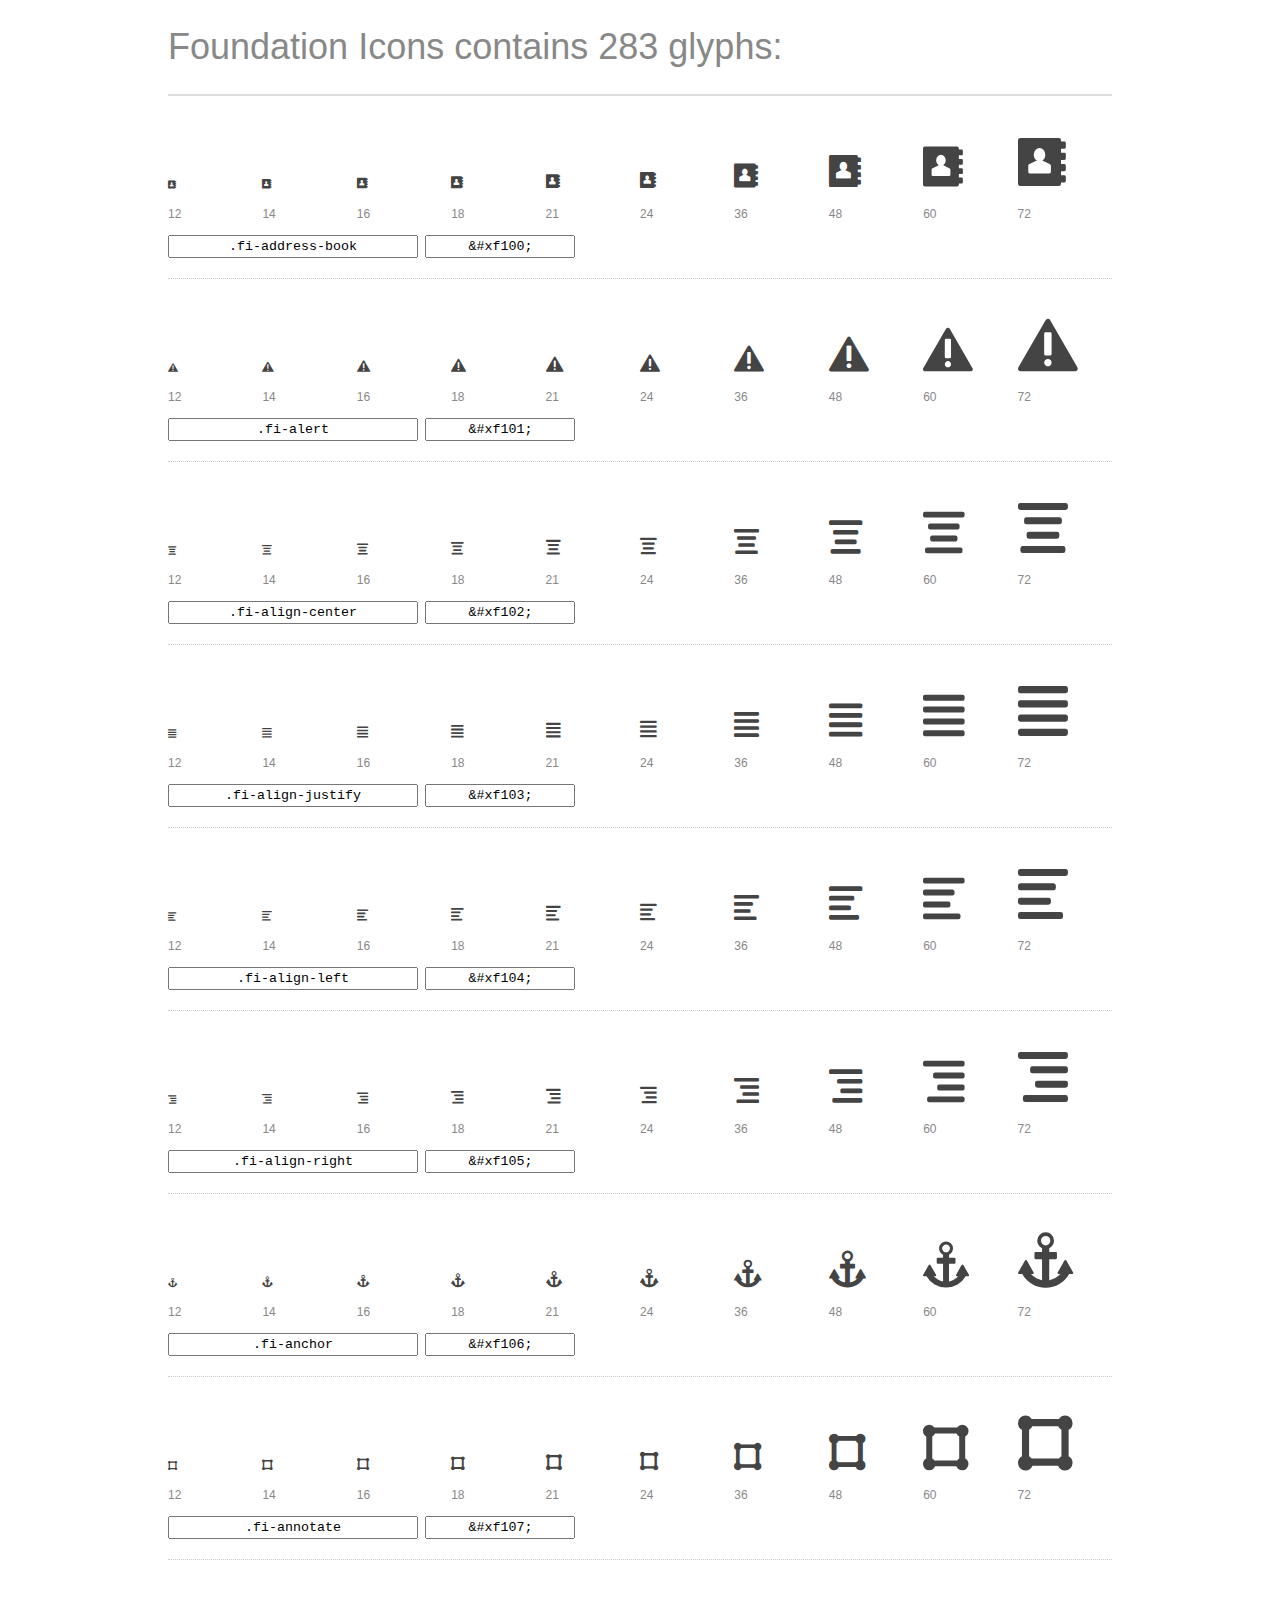
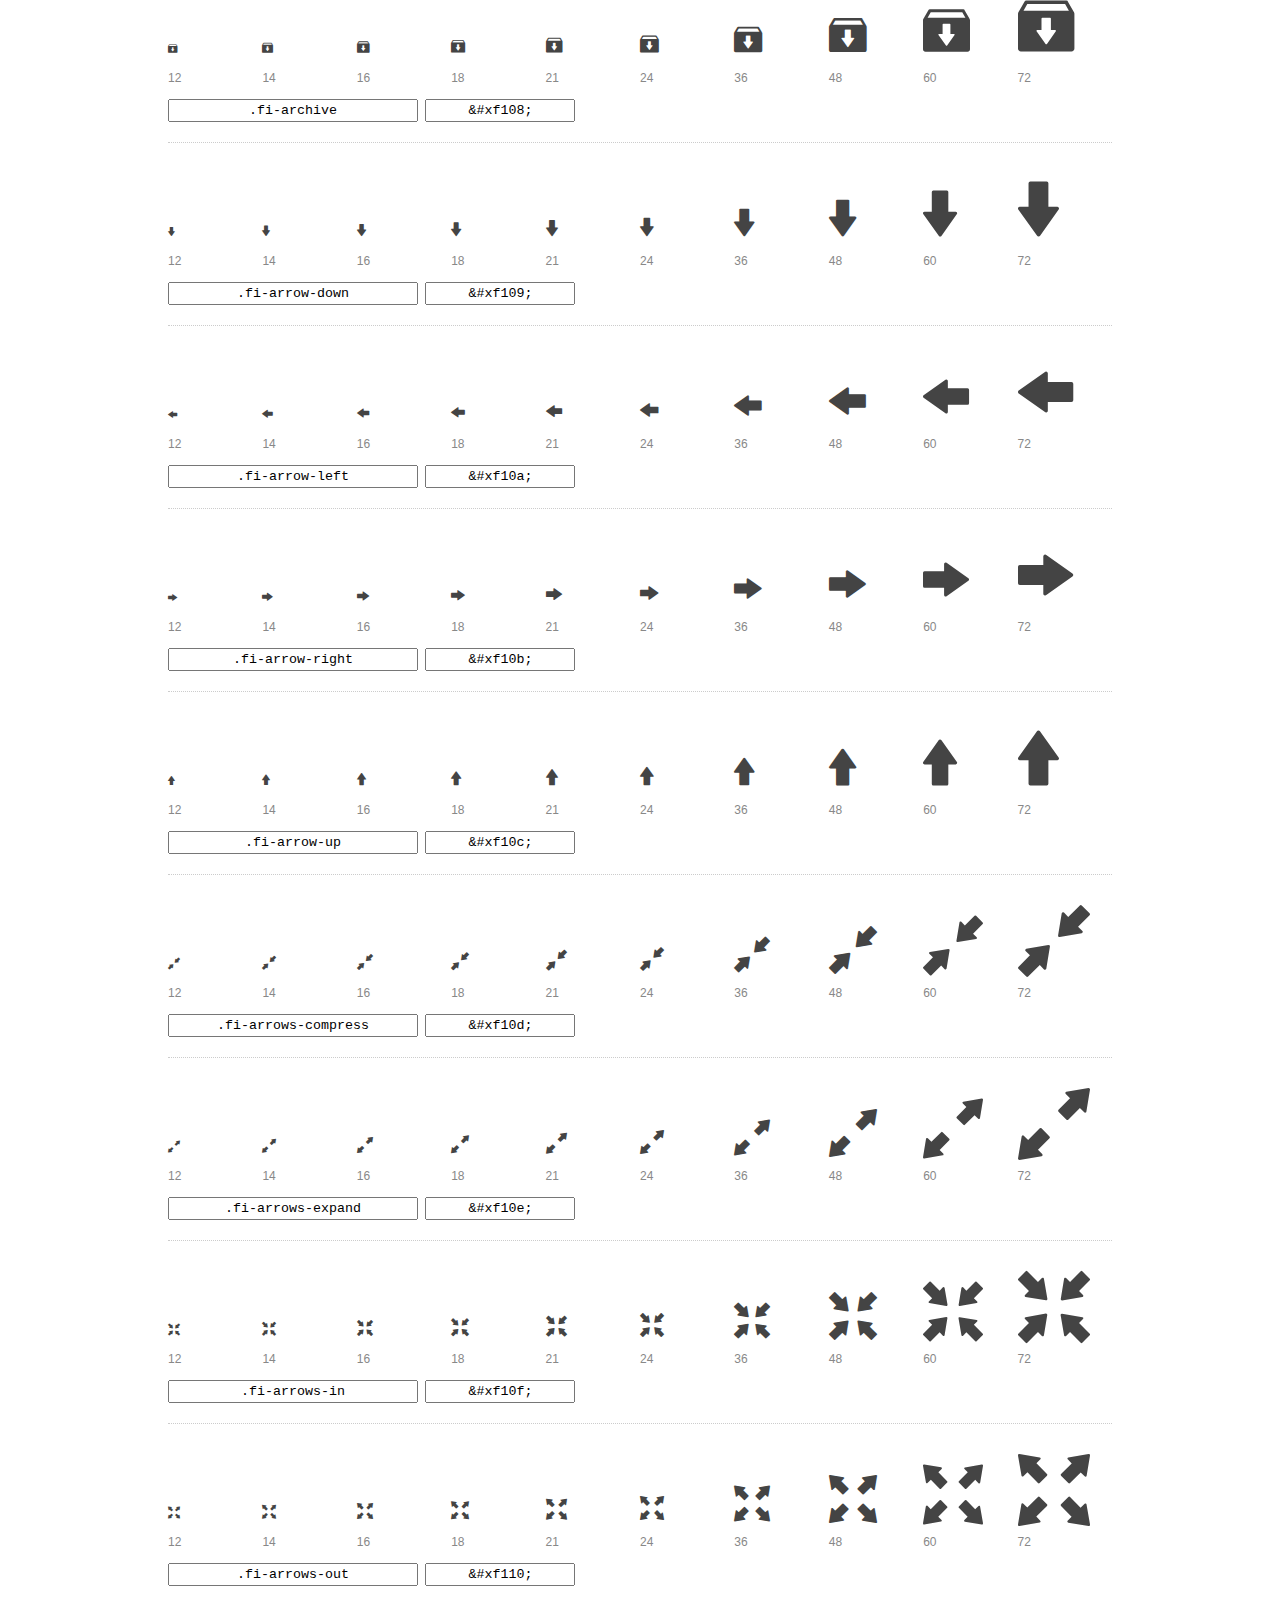
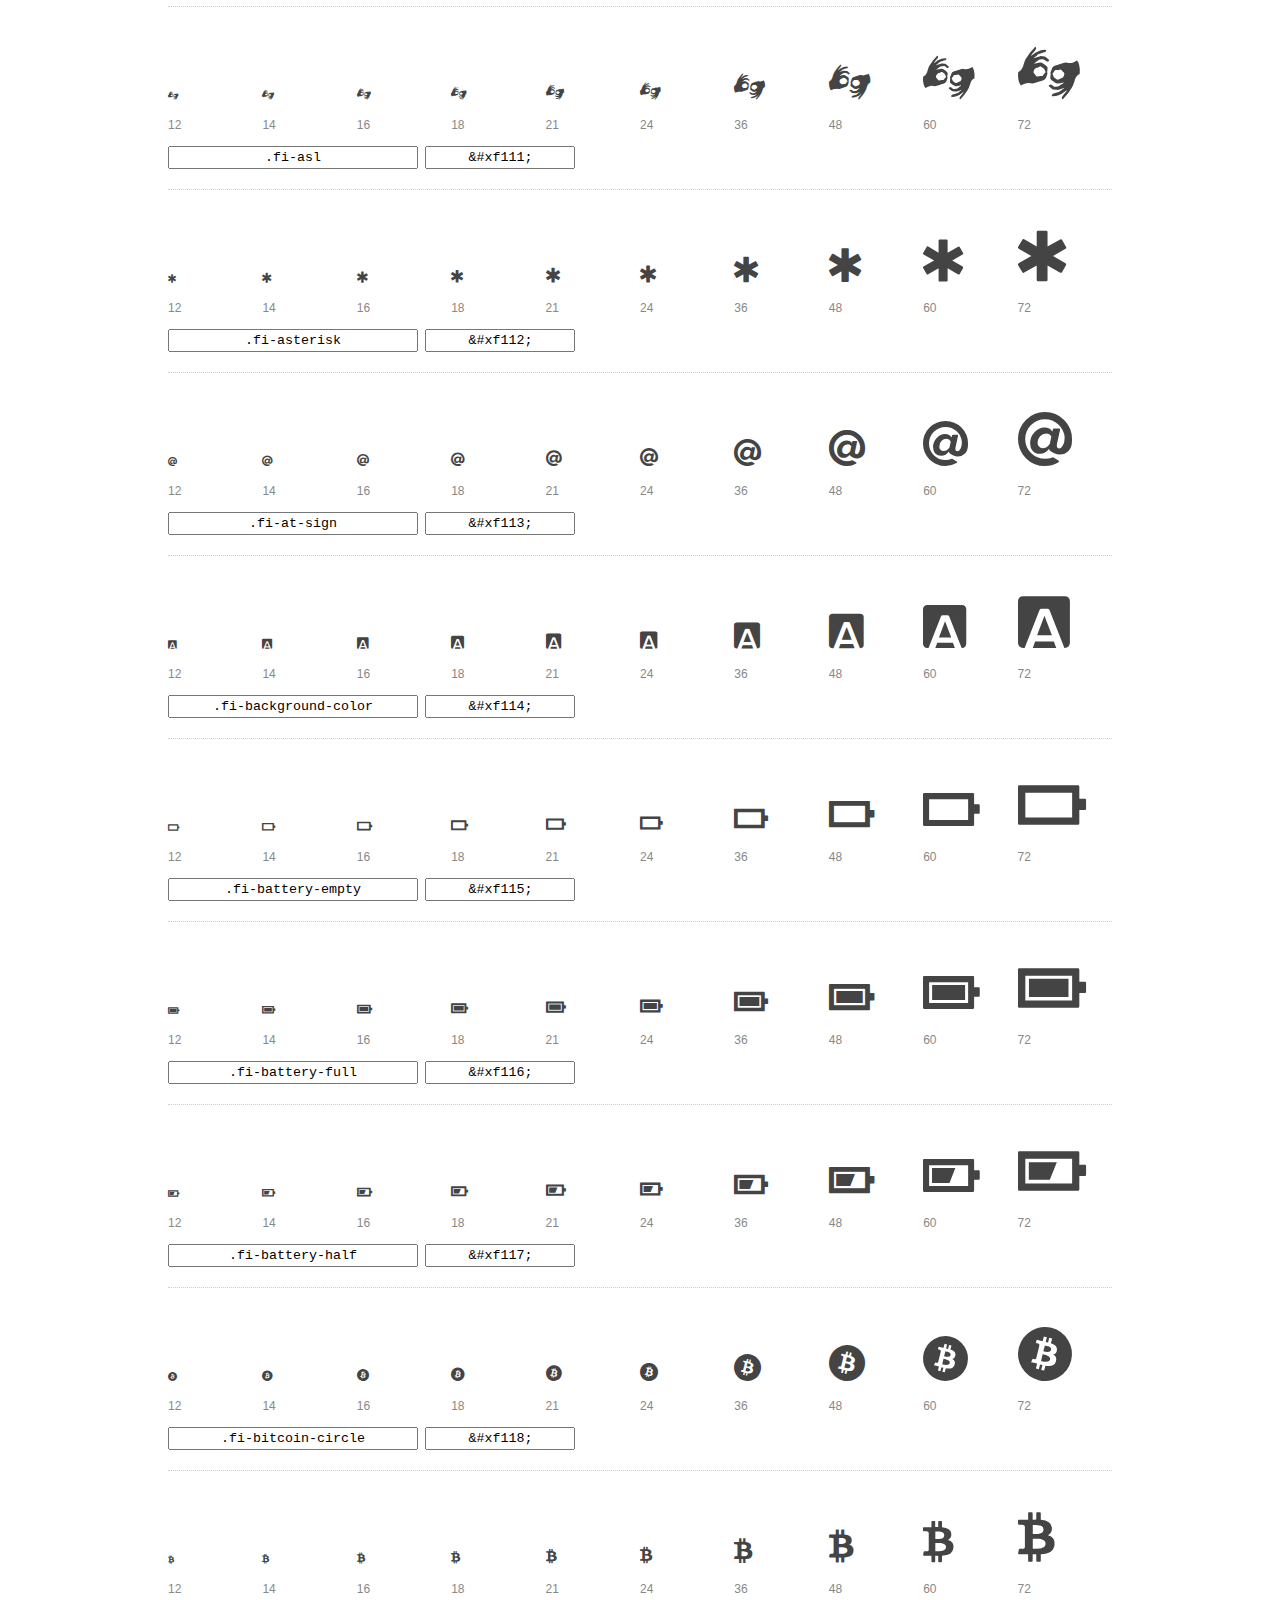
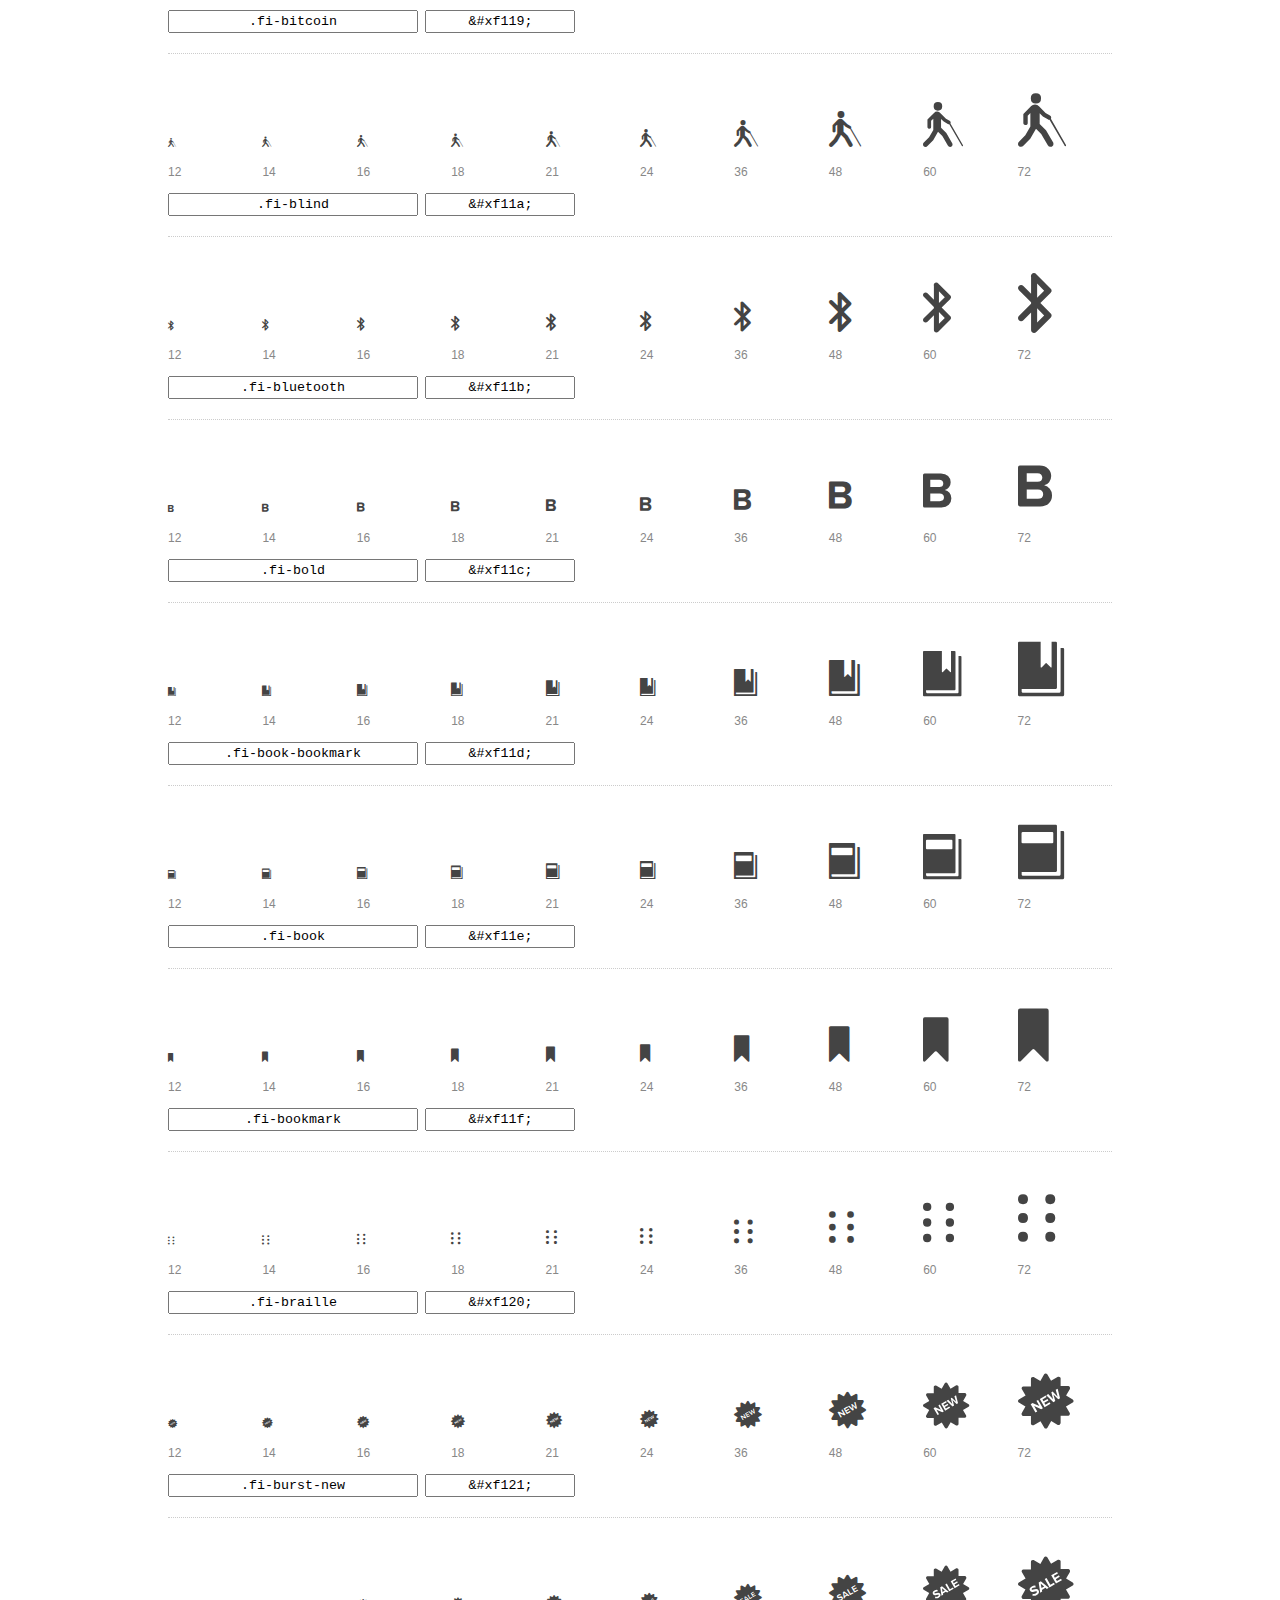
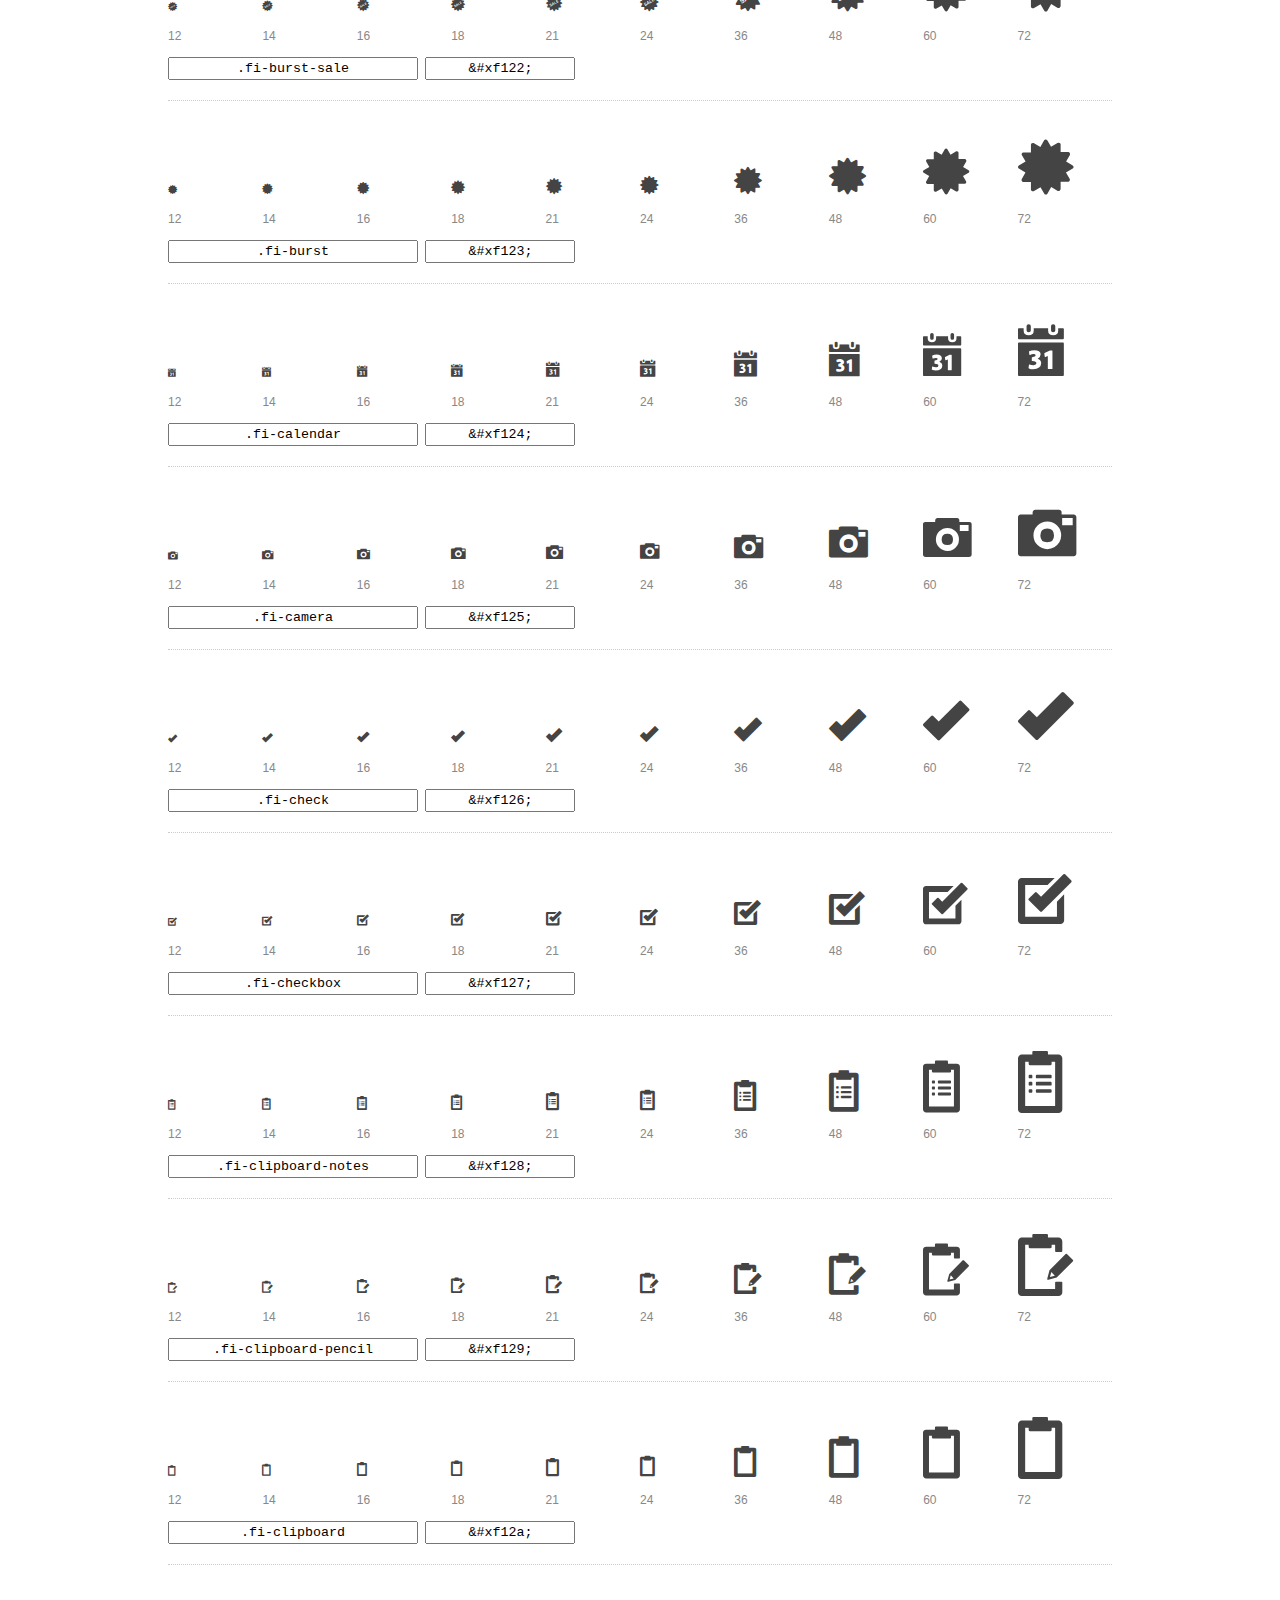
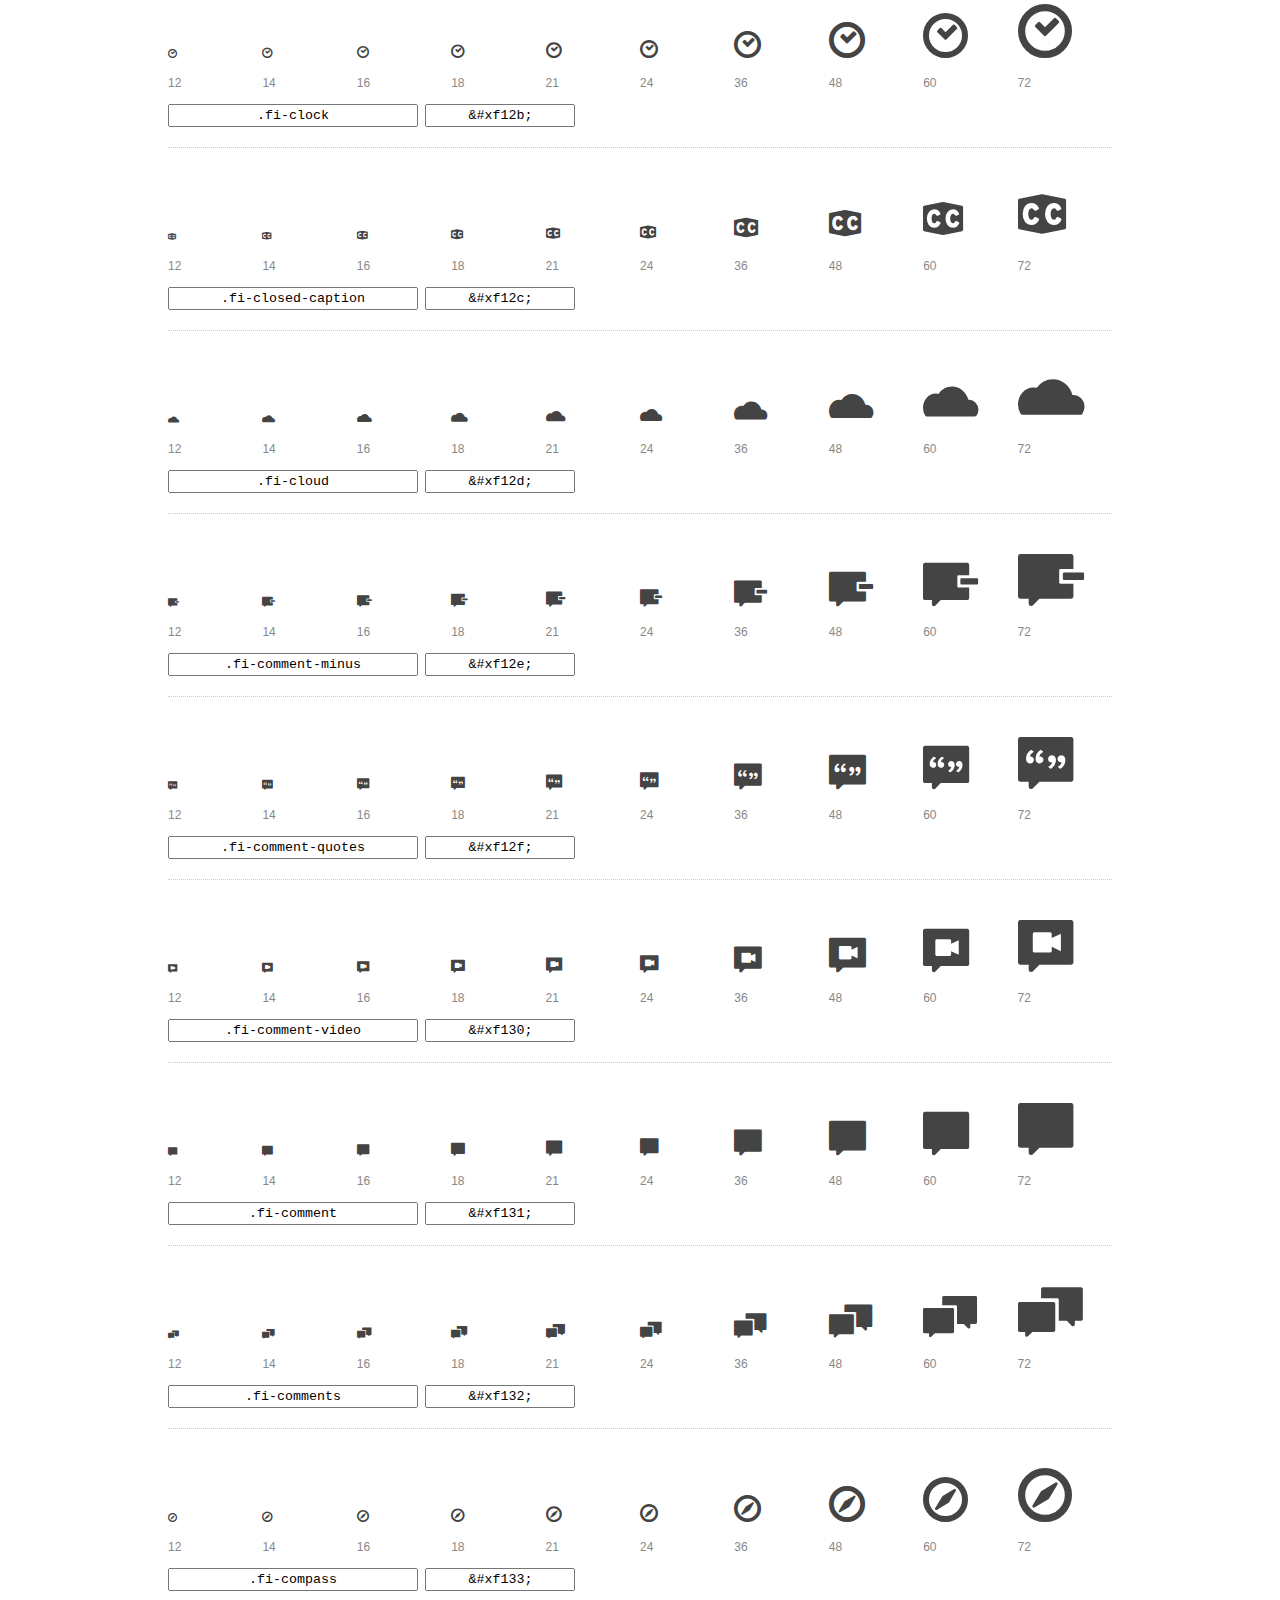
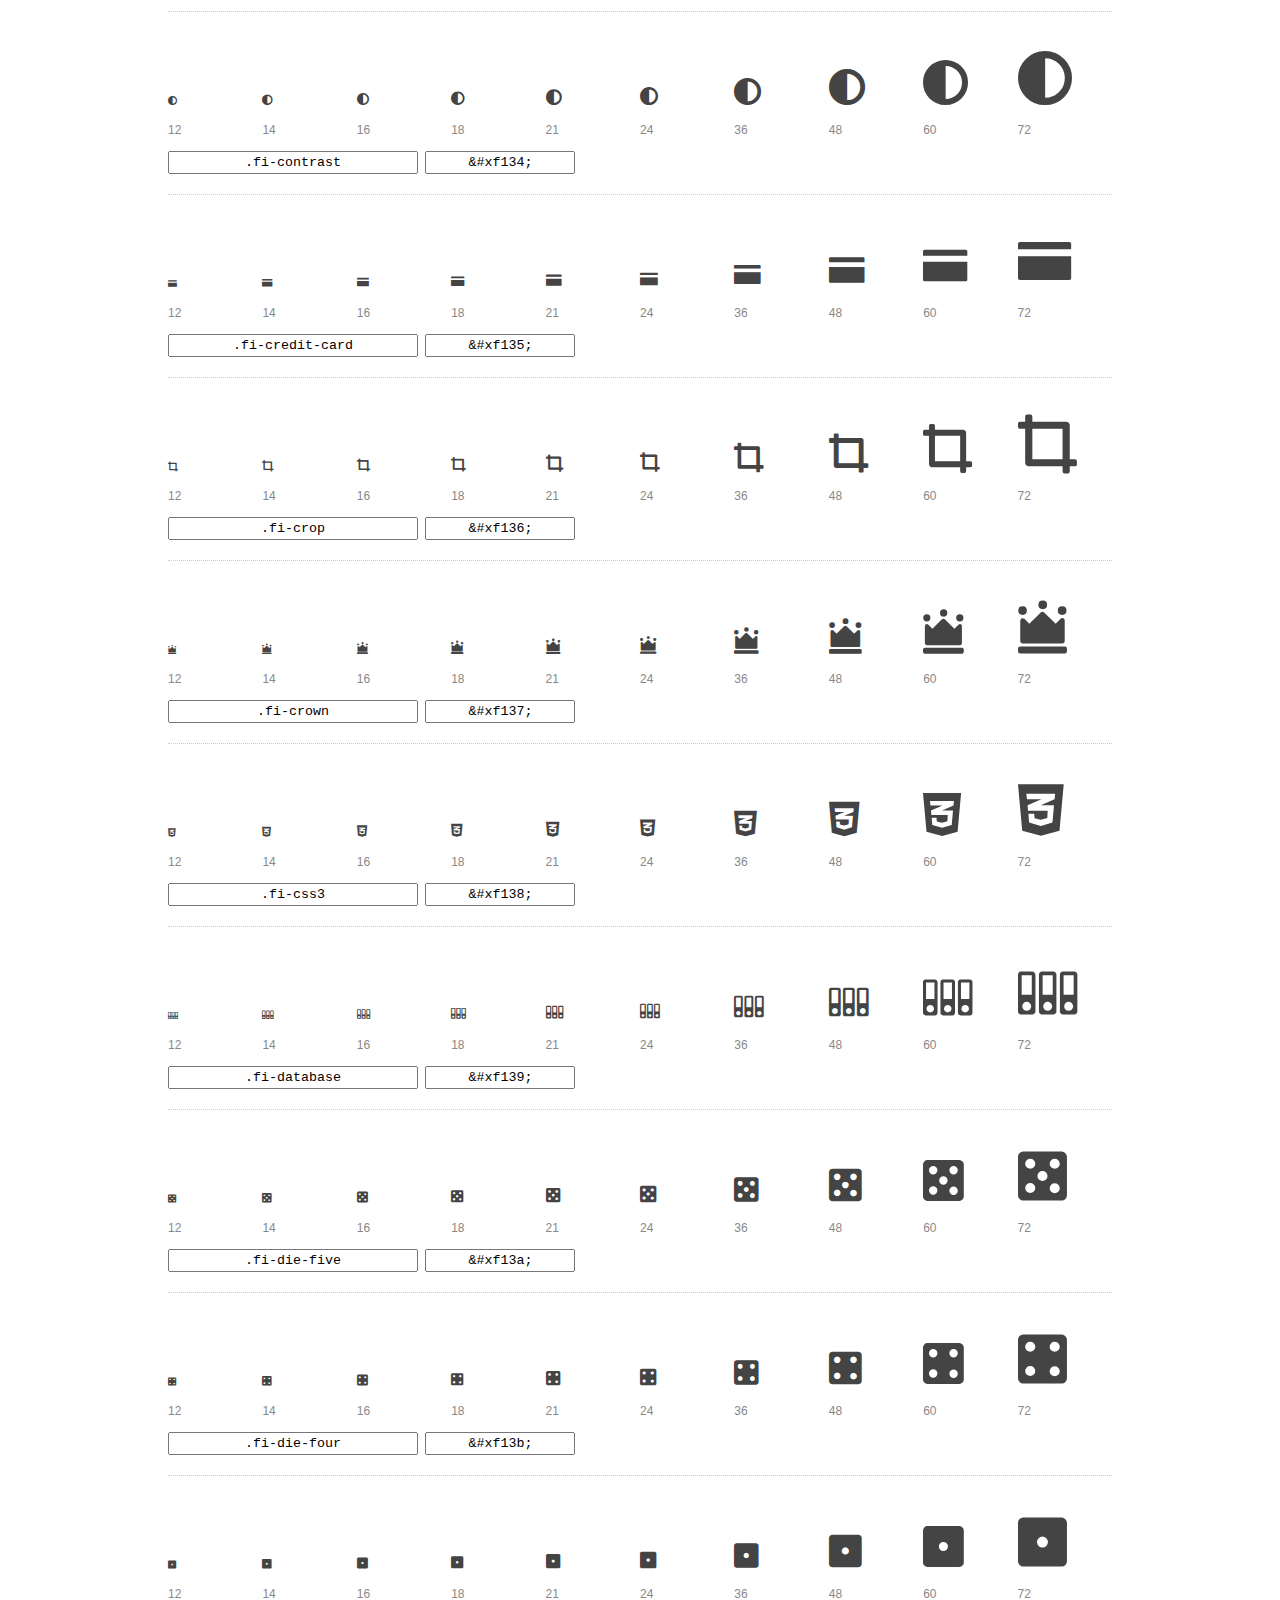
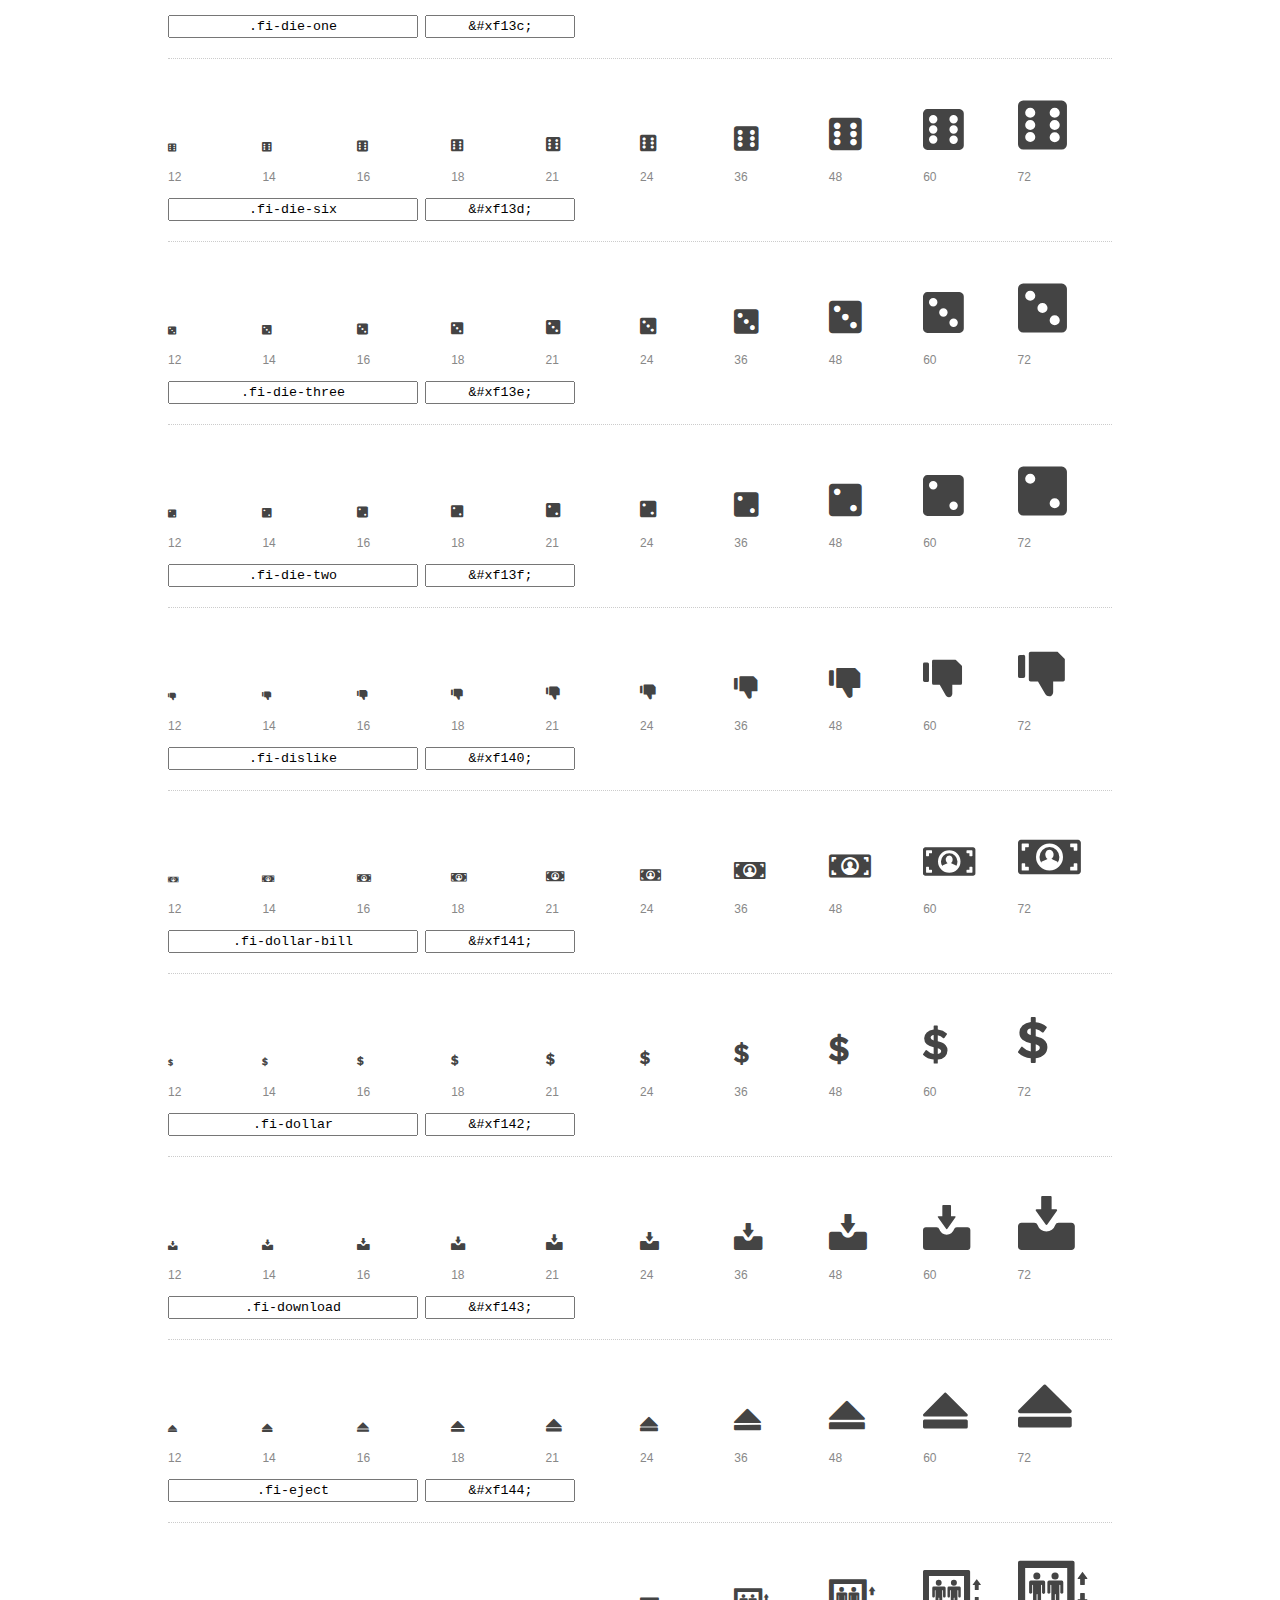
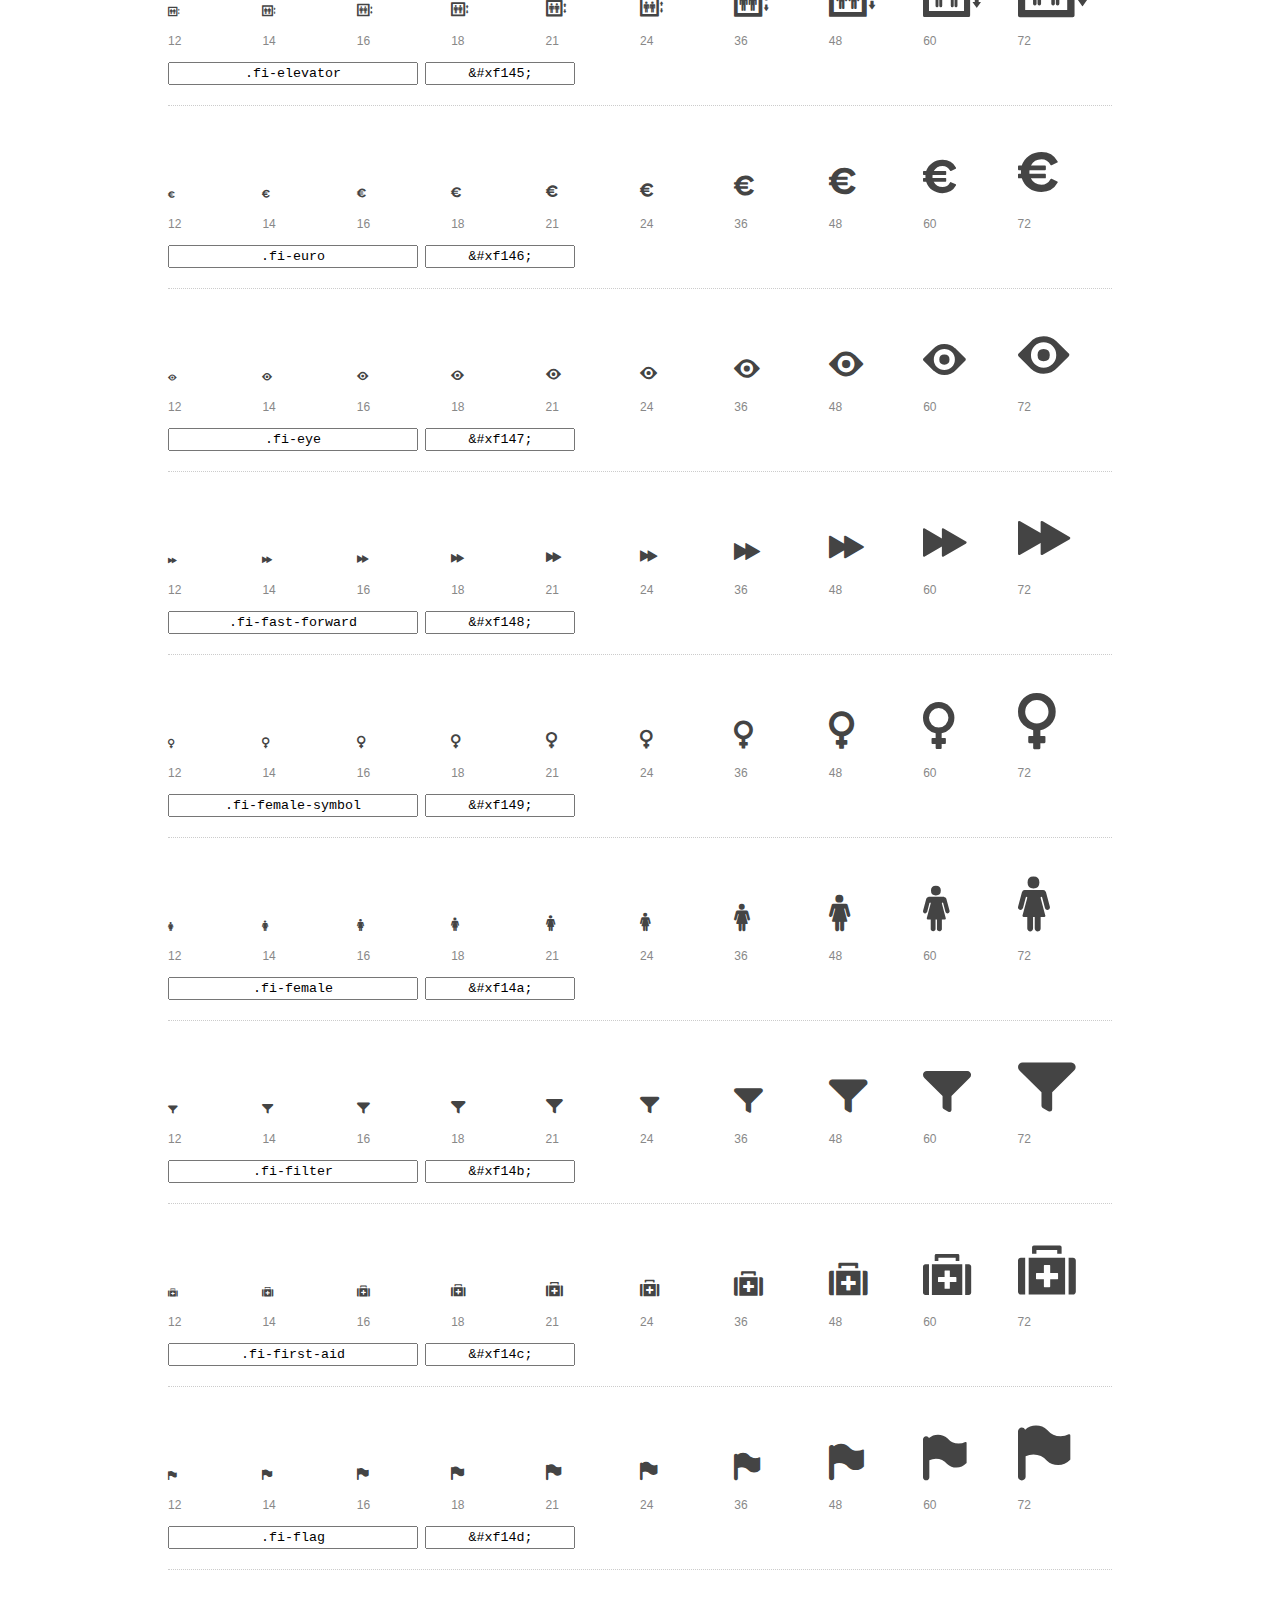
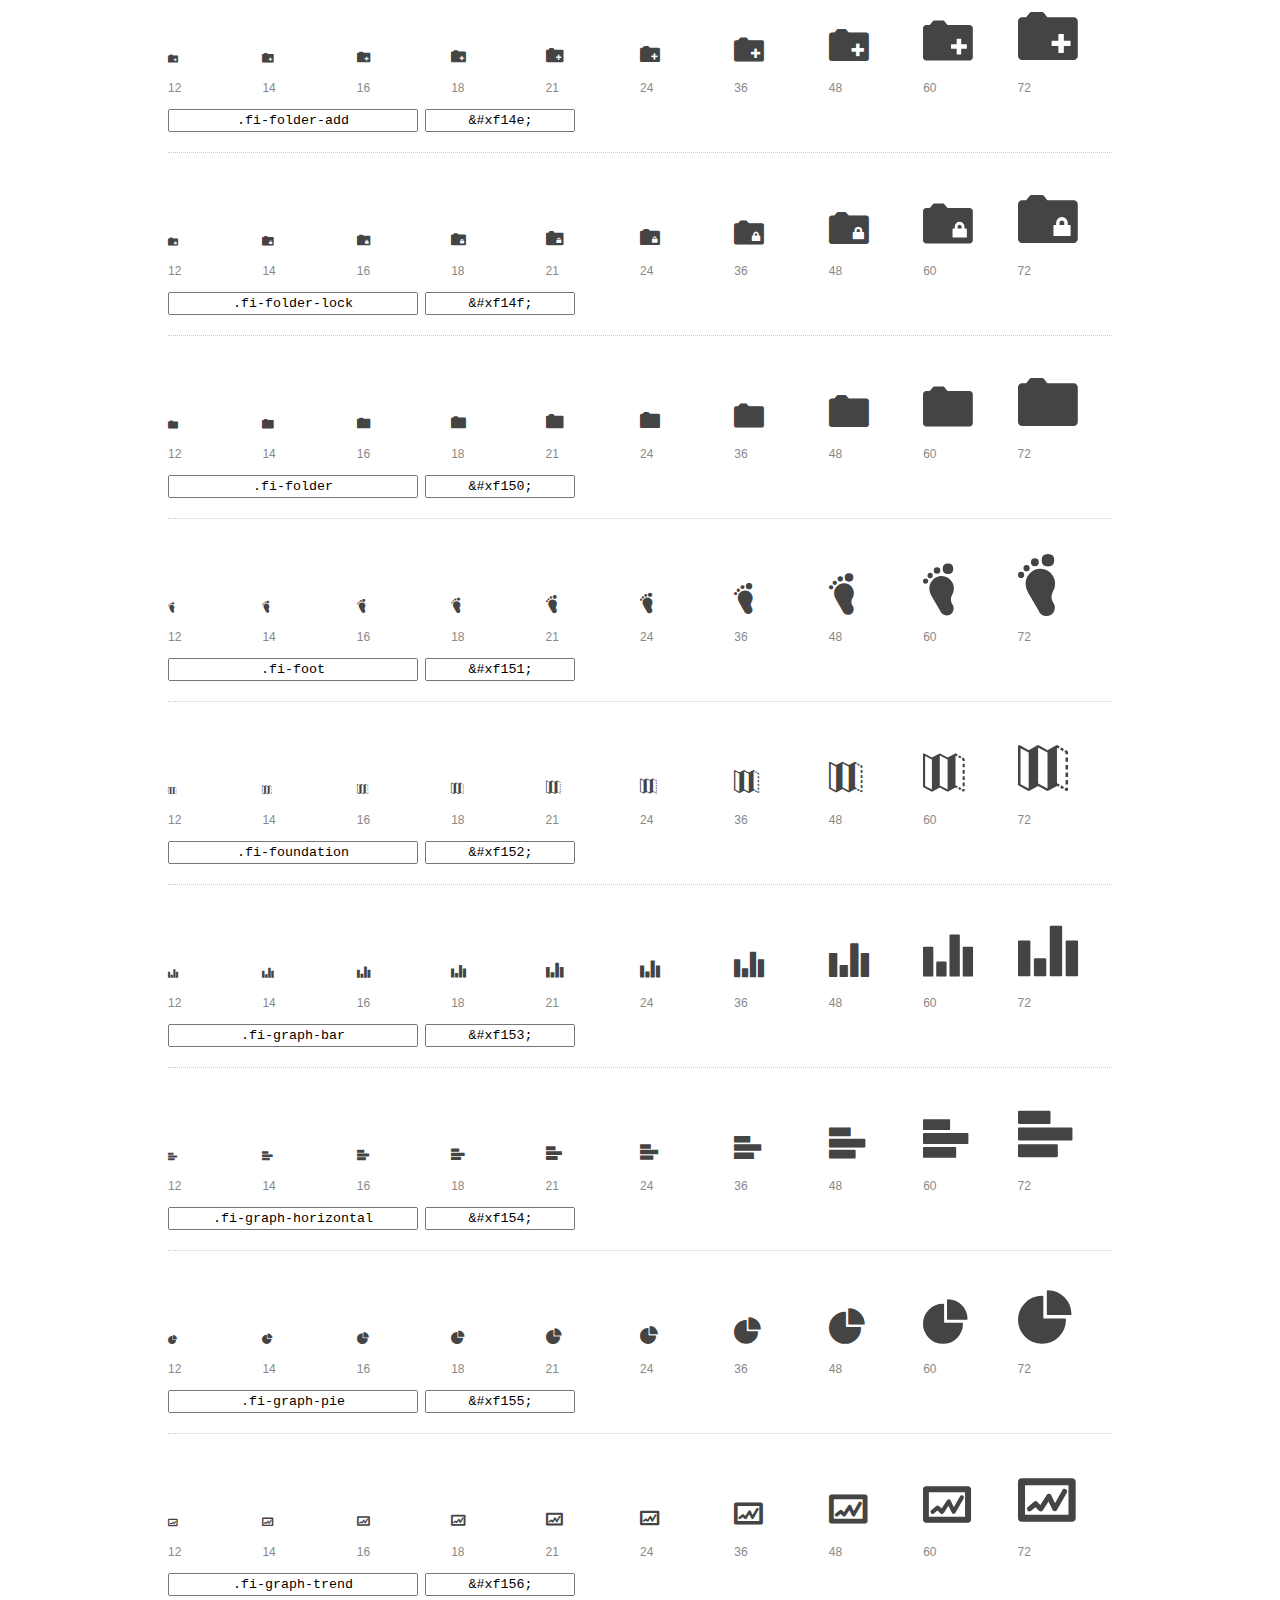
<file: platzipalooza/icons/preview.html>
<!DOCTYPE html>
<html>
  <head>
    <title>Foundation Icons glyphs preview</title>
    <link rel="stylesheet" href="foundation-icons.css" />

    <style>
      * {
        -moz-box-sizing: border-box;
        -webkit-box-sizing: border-box;
        box-sizing: border-box;
        margin: 0;
        padding: 0;
      }

      body {
        background: #fff;
        color: #444;
        font: 16px/1.5 "Helvetica Neue", Helvetica, Arial, sans-serif;
      }

      a, 
      a:visited {
        color: #888;
        text-decoration: underline;
      }
      a:hover, 
      a:focus { color: #000; }

      h1 {
        border-bottom: 2px solid #ddd;
        color: #888;
        font-size: 36px;
        font-weight: 300;
        margin-bottom: 20px;
        padding: 20px 0;
      }

      .container {
        margin: 0 auto;
        min-width: 880px;
        padding: 0 40px;
        width: 80%;
      }

      .glyph {
        border-bottom: 1px dotted #ccc;
        padding: 10px 0 20px;
        margin-bottom: 20px;
      }

      .preview-glyphs { vertical-align: bottom; } 

      .preview-scale { 
        color: #888;
        font-size: 12px; 
        margin-top: 5px;
      }

      .step {
        display: inline-block;
        line-height: 1;
        width: 10%;
      }

      
      .size-12 { font-size: 12px; }
      
      .size-14 { font-size: 14px; }
      
      .size-16 { font-size: 16px; }
      
      .size-18 { font-size: 18px; }
      
      .size-21 { font-size: 21px; }
      
      .size-24 { font-size: 24px; }
      
      .size-36 { font-size: 36px; }
      
      .size-48 { font-size: 48px; }
      
      .size-60 { font-size: 60px; }
      
      .size-72 { font-size: 72px; }
      

      .usage { margin-top: 10px; }

      .usage input {
        font-family: monospace;
        margin-right: 3px;
        padding: 2px 5px;
        text-align: center;
      }

      .usage .point { width: 150px; }

      .usage .class { width: 250px; }

      .footer {
        color: #888;
        font-size: 12px;
        padding: 20px 0;
      }
    </style>

    <!--[if lte IE 8]><script src="http://html5shiv.googlecode.com/svn/trunk/html5.js"></script><![endif]-->
  </head>

  <body>
    <div class="container">
      <h1>Foundation Icons contains 283 glyphs:</h1> 

      
      <div class="glyph">
        <div class="preview-glyphs">
          <i class="step fi-address-book size-12"></i><i class="step fi-address-book size-14"></i><i class="step fi-address-book size-16"></i><i class="step fi-address-book size-18"></i><i class="step fi-address-book size-21"></i><i class="step fi-address-book size-24"></i><i class="step fi-address-book size-36"></i><i class="step fi-address-book size-48"></i><i class="step fi-address-book size-60"></i><i class="step fi-address-book size-72"></i>
        </div>
        <div class="preview-scale">
          <span class="step">12</span><span class="step">14</span><span class="step">16</span><span class="step">18</span><span class="step">21</span><span class="step">24</span><span class="step">36</span><span class="step">48</span><span class="step">60</span><span class="step">72</span> 
        </div>
        <div class="usage">
          <input class="class" type="text" readonly="readonly" onClick="this.select();" value=".fi-address-book" />
          <input class="point" type="text" readonly="readonly" onClick="this.select();" value="&amp;#xf100;" />
        </div>
      </div>
      
      <div class="glyph">
        <div class="preview-glyphs">
          <i class="step fi-alert size-12"></i><i class="step fi-alert size-14"></i><i class="step fi-alert size-16"></i><i class="step fi-alert size-18"></i><i class="step fi-alert size-21"></i><i class="step fi-alert size-24"></i><i class="step fi-alert size-36"></i><i class="step fi-alert size-48"></i><i class="step fi-alert size-60"></i><i class="step fi-alert size-72"></i>
        </div>
        <div class="preview-scale">
          <span class="step">12</span><span class="step">14</span><span class="step">16</span><span class="step">18</span><span class="step">21</span><span class="step">24</span><span class="step">36</span><span class="step">48</span><span class="step">60</span><span class="step">72</span> 
        </div>
        <div class="usage">
          <input class="class" type="text" readonly="readonly" onClick="this.select();" value=".fi-alert" />
          <input class="point" type="text" readonly="readonly" onClick="this.select();" value="&amp;#xf101;" />
        </div>
      </div>
      
      <div class="glyph">
        <div class="preview-glyphs">
          <i class="step fi-align-center size-12"></i><i class="step fi-align-center size-14"></i><i class="step fi-align-center size-16"></i><i class="step fi-align-center size-18"></i><i class="step fi-align-center size-21"></i><i class="step fi-align-center size-24"></i><i class="step fi-align-center size-36"></i><i class="step fi-align-center size-48"></i><i class="step fi-align-center size-60"></i><i class="step fi-align-center size-72"></i>
        </div>
        <div class="preview-scale">
          <span class="step">12</span><span class="step">14</span><span class="step">16</span><span class="step">18</span><span class="step">21</span><span class="step">24</span><span class="step">36</span><span class="step">48</span><span class="step">60</span><span class="step">72</span> 
        </div>
        <div class="usage">
          <input class="class" type="text" readonly="readonly" onClick="this.select();" value=".fi-align-center" />
          <input class="point" type="text" readonly="readonly" onClick="this.select();" value="&amp;#xf102;" />
        </div>
      </div>
      
      <div class="glyph">
        <div class="preview-glyphs">
          <i class="step fi-align-justify size-12"></i><i class="step fi-align-justify size-14"></i><i class="step fi-align-justify size-16"></i><i class="step fi-align-justify size-18"></i><i class="step fi-align-justify size-21"></i><i class="step fi-align-justify size-24"></i><i class="step fi-align-justify size-36"></i><i class="step fi-align-justify size-48"></i><i class="step fi-align-justify size-60"></i><i class="step fi-align-justify size-72"></i>
        </div>
        <div class="preview-scale">
          <span class="step">12</span><span class="step">14</span><span class="step">16</span><span class="step">18</span><span class="step">21</span><span class="step">24</span><span class="step">36</span><span class="step">48</span><span class="step">60</span><span class="step">72</span> 
        </div>
        <div class="usage">
          <input class="class" type="text" readonly="readonly" onClick="this.select();" value=".fi-align-justify" />
          <input class="point" type="text" readonly="readonly" onClick="this.select();" value="&amp;#xf103;" />
        </div>
      </div>
      
      <div class="glyph">
        <div class="preview-glyphs">
          <i class="step fi-align-left size-12"></i><i class="step fi-align-left size-14"></i><i class="step fi-align-left size-16"></i><i class="step fi-align-left size-18"></i><i class="step fi-align-left size-21"></i><i class="step fi-align-left size-24"></i><i class="step fi-align-left size-36"></i><i class="step fi-align-left size-48"></i><i class="step fi-align-left size-60"></i><i class="step fi-align-left size-72"></i>
        </div>
        <div class="preview-scale">
          <span class="step">12</span><span class="step">14</span><span class="step">16</span><span class="step">18</span><span class="step">21</span><span class="step">24</span><span class="step">36</span><span class="step">48</span><span class="step">60</span><span class="step">72</span> 
        </div>
        <div class="usage">
          <input class="class" type="text" readonly="readonly" onClick="this.select();" value=".fi-align-left" />
          <input class="point" type="text" readonly="readonly" onClick="this.select();" value="&amp;#xf104;" />
        </div>
      </div>
      
      <div class="glyph">
        <div class="preview-glyphs">
          <i class="step fi-align-right size-12"></i><i class="step fi-align-right size-14"></i><i class="step fi-align-right size-16"></i><i class="step fi-align-right size-18"></i><i class="step fi-align-right size-21"></i><i class="step fi-align-right size-24"></i><i class="step fi-align-right size-36"></i><i class="step fi-align-right size-48"></i><i class="step fi-align-right size-60"></i><i class="step fi-align-right size-72"></i>
        </div>
        <div class="preview-scale">
          <span class="step">12</span><span class="step">14</span><span class="step">16</span><span class="step">18</span><span class="step">21</span><span class="step">24</span><span class="step">36</span><span class="step">48</span><span class="step">60</span><span class="step">72</span> 
        </div>
        <div class="usage">
          <input class="class" type="text" readonly="readonly" onClick="this.select();" value=".fi-align-right" />
          <input class="point" type="text" readonly="readonly" onClick="this.select();" value="&amp;#xf105;" />
        </div>
      </div>
      
      <div class="glyph">
        <div class="preview-glyphs">
          <i class="step fi-anchor size-12"></i><i class="step fi-anchor size-14"></i><i class="step fi-anchor size-16"></i><i class="step fi-anchor size-18"></i><i class="step fi-anchor size-21"></i><i class="step fi-anchor size-24"></i><i class="step fi-anchor size-36"></i><i class="step fi-anchor size-48"></i><i class="step fi-anchor size-60"></i><i class="step fi-anchor size-72"></i>
        </div>
        <div class="preview-scale">
          <span class="step">12</span><span class="step">14</span><span class="step">16</span><span class="step">18</span><span class="step">21</span><span class="step">24</span><span class="step">36</span><span class="step">48</span><span class="step">60</span><span class="step">72</span> 
        </div>
        <div class="usage">
          <input class="class" type="text" readonly="readonly" onClick="this.select();" value=".fi-anchor" />
          <input class="point" type="text" readonly="readonly" onClick="this.select();" value="&amp;#xf106;" />
        </div>
      </div>
      
      <div class="glyph">
        <div class="preview-glyphs">
          <i class="step fi-annotate size-12"></i><i class="step fi-annotate size-14"></i><i class="step fi-annotate size-16"></i><i class="step fi-annotate size-18"></i><i class="step fi-annotate size-21"></i><i class="step fi-annotate size-24"></i><i class="step fi-annotate size-36"></i><i class="step fi-annotate size-48"></i><i class="step fi-annotate size-60"></i><i class="step fi-annotate size-72"></i>
        </div>
        <div class="preview-scale">
          <span class="step">12</span><span class="step">14</span><span class="step">16</span><span class="step">18</span><span class="step">21</span><span class="step">24</span><span class="step">36</span><span class="step">48</span><span class="step">60</span><span class="step">72</span> 
        </div>
        <div class="usage">
          <input class="class" type="text" readonly="readonly" onClick="this.select();" value=".fi-annotate" />
          <input class="point" type="text" readonly="readonly" onClick="this.select();" value="&amp;#xf107;" />
        </div>
      </div>
      
      <div class="glyph">
        <div class="preview-glyphs">
          <i class="step fi-archive size-12"></i><i class="step fi-archive size-14"></i><i class="step fi-archive size-16"></i><i class="step fi-archive size-18"></i><i class="step fi-archive size-21"></i><i class="step fi-archive size-24"></i><i class="step fi-archive size-36"></i><i class="step fi-archive size-48"></i><i class="step fi-archive size-60"></i><i class="step fi-archive size-72"></i>
        </div>
        <div class="preview-scale">
          <span class="step">12</span><span class="step">14</span><span class="step">16</span><span class="step">18</span><span class="step">21</span><span class="step">24</span><span class="step">36</span><span class="step">48</span><span class="step">60</span><span class="step">72</span> 
        </div>
        <div class="usage">
          <input class="class" type="text" readonly="readonly" onClick="this.select();" value=".fi-archive" />
          <input class="point" type="text" readonly="readonly" onClick="this.select();" value="&amp;#xf108;" />
        </div>
      </div>
      
      <div class="glyph">
        <div class="preview-glyphs">
          <i class="step fi-arrow-down size-12"></i><i class="step fi-arrow-down size-14"></i><i class="step fi-arrow-down size-16"></i><i class="step fi-arrow-down size-18"></i><i class="step fi-arrow-down size-21"></i><i class="step fi-arrow-down size-24"></i><i class="step fi-arrow-down size-36"></i><i class="step fi-arrow-down size-48"></i><i class="step fi-arrow-down size-60"></i><i class="step fi-arrow-down size-72"></i>
        </div>
        <div class="preview-scale">
          <span class="step">12</span><span class="step">14</span><span class="step">16</span><span class="step">18</span><span class="step">21</span><span class="step">24</span><span class="step">36</span><span class="step">48</span><span class="step">60</span><span class="step">72</span> 
        </div>
        <div class="usage">
          <input class="class" type="text" readonly="readonly" onClick="this.select();" value=".fi-arrow-down" />
          <input class="point" type="text" readonly="readonly" onClick="this.select();" value="&amp;#xf109;" />
        </div>
      </div>
      
      <div class="glyph">
        <div class="preview-glyphs">
          <i class="step fi-arrow-left size-12"></i><i class="step fi-arrow-left size-14"></i><i class="step fi-arrow-left size-16"></i><i class="step fi-arrow-left size-18"></i><i class="step fi-arrow-left size-21"></i><i class="step fi-arrow-left size-24"></i><i class="step fi-arrow-left size-36"></i><i class="step fi-arrow-left size-48"></i><i class="step fi-arrow-left size-60"></i><i class="step fi-arrow-left size-72"></i>
        </div>
        <div class="preview-scale">
          <span class="step">12</span><span class="step">14</span><span class="step">16</span><span class="step">18</span><span class="step">21</span><span class="step">24</span><span class="step">36</span><span class="step">48</span><span class="step">60</span><span class="step">72</span> 
        </div>
        <div class="usage">
          <input class="class" type="text" readonly="readonly" onClick="this.select();" value=".fi-arrow-left" />
          <input class="point" type="text" readonly="readonly" onClick="this.select();" value="&amp;#xf10a;" />
        </div>
      </div>
      
      <div class="glyph">
        <div class="preview-glyphs">
          <i class="step fi-arrow-right size-12"></i><i class="step fi-arrow-right size-14"></i><i class="step fi-arrow-right size-16"></i><i class="step fi-arrow-right size-18"></i><i class="step fi-arrow-right size-21"></i><i class="step fi-arrow-right size-24"></i><i class="step fi-arrow-right size-36"></i><i class="step fi-arrow-right size-48"></i><i class="step fi-arrow-right size-60"></i><i class="step fi-arrow-right size-72"></i>
        </div>
        <div class="preview-scale">
          <span class="step">12</span><span class="step">14</span><span class="step">16</span><span class="step">18</span><span class="step">21</span><span class="step">24</span><span class="step">36</span><span class="step">48</span><span class="step">60</span><span class="step">72</span> 
        </div>
        <div class="usage">
          <input class="class" type="text" readonly="readonly" onClick="this.select();" value=".fi-arrow-right" />
          <input class="point" type="text" readonly="readonly" onClick="this.select();" value="&amp;#xf10b;" />
        </div>
      </div>
      
      <div class="glyph">
        <div class="preview-glyphs">
          <i class="step fi-arrow-up size-12"></i><i class="step fi-arrow-up size-14"></i><i class="step fi-arrow-up size-16"></i><i class="step fi-arrow-up size-18"></i><i class="step fi-arrow-up size-21"></i><i class="step fi-arrow-up size-24"></i><i class="step fi-arrow-up size-36"></i><i class="step fi-arrow-up size-48"></i><i class="step fi-arrow-up size-60"></i><i class="step fi-arrow-up size-72"></i>
        </div>
        <div class="preview-scale">
          <span class="step">12</span><span class="step">14</span><span class="step">16</span><span class="step">18</span><span class="step">21</span><span class="step">24</span><span class="step">36</span><span class="step">48</span><span class="step">60</span><span class="step">72</span> 
        </div>
        <div class="usage">
          <input class="class" type="text" readonly="readonly" onClick="this.select();" value=".fi-arrow-up" />
          <input class="point" type="text" readonly="readonly" onClick="this.select();" value="&amp;#xf10c;" />
        </div>
      </div>
      
      <div class="glyph">
        <div class="preview-glyphs">
          <i class="step fi-arrows-compress size-12"></i><i class="step fi-arrows-compress size-14"></i><i class="step fi-arrows-compress size-16"></i><i class="step fi-arrows-compress size-18"></i><i class="step fi-arrows-compress size-21"></i><i class="step fi-arrows-compress size-24"></i><i class="step fi-arrows-compress size-36"></i><i class="step fi-arrows-compress size-48"></i><i class="step fi-arrows-compress size-60"></i><i class="step fi-arrows-compress size-72"></i>
        </div>
        <div class="preview-scale">
          <span class="step">12</span><span class="step">14</span><span class="step">16</span><span class="step">18</span><span class="step">21</span><span class="step">24</span><span class="step">36</span><span class="step">48</span><span class="step">60</span><span class="step">72</span> 
        </div>
        <div class="usage">
          <input class="class" type="text" readonly="readonly" onClick="this.select();" value=".fi-arrows-compress" />
          <input class="point" type="text" readonly="readonly" onClick="this.select();" value="&amp;#xf10d;" />
        </div>
      </div>
      
      <div class="glyph">
        <div class="preview-glyphs">
          <i class="step fi-arrows-expand size-12"></i><i class="step fi-arrows-expand size-14"></i><i class="step fi-arrows-expand size-16"></i><i class="step fi-arrows-expand size-18"></i><i class="step fi-arrows-expand size-21"></i><i class="step fi-arrows-expand size-24"></i><i class="step fi-arrows-expand size-36"></i><i class="step fi-arrows-expand size-48"></i><i class="step fi-arrows-expand size-60"></i><i class="step fi-arrows-expand size-72"></i>
        </div>
        <div class="preview-scale">
          <span class="step">12</span><span class="step">14</span><span class="step">16</span><span class="step">18</span><span class="step">21</span><span class="step">24</span><span class="step">36</span><span class="step">48</span><span class="step">60</span><span class="step">72</span> 
        </div>
        <div class="usage">
          <input class="class" type="text" readonly="readonly" onClick="this.select();" value=".fi-arrows-expand" />
          <input class="point" type="text" readonly="readonly" onClick="this.select();" value="&amp;#xf10e;" />
        </div>
      </div>
      
      <div class="glyph">
        <div class="preview-glyphs">
          <i class="step fi-arrows-in size-12"></i><i class="step fi-arrows-in size-14"></i><i class="step fi-arrows-in size-16"></i><i class="step fi-arrows-in size-18"></i><i class="step fi-arrows-in size-21"></i><i class="step fi-arrows-in size-24"></i><i class="step fi-arrows-in size-36"></i><i class="step fi-arrows-in size-48"></i><i class="step fi-arrows-in size-60"></i><i class="step fi-arrows-in size-72"></i>
        </div>
        <div class="preview-scale">
          <span class="step">12</span><span class="step">14</span><span class="step">16</span><span class="step">18</span><span class="step">21</span><span class="step">24</span><span class="step">36</span><span class="step">48</span><span class="step">60</span><span class="step">72</span> 
        </div>
        <div class="usage">
          <input class="class" type="text" readonly="readonly" onClick="this.select();" value=".fi-arrows-in" />
          <input class="point" type="text" readonly="readonly" onClick="this.select();" value="&amp;#xf10f;" />
        </div>
      </div>
      
      <div class="glyph">
        <div class="preview-glyphs">
          <i class="step fi-arrows-out size-12"></i><i class="step fi-arrows-out size-14"></i><i class="step fi-arrows-out size-16"></i><i class="step fi-arrows-out size-18"></i><i class="step fi-arrows-out size-21"></i><i class="step fi-arrows-out size-24"></i><i class="step fi-arrows-out size-36"></i><i class="step fi-arrows-out size-48"></i><i class="step fi-arrows-out size-60"></i><i class="step fi-arrows-out size-72"></i>
        </div>
        <div class="preview-scale">
          <span class="step">12</span><span class="step">14</span><span class="step">16</span><span class="step">18</span><span class="step">21</span><span class="step">24</span><span class="step">36</span><span class="step">48</span><span class="step">60</span><span class="step">72</span> 
        </div>
        <div class="usage">
          <input class="class" type="text" readonly="readonly" onClick="this.select();" value=".fi-arrows-out" />
          <input class="point" type="text" readonly="readonly" onClick="this.select();" value="&amp;#xf110;" />
        </div>
      </div>
      
      <div class="glyph">
        <div class="preview-glyphs">
          <i class="step fi-asl size-12"></i><i class="step fi-asl size-14"></i><i class="step fi-asl size-16"></i><i class="step fi-asl size-18"></i><i class="step fi-asl size-21"></i><i class="step fi-asl size-24"></i><i class="step fi-asl size-36"></i><i class="step fi-asl size-48"></i><i class="step fi-asl size-60"></i><i class="step fi-asl size-72"></i>
        </div>
        <div class="preview-scale">
          <span class="step">12</span><span class="step">14</span><span class="step">16</span><span class="step">18</span><span class="step">21</span><span class="step">24</span><span class="step">36</span><span class="step">48</span><span class="step">60</span><span class="step">72</span> 
        </div>
        <div class="usage">
          <input class="class" type="text" readonly="readonly" onClick="this.select();" value=".fi-asl" />
          <input class="point" type="text" readonly="readonly" onClick="this.select();" value="&amp;#xf111;" />
        </div>
      </div>
      
      <div class="glyph">
        <div class="preview-glyphs">
          <i class="step fi-asterisk size-12"></i><i class="step fi-asterisk size-14"></i><i class="step fi-asterisk size-16"></i><i class="step fi-asterisk size-18"></i><i class="step fi-asterisk size-21"></i><i class="step fi-asterisk size-24"></i><i class="step fi-asterisk size-36"></i><i class="step fi-asterisk size-48"></i><i class="step fi-asterisk size-60"></i><i class="step fi-asterisk size-72"></i>
        </div>
        <div class="preview-scale">
          <span class="step">12</span><span class="step">14</span><span class="step">16</span><span class="step">18</span><span class="step">21</span><span class="step">24</span><span class="step">36</span><span class="step">48</span><span class="step">60</span><span class="step">72</span> 
        </div>
        <div class="usage">
          <input class="class" type="text" readonly="readonly" onClick="this.select();" value=".fi-asterisk" />
          <input class="point" type="text" readonly="readonly" onClick="this.select();" value="&amp;#xf112;" />
        </div>
      </div>
      
      <div class="glyph">
        <div class="preview-glyphs">
          <i class="step fi-at-sign size-12"></i><i class="step fi-at-sign size-14"></i><i class="step fi-at-sign size-16"></i><i class="step fi-at-sign size-18"></i><i class="step fi-at-sign size-21"></i><i class="step fi-at-sign size-24"></i><i class="step fi-at-sign size-36"></i><i class="step fi-at-sign size-48"></i><i class="step fi-at-sign size-60"></i><i class="step fi-at-sign size-72"></i>
        </div>
        <div class="preview-scale">
          <span class="step">12</span><span class="step">14</span><span class="step">16</span><span class="step">18</span><span class="step">21</span><span class="step">24</span><span class="step">36</span><span class="step">48</span><span class="step">60</span><span class="step">72</span> 
        </div>
        <div class="usage">
          <input class="class" type="text" readonly="readonly" onClick="this.select();" value=".fi-at-sign" />
          <input class="point" type="text" readonly="readonly" onClick="this.select();" value="&amp;#xf113;" />
        </div>
      </div>
      
      <div class="glyph">
        <div class="preview-glyphs">
          <i class="step fi-background-color size-12"></i><i class="step fi-background-color size-14"></i><i class="step fi-background-color size-16"></i><i class="step fi-background-color size-18"></i><i class="step fi-background-color size-21"></i><i class="step fi-background-color size-24"></i><i class="step fi-background-color size-36"></i><i class="step fi-background-color size-48"></i><i class="step fi-background-color size-60"></i><i class="step fi-background-color size-72"></i>
        </div>
        <div class="preview-scale">
          <span class="step">12</span><span class="step">14</span><span class="step">16</span><span class="step">18</span><span class="step">21</span><span class="step">24</span><span class="step">36</span><span class="step">48</span><span class="step">60</span><span class="step">72</span> 
        </div>
        <div class="usage">
          <input class="class" type="text" readonly="readonly" onClick="this.select();" value=".fi-background-color" />
          <input class="point" type="text" readonly="readonly" onClick="this.select();" value="&amp;#xf114;" />
        </div>
      </div>
      
      <div class="glyph">
        <div class="preview-glyphs">
          <i class="step fi-battery-empty size-12"></i><i class="step fi-battery-empty size-14"></i><i class="step fi-battery-empty size-16"></i><i class="step fi-battery-empty size-18"></i><i class="step fi-battery-empty size-21"></i><i class="step fi-battery-empty size-24"></i><i class="step fi-battery-empty size-36"></i><i class="step fi-battery-empty size-48"></i><i class="step fi-battery-empty size-60"></i><i class="step fi-battery-empty size-72"></i>
        </div>
        <div class="preview-scale">
          <span class="step">12</span><span class="step">14</span><span class="step">16</span><span class="step">18</span><span class="step">21</span><span class="step">24</span><span class="step">36</span><span class="step">48</span><span class="step">60</span><span class="step">72</span> 
        </div>
        <div class="usage">
          <input class="class" type="text" readonly="readonly" onClick="this.select();" value=".fi-battery-empty" />
          <input class="point" type="text" readonly="readonly" onClick="this.select();" value="&amp;#xf115;" />
        </div>
      </div>
      
      <div class="glyph">
        <div class="preview-glyphs">
          <i class="step fi-battery-full size-12"></i><i class="step fi-battery-full size-14"></i><i class="step fi-battery-full size-16"></i><i class="step fi-battery-full size-18"></i><i class="step fi-battery-full size-21"></i><i class="step fi-battery-full size-24"></i><i class="step fi-battery-full size-36"></i><i class="step fi-battery-full size-48"></i><i class="step fi-battery-full size-60"></i><i class="step fi-battery-full size-72"></i>
        </div>
        <div class="preview-scale">
          <span class="step">12</span><span class="step">14</span><span class="step">16</span><span class="step">18</span><span class="step">21</span><span class="step">24</span><span class="step">36</span><span class="step">48</span><span class="step">60</span><span class="step">72</span> 
        </div>
        <div class="usage">
          <input class="class" type="text" readonly="readonly" onClick="this.select();" value=".fi-battery-full" />
          <input class="point" type="text" readonly="readonly" onClick="this.select();" value="&amp;#xf116;" />
        </div>
      </div>
      
      <div class="glyph">
        <div class="preview-glyphs">
          <i class="step fi-battery-half size-12"></i><i class="step fi-battery-half size-14"></i><i class="step fi-battery-half size-16"></i><i class="step fi-battery-half size-18"></i><i class="step fi-battery-half size-21"></i><i class="step fi-battery-half size-24"></i><i class="step fi-battery-half size-36"></i><i class="step fi-battery-half size-48"></i><i class="step fi-battery-half size-60"></i><i class="step fi-battery-half size-72"></i>
        </div>
        <div class="preview-scale">
          <span class="step">12</span><span class="step">14</span><span class="step">16</span><span class="step">18</span><span class="step">21</span><span class="step">24</span><span class="step">36</span><span class="step">48</span><span class="step">60</span><span class="step">72</span> 
        </div>
        <div class="usage">
          <input class="class" type="text" readonly="readonly" onClick="this.select();" value=".fi-battery-half" />
          <input class="point" type="text" readonly="readonly" onClick="this.select();" value="&amp;#xf117;" />
        </div>
      </div>
      
      <div class="glyph">
        <div class="preview-glyphs">
          <i class="step fi-bitcoin-circle size-12"></i><i class="step fi-bitcoin-circle size-14"></i><i class="step fi-bitcoin-circle size-16"></i><i class="step fi-bitcoin-circle size-18"></i><i class="step fi-bitcoin-circle size-21"></i><i class="step fi-bitcoin-circle size-24"></i><i class="step fi-bitcoin-circle size-36"></i><i class="step fi-bitcoin-circle size-48"></i><i class="step fi-bitcoin-circle size-60"></i><i class="step fi-bitcoin-circle size-72"></i>
        </div>
        <div class="preview-scale">
          <span class="step">12</span><span class="step">14</span><span class="step">16</span><span class="step">18</span><span class="step">21</span><span class="step">24</span><span class="step">36</span><span class="step">48</span><span class="step">60</span><span class="step">72</span> 
        </div>
        <div class="usage">
          <input class="class" type="text" readonly="readonly" onClick="this.select();" value=".fi-bitcoin-circle" />
          <input class="point" type="text" readonly="readonly" onClick="this.select();" value="&amp;#xf118;" />
        </div>
      </div>
      
      <div class="glyph">
        <div class="preview-glyphs">
          <i class="step fi-bitcoin size-12"></i><i class="step fi-bitcoin size-14"></i><i class="step fi-bitcoin size-16"></i><i class="step fi-bitcoin size-18"></i><i class="step fi-bitcoin size-21"></i><i class="step fi-bitcoin size-24"></i><i class="step fi-bitcoin size-36"></i><i class="step fi-bitcoin size-48"></i><i class="step fi-bitcoin size-60"></i><i class="step fi-bitcoin size-72"></i>
        </div>
        <div class="preview-scale">
          <span class="step">12</span><span class="step">14</span><span class="step">16</span><span class="step">18</span><span class="step">21</span><span class="step">24</span><span class="step">36</span><span class="step">48</span><span class="step">60</span><span class="step">72</span> 
        </div>
        <div class="usage">
          <input class="class" type="text" readonly="readonly" onClick="this.select();" value=".fi-bitcoin" />
          <input class="point" type="text" readonly="readonly" onClick="this.select();" value="&amp;#xf119;" />
        </div>
      </div>
      
      <div class="glyph">
        <div class="preview-glyphs">
          <i class="step fi-blind size-12"></i><i class="step fi-blind size-14"></i><i class="step fi-blind size-16"></i><i class="step fi-blind size-18"></i><i class="step fi-blind size-21"></i><i class="step fi-blind size-24"></i><i class="step fi-blind size-36"></i><i class="step fi-blind size-48"></i><i class="step fi-blind size-60"></i><i class="step fi-blind size-72"></i>
        </div>
        <div class="preview-scale">
          <span class="step">12</span><span class="step">14</span><span class="step">16</span><span class="step">18</span><span class="step">21</span><span class="step">24</span><span class="step">36</span><span class="step">48</span><span class="step">60</span><span class="step">72</span> 
        </div>
        <div class="usage">
          <input class="class" type="text" readonly="readonly" onClick="this.select();" value=".fi-blind" />
          <input class="point" type="text" readonly="readonly" onClick="this.select();" value="&amp;#xf11a;" />
        </div>
      </div>
      
      <div class="glyph">
        <div class="preview-glyphs">
          <i class="step fi-bluetooth size-12"></i><i class="step fi-bluetooth size-14"></i><i class="step fi-bluetooth size-16"></i><i class="step fi-bluetooth size-18"></i><i class="step fi-bluetooth size-21"></i><i class="step fi-bluetooth size-24"></i><i class="step fi-bluetooth size-36"></i><i class="step fi-bluetooth size-48"></i><i class="step fi-bluetooth size-60"></i><i class="step fi-bluetooth size-72"></i>
        </div>
        <div class="preview-scale">
          <span class="step">12</span><span class="step">14</span><span class="step">16</span><span class="step">18</span><span class="step">21</span><span class="step">24</span><span class="step">36</span><span class="step">48</span><span class="step">60</span><span class="step">72</span> 
        </div>
        <div class="usage">
          <input class="class" type="text" readonly="readonly" onClick="this.select();" value=".fi-bluetooth" />
          <input class="point" type="text" readonly="readonly" onClick="this.select();" value="&amp;#xf11b;" />
        </div>
      </div>
      
      <div class="glyph">
        <div class="preview-glyphs">
          <i class="step fi-bold size-12"></i><i class="step fi-bold size-14"></i><i class="step fi-bold size-16"></i><i class="step fi-bold size-18"></i><i class="step fi-bold size-21"></i><i class="step fi-bold size-24"></i><i class="step fi-bold size-36"></i><i class="step fi-bold size-48"></i><i class="step fi-bold size-60"></i><i class="step fi-bold size-72"></i>
        </div>
        <div class="preview-scale">
          <span class="step">12</span><span class="step">14</span><span class="step">16</span><span class="step">18</span><span class="step">21</span><span class="step">24</span><span class="step">36</span><span class="step">48</span><span class="step">60</span><span class="step">72</span> 
        </div>
        <div class="usage">
          <input class="class" type="text" readonly="readonly" onClick="this.select();" value=".fi-bold" />
          <input class="point" type="text" readonly="readonly" onClick="this.select();" value="&amp;#xf11c;" />
        </div>
      </div>
      
      <div class="glyph">
        <div class="preview-glyphs">
          <i class="step fi-book-bookmark size-12"></i><i class="step fi-book-bookmark size-14"></i><i class="step fi-book-bookmark size-16"></i><i class="step fi-book-bookmark size-18"></i><i class="step fi-book-bookmark size-21"></i><i class="step fi-book-bookmark size-24"></i><i class="step fi-book-bookmark size-36"></i><i class="step fi-book-bookmark size-48"></i><i class="step fi-book-bookmark size-60"></i><i class="step fi-book-bookmark size-72"></i>
        </div>
        <div class="preview-scale">
          <span class="step">12</span><span class="step">14</span><span class="step">16</span><span class="step">18</span><span class="step">21</span><span class="step">24</span><span class="step">36</span><span class="step">48</span><span class="step">60</span><span class="step">72</span> 
        </div>
        <div class="usage">
          <input class="class" type="text" readonly="readonly" onClick="this.select();" value=".fi-book-bookmark" />
          <input class="point" type="text" readonly="readonly" onClick="this.select();" value="&amp;#xf11d;" />
        </div>
      </div>
      
      <div class="glyph">
        <div class="preview-glyphs">
          <i class="step fi-book size-12"></i><i class="step fi-book size-14"></i><i class="step fi-book size-16"></i><i class="step fi-book size-18"></i><i class="step fi-book size-21"></i><i class="step fi-book size-24"></i><i class="step fi-book size-36"></i><i class="step fi-book size-48"></i><i class="step fi-book size-60"></i><i class="step fi-book size-72"></i>
        </div>
        <div class="preview-scale">
          <span class="step">12</span><span class="step">14</span><span class="step">16</span><span class="step">18</span><span class="step">21</span><span class="step">24</span><span class="step">36</span><span class="step">48</span><span class="step">60</span><span class="step">72</span> 
        </div>
        <div class="usage">
          <input class="class" type="text" readonly="readonly" onClick="this.select();" value=".fi-book" />
          <input class="point" type="text" readonly="readonly" onClick="this.select();" value="&amp;#xf11e;" />
        </div>
      </div>
      
      <div class="glyph">
        <div class="preview-glyphs">
          <i class="step fi-bookmark size-12"></i><i class="step fi-bookmark size-14"></i><i class="step fi-bookmark size-16"></i><i class="step fi-bookmark size-18"></i><i class="step fi-bookmark size-21"></i><i class="step fi-bookmark size-24"></i><i class="step fi-bookmark size-36"></i><i class="step fi-bookmark size-48"></i><i class="step fi-bookmark size-60"></i><i class="step fi-bookmark size-72"></i>
        </div>
        <div class="preview-scale">
          <span class="step">12</span><span class="step">14</span><span class="step">16</span><span class="step">18</span><span class="step">21</span><span class="step">24</span><span class="step">36</span><span class="step">48</span><span class="step">60</span><span class="step">72</span> 
        </div>
        <div class="usage">
          <input class="class" type="text" readonly="readonly" onClick="this.select();" value=".fi-bookmark" />
          <input class="point" type="text" readonly="readonly" onClick="this.select();" value="&amp;#xf11f;" />
        </div>
      </div>
      
      <div class="glyph">
        <div class="preview-glyphs">
          <i class="step fi-braille size-12"></i><i class="step fi-braille size-14"></i><i class="step fi-braille size-16"></i><i class="step fi-braille size-18"></i><i class="step fi-braille size-21"></i><i class="step fi-braille size-24"></i><i class="step fi-braille size-36"></i><i class="step fi-braille size-48"></i><i class="step fi-braille size-60"></i><i class="step fi-braille size-72"></i>
        </div>
        <div class="preview-scale">
          <span class="step">12</span><span class="step">14</span><span class="step">16</span><span class="step">18</span><span class="step">21</span><span class="step">24</span><span class="step">36</span><span class="step">48</span><span class="step">60</span><span class="step">72</span> 
        </div>
        <div class="usage">
          <input class="class" type="text" readonly="readonly" onClick="this.select();" value=".fi-braille" />
          <input class="point" type="text" readonly="readonly" onClick="this.select();" value="&amp;#xf120;" />
        </div>
      </div>
      
      <div class="glyph">
        <div class="preview-glyphs">
          <i class="step fi-burst-new size-12"></i><i class="step fi-burst-new size-14"></i><i class="step fi-burst-new size-16"></i><i class="step fi-burst-new size-18"></i><i class="step fi-burst-new size-21"></i><i class="step fi-burst-new size-24"></i><i class="step fi-burst-new size-36"></i><i class="step fi-burst-new size-48"></i><i class="step fi-burst-new size-60"></i><i class="step fi-burst-new size-72"></i>
        </div>
        <div class="preview-scale">
          <span class="step">12</span><span class="step">14</span><span class="step">16</span><span class="step">18</span><span class="step">21</span><span class="step">24</span><span class="step">36</span><span class="step">48</span><span class="step">60</span><span class="step">72</span> 
        </div>
        <div class="usage">
          <input class="class" type="text" readonly="readonly" onClick="this.select();" value=".fi-burst-new" />
          <input class="point" type="text" readonly="readonly" onClick="this.select();" value="&amp;#xf121;" />
        </div>
      </div>
      
      <div class="glyph">
        <div class="preview-glyphs">
          <i class="step fi-burst-sale size-12"></i><i class="step fi-burst-sale size-14"></i><i class="step fi-burst-sale size-16"></i><i class="step fi-burst-sale size-18"></i><i class="step fi-burst-sale size-21"></i><i class="step fi-burst-sale size-24"></i><i class="step fi-burst-sale size-36"></i><i class="step fi-burst-sale size-48"></i><i class="step fi-burst-sale size-60"></i><i class="step fi-burst-sale size-72"></i>
        </div>
        <div class="preview-scale">
          <span class="step">12</span><span class="step">14</span><span class="step">16</span><span class="step">18</span><span class="step">21</span><span class="step">24</span><span class="step">36</span><span class="step">48</span><span class="step">60</span><span class="step">72</span> 
        </div>
        <div class="usage">
          <input class="class" type="text" readonly="readonly" onClick="this.select();" value=".fi-burst-sale" />
          <input class="point" type="text" readonly="readonly" onClick="this.select();" value="&amp;#xf122;" />
        </div>
      </div>
      
      <div class="glyph">
        <div class="preview-glyphs">
          <i class="step fi-burst size-12"></i><i class="step fi-burst size-14"></i><i class="step fi-burst size-16"></i><i class="step fi-burst size-18"></i><i class="step fi-burst size-21"></i><i class="step fi-burst size-24"></i><i class="step fi-burst size-36"></i><i class="step fi-burst size-48"></i><i class="step fi-burst size-60"></i><i class="step fi-burst size-72"></i>
        </div>
        <div class="preview-scale">
          <span class="step">12</span><span class="step">14</span><span class="step">16</span><span class="step">18</span><span class="step">21</span><span class="step">24</span><span class="step">36</span><span class="step">48</span><span class="step">60</span><span class="step">72</span> 
        </div>
        <div class="usage">
          <input class="class" type="text" readonly="readonly" onClick="this.select();" value=".fi-burst" />
          <input class="point" type="text" readonly="readonly" onClick="this.select();" value="&amp;#xf123;" />
        </div>
      </div>
      
      <div class="glyph">
        <div class="preview-glyphs">
          <i class="step fi-calendar size-12"></i><i class="step fi-calendar size-14"></i><i class="step fi-calendar size-16"></i><i class="step fi-calendar size-18"></i><i class="step fi-calendar size-21"></i><i class="step fi-calendar size-24"></i><i class="step fi-calendar size-36"></i><i class="step fi-calendar size-48"></i><i class="step fi-calendar size-60"></i><i class="step fi-calendar size-72"></i>
        </div>
        <div class="preview-scale">
          <span class="step">12</span><span class="step">14</span><span class="step">16</span><span class="step">18</span><span class="step">21</span><span class="step">24</span><span class="step">36</span><span class="step">48</span><span class="step">60</span><span class="step">72</span> 
        </div>
        <div class="usage">
          <input class="class" type="text" readonly="readonly" onClick="this.select();" value=".fi-calendar" />
          <input class="point" type="text" readonly="readonly" onClick="this.select();" value="&amp;#xf124;" />
        </div>
      </div>
      
      <div class="glyph">
        <div class="preview-glyphs">
          <i class="step fi-camera size-12"></i><i class="step fi-camera size-14"></i><i class="step fi-camera size-16"></i><i class="step fi-camera size-18"></i><i class="step fi-camera size-21"></i><i class="step fi-camera size-24"></i><i class="step fi-camera size-36"></i><i class="step fi-camera size-48"></i><i class="step fi-camera size-60"></i><i class="step fi-camera size-72"></i>
        </div>
        <div class="preview-scale">
          <span class="step">12</span><span class="step">14</span><span class="step">16</span><span class="step">18</span><span class="step">21</span><span class="step">24</span><span class="step">36</span><span class="step">48</span><span class="step">60</span><span class="step">72</span> 
        </div>
        <div class="usage">
          <input class="class" type="text" readonly="readonly" onClick="this.select();" value=".fi-camera" />
          <input class="point" type="text" readonly="readonly" onClick="this.select();" value="&amp;#xf125;" />
        </div>
      </div>
      
      <div class="glyph">
        <div class="preview-glyphs">
          <i class="step fi-check size-12"></i><i class="step fi-check size-14"></i><i class="step fi-check size-16"></i><i class="step fi-check size-18"></i><i class="step fi-check size-21"></i><i class="step fi-check size-24"></i><i class="step fi-check size-36"></i><i class="step fi-check size-48"></i><i class="step fi-check size-60"></i><i class="step fi-check size-72"></i>
        </div>
        <div class="preview-scale">
          <span class="step">12</span><span class="step">14</span><span class="step">16</span><span class="step">18</span><span class="step">21</span><span class="step">24</span><span class="step">36</span><span class="step">48</span><span class="step">60</span><span class="step">72</span> 
        </div>
        <div class="usage">
          <input class="class" type="text" readonly="readonly" onClick="this.select();" value=".fi-check" />
          <input class="point" type="text" readonly="readonly" onClick="this.select();" value="&amp;#xf126;" />
        </div>
      </div>
      
      <div class="glyph">
        <div class="preview-glyphs">
          <i class="step fi-checkbox size-12"></i><i class="step fi-checkbox size-14"></i><i class="step fi-checkbox size-16"></i><i class="step fi-checkbox size-18"></i><i class="step fi-checkbox size-21"></i><i class="step fi-checkbox size-24"></i><i class="step fi-checkbox size-36"></i><i class="step fi-checkbox size-48"></i><i class="step fi-checkbox size-60"></i><i class="step fi-checkbox size-72"></i>
        </div>
        <div class="preview-scale">
          <span class="step">12</span><span class="step">14</span><span class="step">16</span><span class="step">18</span><span class="step">21</span><span class="step">24</span><span class="step">36</span><span class="step">48</span><span class="step">60</span><span class="step">72</span> 
        </div>
        <div class="usage">
          <input class="class" type="text" readonly="readonly" onClick="this.select();" value=".fi-checkbox" />
          <input class="point" type="text" readonly="readonly" onClick="this.select();" value="&amp;#xf127;" />
        </div>
      </div>
      
      <div class="glyph">
        <div class="preview-glyphs">
          <i class="step fi-clipboard-notes size-12"></i><i class="step fi-clipboard-notes size-14"></i><i class="step fi-clipboard-notes size-16"></i><i class="step fi-clipboard-notes size-18"></i><i class="step fi-clipboard-notes size-21"></i><i class="step fi-clipboard-notes size-24"></i><i class="step fi-clipboard-notes size-36"></i><i class="step fi-clipboard-notes size-48"></i><i class="step fi-clipboard-notes size-60"></i><i class="step fi-clipboard-notes size-72"></i>
        </div>
        <div class="preview-scale">
          <span class="step">12</span><span class="step">14</span><span class="step">16</span><span class="step">18</span><span class="step">21</span><span class="step">24</span><span class="step">36</span><span class="step">48</span><span class="step">60</span><span class="step">72</span> 
        </div>
        <div class="usage">
          <input class="class" type="text" readonly="readonly" onClick="this.select();" value=".fi-clipboard-notes" />
          <input class="point" type="text" readonly="readonly" onClick="this.select();" value="&amp;#xf128;" />
        </div>
      </div>
      
      <div class="glyph">
        <div class="preview-glyphs">
          <i class="step fi-clipboard-pencil size-12"></i><i class="step fi-clipboard-pencil size-14"></i><i class="step fi-clipboard-pencil size-16"></i><i class="step fi-clipboard-pencil size-18"></i><i class="step fi-clipboard-pencil size-21"></i><i class="step fi-clipboard-pencil size-24"></i><i class="step fi-clipboard-pencil size-36"></i><i class="step fi-clipboard-pencil size-48"></i><i class="step fi-clipboard-pencil size-60"></i><i class="step fi-clipboard-pencil size-72"></i>
        </div>
        <div class="preview-scale">
          <span class="step">12</span><span class="step">14</span><span class="step">16</span><span class="step">18</span><span class="step">21</span><span class="step">24</span><span class="step">36</span><span class="step">48</span><span class="step">60</span><span class="step">72</span> 
        </div>
        <div class="usage">
          <input class="class" type="text" readonly="readonly" onClick="this.select();" value=".fi-clipboard-pencil" />
          <input class="point" type="text" readonly="readonly" onClick="this.select();" value="&amp;#xf129;" />
        </div>
      </div>
      
      <div class="glyph">
        <div class="preview-glyphs">
          <i class="step fi-clipboard size-12"></i><i class="step fi-clipboard size-14"></i><i class="step fi-clipboard size-16"></i><i class="step fi-clipboard size-18"></i><i class="step fi-clipboard size-21"></i><i class="step fi-clipboard size-24"></i><i class="step fi-clipboard size-36"></i><i class="step fi-clipboard size-48"></i><i class="step fi-clipboard size-60"></i><i class="step fi-clipboard size-72"></i>
        </div>
        <div class="preview-scale">
          <span class="step">12</span><span class="step">14</span><span class="step">16</span><span class="step">18</span><span class="step">21</span><span class="step">24</span><span class="step">36</span><span class="step">48</span><span class="step">60</span><span class="step">72</span> 
        </div>
        <div class="usage">
          <input class="class" type="text" readonly="readonly" onClick="this.select();" value=".fi-clipboard" />
          <input class="point" type="text" readonly="readonly" onClick="this.select();" value="&amp;#xf12a;" />
        </div>
      </div>
      
      <div class="glyph">
        <div class="preview-glyphs">
          <i class="step fi-clock size-12"></i><i class="step fi-clock size-14"></i><i class="step fi-clock size-16"></i><i class="step fi-clock size-18"></i><i class="step fi-clock size-21"></i><i class="step fi-clock size-24"></i><i class="step fi-clock size-36"></i><i class="step fi-clock size-48"></i><i class="step fi-clock size-60"></i><i class="step fi-clock size-72"></i>
        </div>
        <div class="preview-scale">
          <span class="step">12</span><span class="step">14</span><span class="step">16</span><span class="step">18</span><span class="step">21</span><span class="step">24</span><span class="step">36</span><span class="step">48</span><span class="step">60</span><span class="step">72</span> 
        </div>
        <div class="usage">
          <input class="class" type="text" readonly="readonly" onClick="this.select();" value=".fi-clock" />
          <input class="point" type="text" readonly="readonly" onClick="this.select();" value="&amp;#xf12b;" />
        </div>
      </div>
      
      <div class="glyph">
        <div class="preview-glyphs">
          <i class="step fi-closed-caption size-12"></i><i class="step fi-closed-caption size-14"></i><i class="step fi-closed-caption size-16"></i><i class="step fi-closed-caption size-18"></i><i class="step fi-closed-caption size-21"></i><i class="step fi-closed-caption size-24"></i><i class="step fi-closed-caption size-36"></i><i class="step fi-closed-caption size-48"></i><i class="step fi-closed-caption size-60"></i><i class="step fi-closed-caption size-72"></i>
        </div>
        <div class="preview-scale">
          <span class="step">12</span><span class="step">14</span><span class="step">16</span><span class="step">18</span><span class="step">21</span><span class="step">24</span><span class="step">36</span><span class="step">48</span><span class="step">60</span><span class="step">72</span> 
        </div>
        <div class="usage">
          <input class="class" type="text" readonly="readonly" onClick="this.select();" value=".fi-closed-caption" />
          <input class="point" type="text" readonly="readonly" onClick="this.select();" value="&amp;#xf12c;" />
        </div>
      </div>
      
      <div class="glyph">
        <div class="preview-glyphs">
          <i class="step fi-cloud size-12"></i><i class="step fi-cloud size-14"></i><i class="step fi-cloud size-16"></i><i class="step fi-cloud size-18"></i><i class="step fi-cloud size-21"></i><i class="step fi-cloud size-24"></i><i class="step fi-cloud size-36"></i><i class="step fi-cloud size-48"></i><i class="step fi-cloud size-60"></i><i class="step fi-cloud size-72"></i>
        </div>
        <div class="preview-scale">
          <span class="step">12</span><span class="step">14</span><span class="step">16</span><span class="step">18</span><span class="step">21</span><span class="step">24</span><span class="step">36</span><span class="step">48</span><span class="step">60</span><span class="step">72</span> 
        </div>
        <div class="usage">
          <input class="class" type="text" readonly="readonly" onClick="this.select();" value=".fi-cloud" />
          <input class="point" type="text" readonly="readonly" onClick="this.select();" value="&amp;#xf12d;" />
        </div>
      </div>
      
      <div class="glyph">
        <div class="preview-glyphs">
          <i class="step fi-comment-minus size-12"></i><i class="step fi-comment-minus size-14"></i><i class="step fi-comment-minus size-16"></i><i class="step fi-comment-minus size-18"></i><i class="step fi-comment-minus size-21"></i><i class="step fi-comment-minus size-24"></i><i class="step fi-comment-minus size-36"></i><i class="step fi-comment-minus size-48"></i><i class="step fi-comment-minus size-60"></i><i class="step fi-comment-minus size-72"></i>
        </div>
        <div class="preview-scale">
          <span class="step">12</span><span class="step">14</span><span class="step">16</span><span class="step">18</span><span class="step">21</span><span class="step">24</span><span class="step">36</span><span class="step">48</span><span class="step">60</span><span class="step">72</span> 
        </div>
        <div class="usage">
          <input class="class" type="text" readonly="readonly" onClick="this.select();" value=".fi-comment-minus" />
          <input class="point" type="text" readonly="readonly" onClick="this.select();" value="&amp;#xf12e;" />
        </div>
      </div>
      
      <div class="glyph">
        <div class="preview-glyphs">
          <i class="step fi-comment-quotes size-12"></i><i class="step fi-comment-quotes size-14"></i><i class="step fi-comment-quotes size-16"></i><i class="step fi-comment-quotes size-18"></i><i class="step fi-comment-quotes size-21"></i><i class="step fi-comment-quotes size-24"></i><i class="step fi-comment-quotes size-36"></i><i class="step fi-comment-quotes size-48"></i><i class="step fi-comment-quotes size-60"></i><i class="step fi-comment-quotes size-72"></i>
        </div>
        <div class="preview-scale">
          <span class="step">12</span><span class="step">14</span><span class="step">16</span><span class="step">18</span><span class="step">21</span><span class="step">24</span><span class="step">36</span><span class="step">48</span><span class="step">60</span><span class="step">72</span> 
        </div>
        <div class="usage">
          <input class="class" type="text" readonly="readonly" onClick="this.select();" value=".fi-comment-quotes" />
          <input class="point" type="text" readonly="readonly" onClick="this.select();" value="&amp;#xf12f;" />
        </div>
      </div>
      
      <div class="glyph">
        <div class="preview-glyphs">
          <i class="step fi-comment-video size-12"></i><i class="step fi-comment-video size-14"></i><i class="step fi-comment-video size-16"></i><i class="step fi-comment-video size-18"></i><i class="step fi-comment-video size-21"></i><i class="step fi-comment-video size-24"></i><i class="step fi-comment-video size-36"></i><i class="step fi-comment-video size-48"></i><i class="step fi-comment-video size-60"></i><i class="step fi-comment-video size-72"></i>
        </div>
        <div class="preview-scale">
          <span class="step">12</span><span class="step">14</span><span class="step">16</span><span class="step">18</span><span class="step">21</span><span class="step">24</span><span class="step">36</span><span class="step">48</span><span class="step">60</span><span class="step">72</span> 
        </div>
        <div class="usage">
          <input class="class" type="text" readonly="readonly" onClick="this.select();" value=".fi-comment-video" />
          <input class="point" type="text" readonly="readonly" onClick="this.select();" value="&amp;#xf130;" />
        </div>
      </div>
      
      <div class="glyph">
        <div class="preview-glyphs">
          <i class="step fi-comment size-12"></i><i class="step fi-comment size-14"></i><i class="step fi-comment size-16"></i><i class="step fi-comment size-18"></i><i class="step fi-comment size-21"></i><i class="step fi-comment size-24"></i><i class="step fi-comment size-36"></i><i class="step fi-comment size-48"></i><i class="step fi-comment size-60"></i><i class="step fi-comment size-72"></i>
        </div>
        <div class="preview-scale">
          <span class="step">12</span><span class="step">14</span><span class="step">16</span><span class="step">18</span><span class="step">21</span><span class="step">24</span><span class="step">36</span><span class="step">48</span><span class="step">60</span><span class="step">72</span> 
        </div>
        <div class="usage">
          <input class="class" type="text" readonly="readonly" onClick="this.select();" value=".fi-comment" />
          <input class="point" type="text" readonly="readonly" onClick="this.select();" value="&amp;#xf131;" />
        </div>
      </div>
      
      <div class="glyph">
        <div class="preview-glyphs">
          <i class="step fi-comments size-12"></i><i class="step fi-comments size-14"></i><i class="step fi-comments size-16"></i><i class="step fi-comments size-18"></i><i class="step fi-comments size-21"></i><i class="step fi-comments size-24"></i><i class="step fi-comments size-36"></i><i class="step fi-comments size-48"></i><i class="step fi-comments size-60"></i><i class="step fi-comments size-72"></i>
        </div>
        <div class="preview-scale">
          <span class="step">12</span><span class="step">14</span><span class="step">16</span><span class="step">18</span><span class="step">21</span><span class="step">24</span><span class="step">36</span><span class="step">48</span><span class="step">60</span><span class="step">72</span> 
        </div>
        <div class="usage">
          <input class="class" type="text" readonly="readonly" onClick="this.select();" value=".fi-comments" />
          <input class="point" type="text" readonly="readonly" onClick="this.select();" value="&amp;#xf132;" />
        </div>
      </div>
      
      <div class="glyph">
        <div class="preview-glyphs">
          <i class="step fi-compass size-12"></i><i class="step fi-compass size-14"></i><i class="step fi-compass size-16"></i><i class="step fi-compass size-18"></i><i class="step fi-compass size-21"></i><i class="step fi-compass size-24"></i><i class="step fi-compass size-36"></i><i class="step fi-compass size-48"></i><i class="step fi-compass size-60"></i><i class="step fi-compass size-72"></i>
        </div>
        <div class="preview-scale">
          <span class="step">12</span><span class="step">14</span><span class="step">16</span><span class="step">18</span><span class="step">21</span><span class="step">24</span><span class="step">36</span><span class="step">48</span><span class="step">60</span><span class="step">72</span> 
        </div>
        <div class="usage">
          <input class="class" type="text" readonly="readonly" onClick="this.select();" value=".fi-compass" />
          <input class="point" type="text" readonly="readonly" onClick="this.select();" value="&amp;#xf133;" />
        </div>
      </div>
      
      <div class="glyph">
        <div class="preview-glyphs">
          <i class="step fi-contrast size-12"></i><i class="step fi-contrast size-14"></i><i class="step fi-contrast size-16"></i><i class="step fi-contrast size-18"></i><i class="step fi-contrast size-21"></i><i class="step fi-contrast size-24"></i><i class="step fi-contrast size-36"></i><i class="step fi-contrast size-48"></i><i class="step fi-contrast size-60"></i><i class="step fi-contrast size-72"></i>
        </div>
        <div class="preview-scale">
          <span class="step">12</span><span class="step">14</span><span class="step">16</span><span class="step">18</span><span class="step">21</span><span class="step">24</span><span class="step">36</span><span class="step">48</span><span class="step">60</span><span class="step">72</span> 
        </div>
        <div class="usage">
          <input class="class" type="text" readonly="readonly" onClick="this.select();" value=".fi-contrast" />
          <input class="point" type="text" readonly="readonly" onClick="this.select();" value="&amp;#xf134;" />
        </div>
      </div>
      
      <div class="glyph">
        <div class="preview-glyphs">
          <i class="step fi-credit-card size-12"></i><i class="step fi-credit-card size-14"></i><i class="step fi-credit-card size-16"></i><i class="step fi-credit-card size-18"></i><i class="step fi-credit-card size-21"></i><i class="step fi-credit-card size-24"></i><i class="step fi-credit-card size-36"></i><i class="step fi-credit-card size-48"></i><i class="step fi-credit-card size-60"></i><i class="step fi-credit-card size-72"></i>
        </div>
        <div class="preview-scale">
          <span class="step">12</span><span class="step">14</span><span class="step">16</span><span class="step">18</span><span class="step">21</span><span class="step">24</span><span class="step">36</span><span class="step">48</span><span class="step">60</span><span class="step">72</span> 
        </div>
        <div class="usage">
          <input class="class" type="text" readonly="readonly" onClick="this.select();" value=".fi-credit-card" />
          <input class="point" type="text" readonly="readonly" onClick="this.select();" value="&amp;#xf135;" />
        </div>
      </div>
      
      <div class="glyph">
        <div class="preview-glyphs">
          <i class="step fi-crop size-12"></i><i class="step fi-crop size-14"></i><i class="step fi-crop size-16"></i><i class="step fi-crop size-18"></i><i class="step fi-crop size-21"></i><i class="step fi-crop size-24"></i><i class="step fi-crop size-36"></i><i class="step fi-crop size-48"></i><i class="step fi-crop size-60"></i><i class="step fi-crop size-72"></i>
        </div>
        <div class="preview-scale">
          <span class="step">12</span><span class="step">14</span><span class="step">16</span><span class="step">18</span><span class="step">21</span><span class="step">24</span><span class="step">36</span><span class="step">48</span><span class="step">60</span><span class="step">72</span> 
        </div>
        <div class="usage">
          <input class="class" type="text" readonly="readonly" onClick="this.select();" value=".fi-crop" />
          <input class="point" type="text" readonly="readonly" onClick="this.select();" value="&amp;#xf136;" />
        </div>
      </div>
      
      <div class="glyph">
        <div class="preview-glyphs">
          <i class="step fi-crown size-12"></i><i class="step fi-crown size-14"></i><i class="step fi-crown size-16"></i><i class="step fi-crown size-18"></i><i class="step fi-crown size-21"></i><i class="step fi-crown size-24"></i><i class="step fi-crown size-36"></i><i class="step fi-crown size-48"></i><i class="step fi-crown size-60"></i><i class="step fi-crown size-72"></i>
        </div>
        <div class="preview-scale">
          <span class="step">12</span><span class="step">14</span><span class="step">16</span><span class="step">18</span><span class="step">21</span><span class="step">24</span><span class="step">36</span><span class="step">48</span><span class="step">60</span><span class="step">72</span> 
        </div>
        <div class="usage">
          <input class="class" type="text" readonly="readonly" onClick="this.select();" value=".fi-crown" />
          <input class="point" type="text" readonly="readonly" onClick="this.select();" value="&amp;#xf137;" />
        </div>
      </div>
      
      <div class="glyph">
        <div class="preview-glyphs">
          <i class="step fi-css3 size-12"></i><i class="step fi-css3 size-14"></i><i class="step fi-css3 size-16"></i><i class="step fi-css3 size-18"></i><i class="step fi-css3 size-21"></i><i class="step fi-css3 size-24"></i><i class="step fi-css3 size-36"></i><i class="step fi-css3 size-48"></i><i class="step fi-css3 size-60"></i><i class="step fi-css3 size-72"></i>
        </div>
        <div class="preview-scale">
          <span class="step">12</span><span class="step">14</span><span class="step">16</span><span class="step">18</span><span class="step">21</span><span class="step">24</span><span class="step">36</span><span class="step">48</span><span class="step">60</span><span class="step">72</span> 
        </div>
        <div class="usage">
          <input class="class" type="text" readonly="readonly" onClick="this.select();" value=".fi-css3" />
          <input class="point" type="text" readonly="readonly" onClick="this.select();" value="&amp;#xf138;" />
        </div>
      </div>
      
      <div class="glyph">
        <div class="preview-glyphs">
          <i class="step fi-database size-12"></i><i class="step fi-database size-14"></i><i class="step fi-database size-16"></i><i class="step fi-database size-18"></i><i class="step fi-database size-21"></i><i class="step fi-database size-24"></i><i class="step fi-database size-36"></i><i class="step fi-database size-48"></i><i class="step fi-database size-60"></i><i class="step fi-database size-72"></i>
        </div>
        <div class="preview-scale">
          <span class="step">12</span><span class="step">14</span><span class="step">16</span><span class="step">18</span><span class="step">21</span><span class="step">24</span><span class="step">36</span><span class="step">48</span><span class="step">60</span><span class="step">72</span> 
        </div>
        <div class="usage">
          <input class="class" type="text" readonly="readonly" onClick="this.select();" value=".fi-database" />
          <input class="point" type="text" readonly="readonly" onClick="this.select();" value="&amp;#xf139;" />
        </div>
      </div>
      
      <div class="glyph">
        <div class="preview-glyphs">
          <i class="step fi-die-five size-12"></i><i class="step fi-die-five size-14"></i><i class="step fi-die-five size-16"></i><i class="step fi-die-five size-18"></i><i class="step fi-die-five size-21"></i><i class="step fi-die-five size-24"></i><i class="step fi-die-five size-36"></i><i class="step fi-die-five size-48"></i><i class="step fi-die-five size-60"></i><i class="step fi-die-five size-72"></i>
        </div>
        <div class="preview-scale">
          <span class="step">12</span><span class="step">14</span><span class="step">16</span><span class="step">18</span><span class="step">21</span><span class="step">24</span><span class="step">36</span><span class="step">48</span><span class="step">60</span><span class="step">72</span> 
        </div>
        <div class="usage">
          <input class="class" type="text" readonly="readonly" onClick="this.select();" value=".fi-die-five" />
          <input class="point" type="text" readonly="readonly" onClick="this.select();" value="&amp;#xf13a;" />
        </div>
      </div>
      
      <div class="glyph">
        <div class="preview-glyphs">
          <i class="step fi-die-four size-12"></i><i class="step fi-die-four size-14"></i><i class="step fi-die-four size-16"></i><i class="step fi-die-four size-18"></i><i class="step fi-die-four size-21"></i><i class="step fi-die-four size-24"></i><i class="step fi-die-four size-36"></i><i class="step fi-die-four size-48"></i><i class="step fi-die-four size-60"></i><i class="step fi-die-four size-72"></i>
        </div>
        <div class="preview-scale">
          <span class="step">12</span><span class="step">14</span><span class="step">16</span><span class="step">18</span><span class="step">21</span><span class="step">24</span><span class="step">36</span><span class="step">48</span><span class="step">60</span><span class="step">72</span> 
        </div>
        <div class="usage">
          <input class="class" type="text" readonly="readonly" onClick="this.select();" value=".fi-die-four" />
          <input class="point" type="text" readonly="readonly" onClick="this.select();" value="&amp;#xf13b;" />
        </div>
      </div>
      
      <div class="glyph">
        <div class="preview-glyphs">
          <i class="step fi-die-one size-12"></i><i class="step fi-die-one size-14"></i><i class="step fi-die-one size-16"></i><i class="step fi-die-one size-18"></i><i class="step fi-die-one size-21"></i><i class="step fi-die-one size-24"></i><i class="step fi-die-one size-36"></i><i class="step fi-die-one size-48"></i><i class="step fi-die-one size-60"></i><i class="step fi-die-one size-72"></i>
        </div>
        <div class="preview-scale">
          <span class="step">12</span><span class="step">14</span><span class="step">16</span><span class="step">18</span><span class="step">21</span><span class="step">24</span><span class="step">36</span><span class="step">48</span><span class="step">60</span><span class="step">72</span> 
        </div>
        <div class="usage">
          <input class="class" type="text" readonly="readonly" onClick="this.select();" value=".fi-die-one" />
          <input class="point" type="text" readonly="readonly" onClick="this.select();" value="&amp;#xf13c;" />
        </div>
      </div>
      
      <div class="glyph">
        <div class="preview-glyphs">
          <i class="step fi-die-six size-12"></i><i class="step fi-die-six size-14"></i><i class="step fi-die-six size-16"></i><i class="step fi-die-six size-18"></i><i class="step fi-die-six size-21"></i><i class="step fi-die-six size-24"></i><i class="step fi-die-six size-36"></i><i class="step fi-die-six size-48"></i><i class="step fi-die-six size-60"></i><i class="step fi-die-six size-72"></i>
        </div>
        <div class="preview-scale">
          <span class="step">12</span><span class="step">14</span><span class="step">16</span><span class="step">18</span><span class="step">21</span><span class="step">24</span><span class="step">36</span><span class="step">48</span><span class="step">60</span><span class="step">72</span> 
        </div>
        <div class="usage">
          <input class="class" type="text" readonly="readonly" onClick="this.select();" value=".fi-die-six" />
          <input class="point" type="text" readonly="readonly" onClick="this.select();" value="&amp;#xf13d;" />
        </div>
      </div>
      
      <div class="glyph">
        <div class="preview-glyphs">
          <i class="step fi-die-three size-12"></i><i class="step fi-die-three size-14"></i><i class="step fi-die-three size-16"></i><i class="step fi-die-three size-18"></i><i class="step fi-die-three size-21"></i><i class="step fi-die-three size-24"></i><i class="step fi-die-three size-36"></i><i class="step fi-die-three size-48"></i><i class="step fi-die-three size-60"></i><i class="step fi-die-three size-72"></i>
        </div>
        <div class="preview-scale">
          <span class="step">12</span><span class="step">14</span><span class="step">16</span><span class="step">18</span><span class="step">21</span><span class="step">24</span><span class="step">36</span><span class="step">48</span><span class="step">60</span><span class="step">72</span> 
        </div>
        <div class="usage">
          <input class="class" type="text" readonly="readonly" onClick="this.select();" value=".fi-die-three" />
          <input class="point" type="text" readonly="readonly" onClick="this.select();" value="&amp;#xf13e;" />
        </div>
      </div>
      
      <div class="glyph">
        <div class="preview-glyphs">
          <i class="step fi-die-two size-12"></i><i class="step fi-die-two size-14"></i><i class="step fi-die-two size-16"></i><i class="step fi-die-two size-18"></i><i class="step fi-die-two size-21"></i><i class="step fi-die-two size-24"></i><i class="step fi-die-two size-36"></i><i class="step fi-die-two size-48"></i><i class="step fi-die-two size-60"></i><i class="step fi-die-two size-72"></i>
        </div>
        <div class="preview-scale">
          <span class="step">12</span><span class="step">14</span><span class="step">16</span><span class="step">18</span><span class="step">21</span><span class="step">24</span><span class="step">36</span><span class="step">48</span><span class="step">60</span><span class="step">72</span> 
        </div>
        <div class="usage">
          <input class="class" type="text" readonly="readonly" onClick="this.select();" value=".fi-die-two" />
          <input class="point" type="text" readonly="readonly" onClick="this.select();" value="&amp;#xf13f;" />
        </div>
      </div>
      
      <div class="glyph">
        <div class="preview-glyphs">
          <i class="step fi-dislike size-12"></i><i class="step fi-dislike size-14"></i><i class="step fi-dislike size-16"></i><i class="step fi-dislike size-18"></i><i class="step fi-dislike size-21"></i><i class="step fi-dislike size-24"></i><i class="step fi-dislike size-36"></i><i class="step fi-dislike size-48"></i><i class="step fi-dislike size-60"></i><i class="step fi-dislike size-72"></i>
        </div>
        <div class="preview-scale">
          <span class="step">12</span><span class="step">14</span><span class="step">16</span><span class="step">18</span><span class="step">21</span><span class="step">24</span><span class="step">36</span><span class="step">48</span><span class="step">60</span><span class="step">72</span> 
        </div>
        <div class="usage">
          <input class="class" type="text" readonly="readonly" onClick="this.select();" value=".fi-dislike" />
          <input class="point" type="text" readonly="readonly" onClick="this.select();" value="&amp;#xf140;" />
        </div>
      </div>
      
      <div class="glyph">
        <div class="preview-glyphs">
          <i class="step fi-dollar-bill size-12"></i><i class="step fi-dollar-bill size-14"></i><i class="step fi-dollar-bill size-16"></i><i class="step fi-dollar-bill size-18"></i><i class="step fi-dollar-bill size-21"></i><i class="step fi-dollar-bill size-24"></i><i class="step fi-dollar-bill size-36"></i><i class="step fi-dollar-bill size-48"></i><i class="step fi-dollar-bill size-60"></i><i class="step fi-dollar-bill size-72"></i>
        </div>
        <div class="preview-scale">
          <span class="step">12</span><span class="step">14</span><span class="step">16</span><span class="step">18</span><span class="step">21</span><span class="step">24</span><span class="step">36</span><span class="step">48</span><span class="step">60</span><span class="step">72</span> 
        </div>
        <div class="usage">
          <input class="class" type="text" readonly="readonly" onClick="this.select();" value=".fi-dollar-bill" />
          <input class="point" type="text" readonly="readonly" onClick="this.select();" value="&amp;#xf141;" />
        </div>
      </div>
      
      <div class="glyph">
        <div class="preview-glyphs">
          <i class="step fi-dollar size-12"></i><i class="step fi-dollar size-14"></i><i class="step fi-dollar size-16"></i><i class="step fi-dollar size-18"></i><i class="step fi-dollar size-21"></i><i class="step fi-dollar size-24"></i><i class="step fi-dollar size-36"></i><i class="step fi-dollar size-48"></i><i class="step fi-dollar size-60"></i><i class="step fi-dollar size-72"></i>
        </div>
        <div class="preview-scale">
          <span class="step">12</span><span class="step">14</span><span class="step">16</span><span class="step">18</span><span class="step">21</span><span class="step">24</span><span class="step">36</span><span class="step">48</span><span class="step">60</span><span class="step">72</span> 
        </div>
        <div class="usage">
          <input class="class" type="text" readonly="readonly" onClick="this.select();" value=".fi-dollar" />
          <input class="point" type="text" readonly="readonly" onClick="this.select();" value="&amp;#xf142;" />
        </div>
      </div>
      
      <div class="glyph">
        <div class="preview-glyphs">
          <i class="step fi-download size-12"></i><i class="step fi-download size-14"></i><i class="step fi-download size-16"></i><i class="step fi-download size-18"></i><i class="step fi-download size-21"></i><i class="step fi-download size-24"></i><i class="step fi-download size-36"></i><i class="step fi-download size-48"></i><i class="step fi-download size-60"></i><i class="step fi-download size-72"></i>
        </div>
        <div class="preview-scale">
          <span class="step">12</span><span class="step">14</span><span class="step">16</span><span class="step">18</span><span class="step">21</span><span class="step">24</span><span class="step">36</span><span class="step">48</span><span class="step">60</span><span class="step">72</span> 
        </div>
        <div class="usage">
          <input class="class" type="text" readonly="readonly" onClick="this.select();" value=".fi-download" />
          <input class="point" type="text" readonly="readonly" onClick="this.select();" value="&amp;#xf143;" />
        </div>
      </div>
      
      <div class="glyph">
        <div class="preview-glyphs">
          <i class="step fi-eject size-12"></i><i class="step fi-eject size-14"></i><i class="step fi-eject size-16"></i><i class="step fi-eject size-18"></i><i class="step fi-eject size-21"></i><i class="step fi-eject size-24"></i><i class="step fi-eject size-36"></i><i class="step fi-eject size-48"></i><i class="step fi-eject size-60"></i><i class="step fi-eject size-72"></i>
        </div>
        <div class="preview-scale">
          <span class="step">12</span><span class="step">14</span><span class="step">16</span><span class="step">18</span><span class="step">21</span><span class="step">24</span><span class="step">36</span><span class="step">48</span><span class="step">60</span><span class="step">72</span> 
        </div>
        <div class="usage">
          <input class="class" type="text" readonly="readonly" onClick="this.select();" value=".fi-eject" />
          <input class="point" type="text" readonly="readonly" onClick="this.select();" value="&amp;#xf144;" />
        </div>
      </div>
      
      <div class="glyph">
        <div class="preview-glyphs">
          <i class="step fi-elevator size-12"></i><i class="step fi-elevator size-14"></i><i class="step fi-elevator size-16"></i><i class="step fi-elevator size-18"></i><i class="step fi-elevator size-21"></i><i class="step fi-elevator size-24"></i><i class="step fi-elevator size-36"></i><i class="step fi-elevator size-48"></i><i class="step fi-elevator size-60"></i><i class="step fi-elevator size-72"></i>
        </div>
        <div class="preview-scale">
          <span class="step">12</span><span class="step">14</span><span class="step">16</span><span class="step">18</span><span class="step">21</span><span class="step">24</span><span class="step">36</span><span class="step">48</span><span class="step">60</span><span class="step">72</span> 
        </div>
        <div class="usage">
          <input class="class" type="text" readonly="readonly" onClick="this.select();" value=".fi-elevator" />
          <input class="point" type="text" readonly="readonly" onClick="this.select();" value="&amp;#xf145;" />
        </div>
      </div>
      
      <div class="glyph">
        <div class="preview-glyphs">
          <i class="step fi-euro size-12"></i><i class="step fi-euro size-14"></i><i class="step fi-euro size-16"></i><i class="step fi-euro size-18"></i><i class="step fi-euro size-21"></i><i class="step fi-euro size-24"></i><i class="step fi-euro size-36"></i><i class="step fi-euro size-48"></i><i class="step fi-euro size-60"></i><i class="step fi-euro size-72"></i>
        </div>
        <div class="preview-scale">
          <span class="step">12</span><span class="step">14</span><span class="step">16</span><span class="step">18</span><span class="step">21</span><span class="step">24</span><span class="step">36</span><span class="step">48</span><span class="step">60</span><span class="step">72</span> 
        </div>
        <div class="usage">
          <input class="class" type="text" readonly="readonly" onClick="this.select();" value=".fi-euro" />
          <input class="point" type="text" readonly="readonly" onClick="this.select();" value="&amp;#xf146;" />
        </div>
      </div>
      
      <div class="glyph">
        <div class="preview-glyphs">
          <i class="step fi-eye size-12"></i><i class="step fi-eye size-14"></i><i class="step fi-eye size-16"></i><i class="step fi-eye size-18"></i><i class="step fi-eye size-21"></i><i class="step fi-eye size-24"></i><i class="step fi-eye size-36"></i><i class="step fi-eye size-48"></i><i class="step fi-eye size-60"></i><i class="step fi-eye size-72"></i>
        </div>
        <div class="preview-scale">
          <span class="step">12</span><span class="step">14</span><span class="step">16</span><span class="step">18</span><span class="step">21</span><span class="step">24</span><span class="step">36</span><span class="step">48</span><span class="step">60</span><span class="step">72</span> 
        </div>
        <div class="usage">
          <input class="class" type="text" readonly="readonly" onClick="this.select();" value=".fi-eye" />
          <input class="point" type="text" readonly="readonly" onClick="this.select();" value="&amp;#xf147;" />
        </div>
      </div>
      
      <div class="glyph">
        <div class="preview-glyphs">
          <i class="step fi-fast-forward size-12"></i><i class="step fi-fast-forward size-14"></i><i class="step fi-fast-forward size-16"></i><i class="step fi-fast-forward size-18"></i><i class="step fi-fast-forward size-21"></i><i class="step fi-fast-forward size-24"></i><i class="step fi-fast-forward size-36"></i><i class="step fi-fast-forward size-48"></i><i class="step fi-fast-forward size-60"></i><i class="step fi-fast-forward size-72"></i>
        </div>
        <div class="preview-scale">
          <span class="step">12</span><span class="step">14</span><span class="step">16</span><span class="step">18</span><span class="step">21</span><span class="step">24</span><span class="step">36</span><span class="step">48</span><span class="step">60</span><span class="step">72</span> 
        </div>
        <div class="usage">
          <input class="class" type="text" readonly="readonly" onClick="this.select();" value=".fi-fast-forward" />
          <input class="point" type="text" readonly="readonly" onClick="this.select();" value="&amp;#xf148;" />
        </div>
      </div>
      
      <div class="glyph">
        <div class="preview-glyphs">
          <i class="step fi-female-symbol size-12"></i><i class="step fi-female-symbol size-14"></i><i class="step fi-female-symbol size-16"></i><i class="step fi-female-symbol size-18"></i><i class="step fi-female-symbol size-21"></i><i class="step fi-female-symbol size-24"></i><i class="step fi-female-symbol size-36"></i><i class="step fi-female-symbol size-48"></i><i class="step fi-female-symbol size-60"></i><i class="step fi-female-symbol size-72"></i>
        </div>
        <div class="preview-scale">
          <span class="step">12</span><span class="step">14</span><span class="step">16</span><span class="step">18</span><span class="step">21</span><span class="step">24</span><span class="step">36</span><span class="step">48</span><span class="step">60</span><span class="step">72</span> 
        </div>
        <div class="usage">
          <input class="class" type="text" readonly="readonly" onClick="this.select();" value=".fi-female-symbol" />
          <input class="point" type="text" readonly="readonly" onClick="this.select();" value="&amp;#xf149;" />
        </div>
      </div>
      
      <div class="glyph">
        <div class="preview-glyphs">
          <i class="step fi-female size-12"></i><i class="step fi-female size-14"></i><i class="step fi-female size-16"></i><i class="step fi-female size-18"></i><i class="step fi-female size-21"></i><i class="step fi-female size-24"></i><i class="step fi-female size-36"></i><i class="step fi-female size-48"></i><i class="step fi-female size-60"></i><i class="step fi-female size-72"></i>
        </div>
        <div class="preview-scale">
          <span class="step">12</span><span class="step">14</span><span class="step">16</span><span class="step">18</span><span class="step">21</span><span class="step">24</span><span class="step">36</span><span class="step">48</span><span class="step">60</span><span class="step">72</span> 
        </div>
        <div class="usage">
          <input class="class" type="text" readonly="readonly" onClick="this.select();" value=".fi-female" />
          <input class="point" type="text" readonly="readonly" onClick="this.select();" value="&amp;#xf14a;" />
        </div>
      </div>
      
      <div class="glyph">
        <div class="preview-glyphs">
          <i class="step fi-filter size-12"></i><i class="step fi-filter size-14"></i><i class="step fi-filter size-16"></i><i class="step fi-filter size-18"></i><i class="step fi-filter size-21"></i><i class="step fi-filter size-24"></i><i class="step fi-filter size-36"></i><i class="step fi-filter size-48"></i><i class="step fi-filter size-60"></i><i class="step fi-filter size-72"></i>
        </div>
        <div class="preview-scale">
          <span class="step">12</span><span class="step">14</span><span class="step">16</span><span class="step">18</span><span class="step">21</span><span class="step">24</span><span class="step">36</span><span class="step">48</span><span class="step">60</span><span class="step">72</span> 
        </div>
        <div class="usage">
          <input class="class" type="text" readonly="readonly" onClick="this.select();" value=".fi-filter" />
          <input class="point" type="text" readonly="readonly" onClick="this.select();" value="&amp;#xf14b;" />
        </div>
      </div>
      
      <div class="glyph">
        <div class="preview-glyphs">
          <i class="step fi-first-aid size-12"></i><i class="step fi-first-aid size-14"></i><i class="step fi-first-aid size-16"></i><i class="step fi-first-aid size-18"></i><i class="step fi-first-aid size-21"></i><i class="step fi-first-aid size-24"></i><i class="step fi-first-aid size-36"></i><i class="step fi-first-aid size-48"></i><i class="step fi-first-aid size-60"></i><i class="step fi-first-aid size-72"></i>
        </div>
        <div class="preview-scale">
          <span class="step">12</span><span class="step">14</span><span class="step">16</span><span class="step">18</span><span class="step">21</span><span class="step">24</span><span class="step">36</span><span class="step">48</span><span class="step">60</span><span class="step">72</span> 
        </div>
        <div class="usage">
          <input class="class" type="text" readonly="readonly" onClick="this.select();" value=".fi-first-aid" />
          <input class="point" type="text" readonly="readonly" onClick="this.select();" value="&amp;#xf14c;" />
        </div>
      </div>
      
      <div class="glyph">
        <div class="preview-glyphs">
          <i class="step fi-flag size-12"></i><i class="step fi-flag size-14"></i><i class="step fi-flag size-16"></i><i class="step fi-flag size-18"></i><i class="step fi-flag size-21"></i><i class="step fi-flag size-24"></i><i class="step fi-flag size-36"></i><i class="step fi-flag size-48"></i><i class="step fi-flag size-60"></i><i class="step fi-flag size-72"></i>
        </div>
        <div class="preview-scale">
          <span class="step">12</span><span class="step">14</span><span class="step">16</span><span class="step">18</span><span class="step">21</span><span class="step">24</span><span class="step">36</span><span class="step">48</span><span class="step">60</span><span class="step">72</span> 
        </div>
        <div class="usage">
          <input class="class" type="text" readonly="readonly" onClick="this.select();" value=".fi-flag" />
          <input class="point" type="text" readonly="readonly" onClick="this.select();" value="&amp;#xf14d;" />
        </div>
      </div>
      
      <div class="glyph">
        <div class="preview-glyphs">
          <i class="step fi-folder-add size-12"></i><i class="step fi-folder-add size-14"></i><i class="step fi-folder-add size-16"></i><i class="step fi-folder-add size-18"></i><i class="step fi-folder-add size-21"></i><i class="step fi-folder-add size-24"></i><i class="step fi-folder-add size-36"></i><i class="step fi-folder-add size-48"></i><i class="step fi-folder-add size-60"></i><i class="step fi-folder-add size-72"></i>
        </div>
        <div class="preview-scale">
          <span class="step">12</span><span class="step">14</span><span class="step">16</span><span class="step">18</span><span class="step">21</span><span class="step">24</span><span class="step">36</span><span class="step">48</span><span class="step">60</span><span class="step">72</span> 
        </div>
        <div class="usage">
          <input class="class" type="text" readonly="readonly" onClick="this.select();" value=".fi-folder-add" />
          <input class="point" type="text" readonly="readonly" onClick="this.select();" value="&amp;#xf14e;" />
        </div>
      </div>
      
      <div class="glyph">
        <div class="preview-glyphs">
          <i class="step fi-folder-lock size-12"></i><i class="step fi-folder-lock size-14"></i><i class="step fi-folder-lock size-16"></i><i class="step fi-folder-lock size-18"></i><i class="step fi-folder-lock size-21"></i><i class="step fi-folder-lock size-24"></i><i class="step fi-folder-lock size-36"></i><i class="step fi-folder-lock size-48"></i><i class="step fi-folder-lock size-60"></i><i class="step fi-folder-lock size-72"></i>
        </div>
        <div class="preview-scale">
          <span class="step">12</span><span class="step">14</span><span class="step">16</span><span class="step">18</span><span class="step">21</span><span class="step">24</span><span class="step">36</span><span class="step">48</span><span class="step">60</span><span class="step">72</span> 
        </div>
        <div class="usage">
          <input class="class" type="text" readonly="readonly" onClick="this.select();" value=".fi-folder-lock" />
          <input class="point" type="text" readonly="readonly" onClick="this.select();" value="&amp;#xf14f;" />
        </div>
      </div>
      
      <div class="glyph">
        <div class="preview-glyphs">
          <i class="step fi-folder size-12"></i><i class="step fi-folder size-14"></i><i class="step fi-folder size-16"></i><i class="step fi-folder size-18"></i><i class="step fi-folder size-21"></i><i class="step fi-folder size-24"></i><i class="step fi-folder size-36"></i><i class="step fi-folder size-48"></i><i class="step fi-folder size-60"></i><i class="step fi-folder size-72"></i>
        </div>
        <div class="preview-scale">
          <span class="step">12</span><span class="step">14</span><span class="step">16</span><span class="step">18</span><span class="step">21</span><span class="step">24</span><span class="step">36</span><span class="step">48</span><span class="step">60</span><span class="step">72</span> 
        </div>
        <div class="usage">
          <input class="class" type="text" readonly="readonly" onClick="this.select();" value=".fi-folder" />
          <input class="point" type="text" readonly="readonly" onClick="this.select();" value="&amp;#xf150;" />
        </div>
      </div>
      
      <div class="glyph">
        <div class="preview-glyphs">
          <i class="step fi-foot size-12"></i><i class="step fi-foot size-14"></i><i class="step fi-foot size-16"></i><i class="step fi-foot size-18"></i><i class="step fi-foot size-21"></i><i class="step fi-foot size-24"></i><i class="step fi-foot size-36"></i><i class="step fi-foot size-48"></i><i class="step fi-foot size-60"></i><i class="step fi-foot size-72"></i>
        </div>
        <div class="preview-scale">
          <span class="step">12</span><span class="step">14</span><span class="step">16</span><span class="step">18</span><span class="step">21</span><span class="step">24</span><span class="step">36</span><span class="step">48</span><span class="step">60</span><span class="step">72</span> 
        </div>
        <div class="usage">
          <input class="class" type="text" readonly="readonly" onClick="this.select();" value=".fi-foot" />
          <input class="point" type="text" readonly="readonly" onClick="this.select();" value="&amp;#xf151;" />
        </div>
      </div>
      
      <div class="glyph">
        <div class="preview-glyphs">
          <i class="step fi-foundation size-12"></i><i class="step fi-foundation size-14"></i><i class="step fi-foundation size-16"></i><i class="step fi-foundation size-18"></i><i class="step fi-foundation size-21"></i><i class="step fi-foundation size-24"></i><i class="step fi-foundation size-36"></i><i class="step fi-foundation size-48"></i><i class="step fi-foundation size-60"></i><i class="step fi-foundation size-72"></i>
        </div>
        <div class="preview-scale">
          <span class="step">12</span><span class="step">14</span><span class="step">16</span><span class="step">18</span><span class="step">21</span><span class="step">24</span><span class="step">36</span><span class="step">48</span><span class="step">60</span><span class="step">72</span> 
        </div>
        <div class="usage">
          <input class="class" type="text" readonly="readonly" onClick="this.select();" value=".fi-foundation" />
          <input class="point" type="text" readonly="readonly" onClick="this.select();" value="&amp;#xf152;" />
        </div>
      </div>
      
      <div class="glyph">
        <div class="preview-glyphs">
          <i class="step fi-graph-bar size-12"></i><i class="step fi-graph-bar size-14"></i><i class="step fi-graph-bar size-16"></i><i class="step fi-graph-bar size-18"></i><i class="step fi-graph-bar size-21"></i><i class="step fi-graph-bar size-24"></i><i class="step fi-graph-bar size-36"></i><i class="step fi-graph-bar size-48"></i><i class="step fi-graph-bar size-60"></i><i class="step fi-graph-bar size-72"></i>
        </div>
        <div class="preview-scale">
          <span class="step">12</span><span class="step">14</span><span class="step">16</span><span class="step">18</span><span class="step">21</span><span class="step">24</span><span class="step">36</span><span class="step">48</span><span class="step">60</span><span class="step">72</span> 
        </div>
        <div class="usage">
          <input class="class" type="text" readonly="readonly" onClick="this.select();" value=".fi-graph-bar" />
          <input class="point" type="text" readonly="readonly" onClick="this.select();" value="&amp;#xf153;" />
        </div>
      </div>
      
      <div class="glyph">
        <div class="preview-glyphs">
          <i class="step fi-graph-horizontal size-12"></i><i class="step fi-graph-horizontal size-14"></i><i class="step fi-graph-horizontal size-16"></i><i class="step fi-graph-horizontal size-18"></i><i class="step fi-graph-horizontal size-21"></i><i class="step fi-graph-horizontal size-24"></i><i class="step fi-graph-horizontal size-36"></i><i class="step fi-graph-horizontal size-48"></i><i class="step fi-graph-horizontal size-60"></i><i class="step fi-graph-horizontal size-72"></i>
        </div>
        <div class="preview-scale">
          <span class="step">12</span><span class="step">14</span><span class="step">16</span><span class="step">18</span><span class="step">21</span><span class="step">24</span><span class="step">36</span><span class="step">48</span><span class="step">60</span><span class="step">72</span> 
        </div>
        <div class="usage">
          <input class="class" type="text" readonly="readonly" onClick="this.select();" value=".fi-graph-horizontal" />
          <input class="point" type="text" readonly="readonly" onClick="this.select();" value="&amp;#xf154;" />
        </div>
      </div>
      
      <div class="glyph">
        <div class="preview-glyphs">
          <i class="step fi-graph-pie size-12"></i><i class="step fi-graph-pie size-14"></i><i class="step fi-graph-pie size-16"></i><i class="step fi-graph-pie size-18"></i><i class="step fi-graph-pie size-21"></i><i class="step fi-graph-pie size-24"></i><i class="step fi-graph-pie size-36"></i><i class="step fi-graph-pie size-48"></i><i class="step fi-graph-pie size-60"></i><i class="step fi-graph-pie size-72"></i>
        </div>
        <div class="preview-scale">
          <span class="step">12</span><span class="step">14</span><span class="step">16</span><span class="step">18</span><span class="step">21</span><span class="step">24</span><span class="step">36</span><span class="step">48</span><span class="step">60</span><span class="step">72</span> 
        </div>
        <div class="usage">
          <input class="class" type="text" readonly="readonly" onClick="this.select();" value=".fi-graph-pie" />
          <input class="point" type="text" readonly="readonly" onClick="this.select();" value="&amp;#xf155;" />
        </div>
      </div>
      
      <div class="glyph">
        <div class="preview-glyphs">
          <i class="step fi-graph-trend size-12"></i><i class="step fi-graph-trend size-14"></i><i class="step fi-graph-trend size-16"></i><i class="step fi-graph-trend size-18"></i><i class="step fi-graph-trend size-21"></i><i class="step fi-graph-trend size-24"></i><i class="step fi-graph-trend size-36"></i><i class="step fi-graph-trend size-48"></i><i class="step fi-graph-trend size-60"></i><i class="step fi-graph-trend size-72"></i>
        </div>
        <div class="preview-scale">
          <span class="step">12</span><span class="step">14</span><span class="step">16</span><span class="step">18</span><span class="step">21</span><span class="step">24</span><span class="step">36</span><span class="step">48</span><span class="step">60</span><span class="step">72</span> 
        </div>
        <div class="usage">
          <input class="class" type="text" readonly="readonly" onClick="this.select();" value=".fi-graph-trend" />
          <input class="point" type="text" readonly="readonly" onClick="this.select();" value="&amp;#xf156;" />
        </div>
      </div>
      
      <div class="glyph">
        <div class="preview-glyphs">
          <i class="step fi-guide-dog size-12"></i><i class="step fi-guide-dog size-14"></i><i class="step fi-guide-dog size-16"></i><i class="step fi-guide-dog size-18"></i><i class="step fi-guide-dog size-21"></i><i class="step fi-guide-dog size-24"></i><i class="step fi-guide-dog size-36"></i><i class="step fi-guide-dog size-48"></i><i class="step fi-guide-dog size-60"></i><i class="step fi-guide-dog size-72"></i>
        </div>
        <div class="preview-scale">
          <span class="step">12</span><span class="step">14</span><span class="step">16</span><span class="step">18</span><span class="step">21</span><span class="step">24</span><span class="step">36</span><span class="step">48</span><span class="step">60</span><span class="step">72</span> 
        </div>
        <div class="usage">
          <input class="class" type="text" readonly="readonly" onClick="this.select();" value=".fi-guide-dog" />
          <input class="point" type="text" readonly="readonly" onClick="this.select();" value="&amp;#xf157;" />
        </div>
      </div>
      
      <div class="glyph">
        <div class="preview-glyphs">
          <i class="step fi-hearing-aid size-12"></i><i class="step fi-hearing-aid size-14"></i><i class="step fi-hearing-aid size-16"></i><i class="step fi-hearing-aid size-18"></i><i class="step fi-hearing-aid size-21"></i><i class="step fi-hearing-aid size-24"></i><i class="step fi-hearing-aid size-36"></i><i class="step fi-hearing-aid size-48"></i><i class="step fi-hearing-aid size-60"></i><i class="step fi-hearing-aid size-72"></i>
        </div>
        <div class="preview-scale">
          <span class="step">12</span><span class="step">14</span><span class="step">16</span><span class="step">18</span><span class="step">21</span><span class="step">24</span><span class="step">36</span><span class="step">48</span><span class="step">60</span><span class="step">72</span> 
        </div>
        <div class="usage">
          <input class="class" type="text" readonly="readonly" onClick="this.select();" value=".fi-hearing-aid" />
          <input class="point" type="text" readonly="readonly" onClick="this.select();" value="&amp;#xf158;" />
        </div>
      </div>
      
      <div class="glyph">
        <div class="preview-glyphs">
          <i class="step fi-heart size-12"></i><i class="step fi-heart size-14"></i><i class="step fi-heart size-16"></i><i class="step fi-heart size-18"></i><i class="step fi-heart size-21"></i><i class="step fi-heart size-24"></i><i class="step fi-heart size-36"></i><i class="step fi-heart size-48"></i><i class="step fi-heart size-60"></i><i class="step fi-heart size-72"></i>
        </div>
        <div class="preview-scale">
          <span class="step">12</span><span class="step">14</span><span class="step">16</span><span class="step">18</span><span class="step">21</span><span class="step">24</span><span class="step">36</span><span class="step">48</span><span class="step">60</span><span class="step">72</span> 
        </div>
        <div class="usage">
          <input class="class" type="text" readonly="readonly" onClick="this.select();" value=".fi-heart" />
          <input class="point" type="text" readonly="readonly" onClick="this.select();" value="&amp;#xf159;" />
        </div>
      </div>
      
      <div class="glyph">
        <div class="preview-glyphs">
          <i class="step fi-home size-12"></i><i class="step fi-home size-14"></i><i class="step fi-home size-16"></i><i class="step fi-home size-18"></i><i class="step fi-home size-21"></i><i class="step fi-home size-24"></i><i class="step fi-home size-36"></i><i class="step fi-home size-48"></i><i class="step fi-home size-60"></i><i class="step fi-home size-72"></i>
        </div>
        <div class="preview-scale">
          <span class="step">12</span><span class="step">14</span><span class="step">16</span><span class="step">18</span><span class="step">21</span><span class="step">24</span><span class="step">36</span><span class="step">48</span><span class="step">60</span><span class="step">72</span> 
        </div>
        <div class="usage">
          <input class="class" type="text" readonly="readonly" onClick="this.select();" value=".fi-home" />
          <input class="point" type="text" readonly="readonly" onClick="this.select();" value="&amp;#xf15a;" />
        </div>
      </div>
      
      <div class="glyph">
        <div class="preview-glyphs">
          <i class="step fi-html5 size-12"></i><i class="step fi-html5 size-14"></i><i class="step fi-html5 size-16"></i><i class="step fi-html5 size-18"></i><i class="step fi-html5 size-21"></i><i class="step fi-html5 size-24"></i><i class="step fi-html5 size-36"></i><i class="step fi-html5 size-48"></i><i class="step fi-html5 size-60"></i><i class="step fi-html5 size-72"></i>
        </div>
        <div class="preview-scale">
          <span class="step">12</span><span class="step">14</span><span class="step">16</span><span class="step">18</span><span class="step">21</span><span class="step">24</span><span class="step">36</span><span class="step">48</span><span class="step">60</span><span class="step">72</span> 
        </div>
        <div class="usage">
          <input class="class" type="text" readonly="readonly" onClick="this.select();" value=".fi-html5" />
          <input class="point" type="text" readonly="readonly" onClick="this.select();" value="&amp;#xf15b;" />
        </div>
      </div>
      
      <div class="glyph">
        <div class="preview-glyphs">
          <i class="step fi-indent-less size-12"></i><i class="step fi-indent-less size-14"></i><i class="step fi-indent-less size-16"></i><i class="step fi-indent-less size-18"></i><i class="step fi-indent-less size-21"></i><i class="step fi-indent-less size-24"></i><i class="step fi-indent-less size-36"></i><i class="step fi-indent-less size-48"></i><i class="step fi-indent-less size-60"></i><i class="step fi-indent-less size-72"></i>
        </div>
        <div class="preview-scale">
          <span class="step">12</span><span class="step">14</span><span class="step">16</span><span class="step">18</span><span class="step">21</span><span class="step">24</span><span class="step">36</span><span class="step">48</span><span class="step">60</span><span class="step">72</span> 
        </div>
        <div class="usage">
          <input class="class" type="text" readonly="readonly" onClick="this.select();" value=".fi-indent-less" />
          <input class="point" type="text" readonly="readonly" onClick="this.select();" value="&amp;#xf15c;" />
        </div>
      </div>
      
      <div class="glyph">
        <div class="preview-glyphs">
          <i class="step fi-indent-more size-12"></i><i class="step fi-indent-more size-14"></i><i class="step fi-indent-more size-16"></i><i class="step fi-indent-more size-18"></i><i class="step fi-indent-more size-21"></i><i class="step fi-indent-more size-24"></i><i class="step fi-indent-more size-36"></i><i class="step fi-indent-more size-48"></i><i class="step fi-indent-more size-60"></i><i class="step fi-indent-more size-72"></i>
        </div>
        <div class="preview-scale">
          <span class="step">12</span><span class="step">14</span><span class="step">16</span><span class="step">18</span><span class="step">21</span><span class="step">24</span><span class="step">36</span><span class="step">48</span><span class="step">60</span><span class="step">72</span> 
        </div>
        <div class="usage">
          <input class="class" type="text" readonly="readonly" onClick="this.select();" value=".fi-indent-more" />
          <input class="point" type="text" readonly="readonly" onClick="this.select();" value="&amp;#xf15d;" />
        </div>
      </div>
      
      <div class="glyph">
        <div class="preview-glyphs">
          <i class="step fi-info size-12"></i><i class="step fi-info size-14"></i><i class="step fi-info size-16"></i><i class="step fi-info size-18"></i><i class="step fi-info size-21"></i><i class="step fi-info size-24"></i><i class="step fi-info size-36"></i><i class="step fi-info size-48"></i><i class="step fi-info size-60"></i><i class="step fi-info size-72"></i>
        </div>
        <div class="preview-scale">
          <span class="step">12</span><span class="step">14</span><span class="step">16</span><span class="step">18</span><span class="step">21</span><span class="step">24</span><span class="step">36</span><span class="step">48</span><span class="step">60</span><span class="step">72</span> 
        </div>
        <div class="usage">
          <input class="class" type="text" readonly="readonly" onClick="this.select();" value=".fi-info" />
          <input class="point" type="text" readonly="readonly" onClick="this.select();" value="&amp;#xf15e;" />
        </div>
      </div>
      
      <div class="glyph">
        <div class="preview-glyphs">
          <i class="step fi-italic size-12"></i><i class="step fi-italic size-14"></i><i class="step fi-italic size-16"></i><i class="step fi-italic size-18"></i><i class="step fi-italic size-21"></i><i class="step fi-italic size-24"></i><i class="step fi-italic size-36"></i><i class="step fi-italic size-48"></i><i class="step fi-italic size-60"></i><i class="step fi-italic size-72"></i>
        </div>
        <div class="preview-scale">
          <span class="step">12</span><span class="step">14</span><span class="step">16</span><span class="step">18</span><span class="step">21</span><span class="step">24</span><span class="step">36</span><span class="step">48</span><span class="step">60</span><span class="step">72</span> 
        </div>
        <div class="usage">
          <input class="class" type="text" readonly="readonly" onClick="this.select();" value=".fi-italic" />
          <input class="point" type="text" readonly="readonly" onClick="this.select();" value="&amp;#xf15f;" />
        </div>
      </div>
      
      <div class="glyph">
        <div class="preview-glyphs">
          <i class="step fi-key size-12"></i><i class="step fi-key size-14"></i><i class="step fi-key size-16"></i><i class="step fi-key size-18"></i><i class="step fi-key size-21"></i><i class="step fi-key size-24"></i><i class="step fi-key size-36"></i><i class="step fi-key size-48"></i><i class="step fi-key size-60"></i><i class="step fi-key size-72"></i>
        </div>
        <div class="preview-scale">
          <span class="step">12</span><span class="step">14</span><span class="step">16</span><span class="step">18</span><span class="step">21</span><span class="step">24</span><span class="step">36</span><span class="step">48</span><span class="step">60</span><span class="step">72</span> 
        </div>
        <div class="usage">
          <input class="class" type="text" readonly="readonly" onClick="this.select();" value=".fi-key" />
          <input class="point" type="text" readonly="readonly" onClick="this.select();" value="&amp;#xf160;" />
        </div>
      </div>
      
      <div class="glyph">
        <div class="preview-glyphs">
          <i class="step fi-laptop size-12"></i><i class="step fi-laptop size-14"></i><i class="step fi-laptop size-16"></i><i class="step fi-laptop size-18"></i><i class="step fi-laptop size-21"></i><i class="step fi-laptop size-24"></i><i class="step fi-laptop size-36"></i><i class="step fi-laptop size-48"></i><i class="step fi-laptop size-60"></i><i class="step fi-laptop size-72"></i>
        </div>
        <div class="preview-scale">
          <span class="step">12</span><span class="step">14</span><span class="step">16</span><span class="step">18</span><span class="step">21</span><span class="step">24</span><span class="step">36</span><span class="step">48</span><span class="step">60</span><span class="step">72</span> 
        </div>
        <div class="usage">
          <input class="class" type="text" readonly="readonly" onClick="this.select();" value=".fi-laptop" />
          <input class="point" type="text" readonly="readonly" onClick="this.select();" value="&amp;#xf161;" />
        </div>
      </div>
      
      <div class="glyph">
        <div class="preview-glyphs">
          <i class="step fi-layout size-12"></i><i class="step fi-layout size-14"></i><i class="step fi-layout size-16"></i><i class="step fi-layout size-18"></i><i class="step fi-layout size-21"></i><i class="step fi-layout size-24"></i><i class="step fi-layout size-36"></i><i class="step fi-layout size-48"></i><i class="step fi-layout size-60"></i><i class="step fi-layout size-72"></i>
        </div>
        <div class="preview-scale">
          <span class="step">12</span><span class="step">14</span><span class="step">16</span><span class="step">18</span><span class="step">21</span><span class="step">24</span><span class="step">36</span><span class="step">48</span><span class="step">60</span><span class="step">72</span> 
        </div>
        <div class="usage">
          <input class="class" type="text" readonly="readonly" onClick="this.select();" value=".fi-layout" />
          <input class="point" type="text" readonly="readonly" onClick="this.select();" value="&amp;#xf162;" />
        </div>
      </div>
      
      <div class="glyph">
        <div class="preview-glyphs">
          <i class="step fi-lightbulb size-12"></i><i class="step fi-lightbulb size-14"></i><i class="step fi-lightbulb size-16"></i><i class="step fi-lightbulb size-18"></i><i class="step fi-lightbulb size-21"></i><i class="step fi-lightbulb size-24"></i><i class="step fi-lightbulb size-36"></i><i class="step fi-lightbulb size-48"></i><i class="step fi-lightbulb size-60"></i><i class="step fi-lightbulb size-72"></i>
        </div>
        <div class="preview-scale">
          <span class="step">12</span><span class="step">14</span><span class="step">16</span><span class="step">18</span><span class="step">21</span><span class="step">24</span><span class="step">36</span><span class="step">48</span><span class="step">60</span><span class="step">72</span> 
        </div>
        <div class="usage">
          <input class="class" type="text" readonly="readonly" onClick="this.select();" value=".fi-lightbulb" />
          <input class="point" type="text" readonly="readonly" onClick="this.select();" value="&amp;#xf163;" />
        </div>
      </div>
      
      <div class="glyph">
        <div class="preview-glyphs">
          <i class="step fi-like size-12"></i><i class="step fi-like size-14"></i><i class="step fi-like size-16"></i><i class="step fi-like size-18"></i><i class="step fi-like size-21"></i><i class="step fi-like size-24"></i><i class="step fi-like size-36"></i><i class="step fi-like size-48"></i><i class="step fi-like size-60"></i><i class="step fi-like size-72"></i>
        </div>
        <div class="preview-scale">
          <span class="step">12</span><span class="step">14</span><span class="step">16</span><span class="step">18</span><span class="step">21</span><span class="step">24</span><span class="step">36</span><span class="step">48</span><span class="step">60</span><span class="step">72</span> 
        </div>
        <div class="usage">
          <input class="class" type="text" readonly="readonly" onClick="this.select();" value=".fi-like" />
          <input class="point" type="text" readonly="readonly" onClick="this.select();" value="&amp;#xf164;" />
        </div>
      </div>
      
      <div class="glyph">
        <div class="preview-glyphs">
          <i class="step fi-link size-12"></i><i class="step fi-link size-14"></i><i class="step fi-link size-16"></i><i class="step fi-link size-18"></i><i class="step fi-link size-21"></i><i class="step fi-link size-24"></i><i class="step fi-link size-36"></i><i class="step fi-link size-48"></i><i class="step fi-link size-60"></i><i class="step fi-link size-72"></i>
        </div>
        <div class="preview-scale">
          <span class="step">12</span><span class="step">14</span><span class="step">16</span><span class="step">18</span><span class="step">21</span><span class="step">24</span><span class="step">36</span><span class="step">48</span><span class="step">60</span><span class="step">72</span> 
        </div>
        <div class="usage">
          <input class="class" type="text" readonly="readonly" onClick="this.select();" value=".fi-link" />
          <input class="point" type="text" readonly="readonly" onClick="this.select();" value="&amp;#xf165;" />
        </div>
      </div>
      
      <div class="glyph">
        <div class="preview-glyphs">
          <i class="step fi-list-bullet size-12"></i><i class="step fi-list-bullet size-14"></i><i class="step fi-list-bullet size-16"></i><i class="step fi-list-bullet size-18"></i><i class="step fi-list-bullet size-21"></i><i class="step fi-list-bullet size-24"></i><i class="step fi-list-bullet size-36"></i><i class="step fi-list-bullet size-48"></i><i class="step fi-list-bullet size-60"></i><i class="step fi-list-bullet size-72"></i>
        </div>
        <div class="preview-scale">
          <span class="step">12</span><span class="step">14</span><span class="step">16</span><span class="step">18</span><span class="step">21</span><span class="step">24</span><span class="step">36</span><span class="step">48</span><span class="step">60</span><span class="step">72</span> 
        </div>
        <div class="usage">
          <input class="class" type="text" readonly="readonly" onClick="this.select();" value=".fi-list-bullet" />
          <input class="point" type="text" readonly="readonly" onClick="this.select();" value="&amp;#xf166;" />
        </div>
      </div>
      
      <div class="glyph">
        <div class="preview-glyphs">
          <i class="step fi-list-number size-12"></i><i class="step fi-list-number size-14"></i><i class="step fi-list-number size-16"></i><i class="step fi-list-number size-18"></i><i class="step fi-list-number size-21"></i><i class="step fi-list-number size-24"></i><i class="step fi-list-number size-36"></i><i class="step fi-list-number size-48"></i><i class="step fi-list-number size-60"></i><i class="step fi-list-number size-72"></i>
        </div>
        <div class="preview-scale">
          <span class="step">12</span><span class="step">14</span><span class="step">16</span><span class="step">18</span><span class="step">21</span><span class="step">24</span><span class="step">36</span><span class="step">48</span><span class="step">60</span><span class="step">72</span> 
        </div>
        <div class="usage">
          <input class="class" type="text" readonly="readonly" onClick="this.select();" value=".fi-list-number" />
          <input class="point" type="text" readonly="readonly" onClick="this.select();" value="&amp;#xf167;" />
        </div>
      </div>
      
      <div class="glyph">
        <div class="preview-glyphs">
          <i class="step fi-list-thumbnails size-12"></i><i class="step fi-list-thumbnails size-14"></i><i class="step fi-list-thumbnails size-16"></i><i class="step fi-list-thumbnails size-18"></i><i class="step fi-list-thumbnails size-21"></i><i class="step fi-list-thumbnails size-24"></i><i class="step fi-list-thumbnails size-36"></i><i class="step fi-list-thumbnails size-48"></i><i class="step fi-list-thumbnails size-60"></i><i class="step fi-list-thumbnails size-72"></i>
        </div>
        <div class="preview-scale">
          <span class="step">12</span><span class="step">14</span><span class="step">16</span><span class="step">18</span><span class="step">21</span><span class="step">24</span><span class="step">36</span><span class="step">48</span><span class="step">60</span><span class="step">72</span> 
        </div>
        <div class="usage">
          <input class="class" type="text" readonly="readonly" onClick="this.select();" value=".fi-list-thumbnails" />
          <input class="point" type="text" readonly="readonly" onClick="this.select();" value="&amp;#xf168;" />
        </div>
      </div>
      
      <div class="glyph">
        <div class="preview-glyphs">
          <i class="step fi-list size-12"></i><i class="step fi-list size-14"></i><i class="step fi-list size-16"></i><i class="step fi-list size-18"></i><i class="step fi-list size-21"></i><i class="step fi-list size-24"></i><i class="step fi-list size-36"></i><i class="step fi-list size-48"></i><i class="step fi-list size-60"></i><i class="step fi-list size-72"></i>
        </div>
        <div class="preview-scale">
          <span class="step">12</span><span class="step">14</span><span class="step">16</span><span class="step">18</span><span class="step">21</span><span class="step">24</span><span class="step">36</span><span class="step">48</span><span class="step">60</span><span class="step">72</span> 
        </div>
        <div class="usage">
          <input class="class" type="text" readonly="readonly" onClick="this.select();" value=".fi-list" />
          <input class="point" type="text" readonly="readonly" onClick="this.select();" value="&amp;#xf169;" />
        </div>
      </div>
      
      <div class="glyph">
        <div class="preview-glyphs">
          <i class="step fi-lock size-12"></i><i class="step fi-lock size-14"></i><i class="step fi-lock size-16"></i><i class="step fi-lock size-18"></i><i class="step fi-lock size-21"></i><i class="step fi-lock size-24"></i><i class="step fi-lock size-36"></i><i class="step fi-lock size-48"></i><i class="step fi-lock size-60"></i><i class="step fi-lock size-72"></i>
        </div>
        <div class="preview-scale">
          <span class="step">12</span><span class="step">14</span><span class="step">16</span><span class="step">18</span><span class="step">21</span><span class="step">24</span><span class="step">36</span><span class="step">48</span><span class="step">60</span><span class="step">72</span> 
        </div>
        <div class="usage">
          <input class="class" type="text" readonly="readonly" onClick="this.select();" value=".fi-lock" />
          <input class="point" type="text" readonly="readonly" onClick="this.select();" value="&amp;#xf16a;" />
        </div>
      </div>
      
      <div class="glyph">
        <div class="preview-glyphs">
          <i class="step fi-loop size-12"></i><i class="step fi-loop size-14"></i><i class="step fi-loop size-16"></i><i class="step fi-loop size-18"></i><i class="step fi-loop size-21"></i><i class="step fi-loop size-24"></i><i class="step fi-loop size-36"></i><i class="step fi-loop size-48"></i><i class="step fi-loop size-60"></i><i class="step fi-loop size-72"></i>
        </div>
        <div class="preview-scale">
          <span class="step">12</span><span class="step">14</span><span class="step">16</span><span class="step">18</span><span class="step">21</span><span class="step">24</span><span class="step">36</span><span class="step">48</span><span class="step">60</span><span class="step">72</span> 
        </div>
        <div class="usage">
          <input class="class" type="text" readonly="readonly" onClick="this.select();" value=".fi-loop" />
          <input class="point" type="text" readonly="readonly" onClick="this.select();" value="&amp;#xf16b;" />
        </div>
      </div>
      
      <div class="glyph">
        <div class="preview-glyphs">
          <i class="step fi-magnifying-glass size-12"></i><i class="step fi-magnifying-glass size-14"></i><i class="step fi-magnifying-glass size-16"></i><i class="step fi-magnifying-glass size-18"></i><i class="step fi-magnifying-glass size-21"></i><i class="step fi-magnifying-glass size-24"></i><i class="step fi-magnifying-glass size-36"></i><i class="step fi-magnifying-glass size-48"></i><i class="step fi-magnifying-glass size-60"></i><i class="step fi-magnifying-glass size-72"></i>
        </div>
        <div class="preview-scale">
          <span class="step">12</span><span class="step">14</span><span class="step">16</span><span class="step">18</span><span class="step">21</span><span class="step">24</span><span class="step">36</span><span class="step">48</span><span class="step">60</span><span class="step">72</span> 
        </div>
        <div class="usage">
          <input class="class" type="text" readonly="readonly" onClick="this.select();" value=".fi-magnifying-glass" />
          <input class="point" type="text" readonly="readonly" onClick="this.select();" value="&amp;#xf16c;" />
        </div>
      </div>
      
      <div class="glyph">
        <div class="preview-glyphs">
          <i class="step fi-mail size-12"></i><i class="step fi-mail size-14"></i><i class="step fi-mail size-16"></i><i class="step fi-mail size-18"></i><i class="step fi-mail size-21"></i><i class="step fi-mail size-24"></i><i class="step fi-mail size-36"></i><i class="step fi-mail size-48"></i><i class="step fi-mail size-60"></i><i class="step fi-mail size-72"></i>
        </div>
        <div class="preview-scale">
          <span class="step">12</span><span class="step">14</span><span class="step">16</span><span class="step">18</span><span class="step">21</span><span class="step">24</span><span class="step">36</span><span class="step">48</span><span class="step">60</span><span class="step">72</span> 
        </div>
        <div class="usage">
          <input class="class" type="text" readonly="readonly" onClick="this.select();" value=".fi-mail" />
          <input class="point" type="text" readonly="readonly" onClick="this.select();" value="&amp;#xf16d;" />
        </div>
      </div>
      
      <div class="glyph">
        <div class="preview-glyphs">
          <i class="step fi-male-female size-12"></i><i class="step fi-male-female size-14"></i><i class="step fi-male-female size-16"></i><i class="step fi-male-female size-18"></i><i class="step fi-male-female size-21"></i><i class="step fi-male-female size-24"></i><i class="step fi-male-female size-36"></i><i class="step fi-male-female size-48"></i><i class="step fi-male-female size-60"></i><i class="step fi-male-female size-72"></i>
        </div>
        <div class="preview-scale">
          <span class="step">12</span><span class="step">14</span><span class="step">16</span><span class="step">18</span><span class="step">21</span><span class="step">24</span><span class="step">36</span><span class="step">48</span><span class="step">60</span><span class="step">72</span> 
        </div>
        <div class="usage">
          <input class="class" type="text" readonly="readonly" onClick="this.select();" value=".fi-male-female" />
          <input class="point" type="text" readonly="readonly" onClick="this.select();" value="&amp;#xf16e;" />
        </div>
      </div>
      
      <div class="glyph">
        <div class="preview-glyphs">
          <i class="step fi-male-symbol size-12"></i><i class="step fi-male-symbol size-14"></i><i class="step fi-male-symbol size-16"></i><i class="step fi-male-symbol size-18"></i><i class="step fi-male-symbol size-21"></i><i class="step fi-male-symbol size-24"></i><i class="step fi-male-symbol size-36"></i><i class="step fi-male-symbol size-48"></i><i class="step fi-male-symbol size-60"></i><i class="step fi-male-symbol size-72"></i>
        </div>
        <div class="preview-scale">
          <span class="step">12</span><span class="step">14</span><span class="step">16</span><span class="step">18</span><span class="step">21</span><span class="step">24</span><span class="step">36</span><span class="step">48</span><span class="step">60</span><span class="step">72</span> 
        </div>
        <div class="usage">
          <input class="class" type="text" readonly="readonly" onClick="this.select();" value=".fi-male-symbol" />
          <input class="point" type="text" readonly="readonly" onClick="this.select();" value="&amp;#xf16f;" />
        </div>
      </div>
      
      <div class="glyph">
        <div class="preview-glyphs">
          <i class="step fi-male size-12"></i><i class="step fi-male size-14"></i><i class="step fi-male size-16"></i><i class="step fi-male size-18"></i><i class="step fi-male size-21"></i><i class="step fi-male size-24"></i><i class="step fi-male size-36"></i><i class="step fi-male size-48"></i><i class="step fi-male size-60"></i><i class="step fi-male size-72"></i>
        </div>
        <div class="preview-scale">
          <span class="step">12</span><span class="step">14</span><span class="step">16</span><span class="step">18</span><span class="step">21</span><span class="step">24</span><span class="step">36</span><span class="step">48</span><span class="step">60</span><span class="step">72</span> 
        </div>
        <div class="usage">
          <input class="class" type="text" readonly="readonly" onClick="this.select();" value=".fi-male" />
          <input class="point" type="text" readonly="readonly" onClick="this.select();" value="&amp;#xf170;" />
        </div>
      </div>
      
      <div class="glyph">
        <div class="preview-glyphs">
          <i class="step fi-map size-12"></i><i class="step fi-map size-14"></i><i class="step fi-map size-16"></i><i class="step fi-map size-18"></i><i class="step fi-map size-21"></i><i class="step fi-map size-24"></i><i class="step fi-map size-36"></i><i class="step fi-map size-48"></i><i class="step fi-map size-60"></i><i class="step fi-map size-72"></i>
        </div>
        <div class="preview-scale">
          <span class="step">12</span><span class="step">14</span><span class="step">16</span><span class="step">18</span><span class="step">21</span><span class="step">24</span><span class="step">36</span><span class="step">48</span><span class="step">60</span><span class="step">72</span> 
        </div>
        <div class="usage">
          <input class="class" type="text" readonly="readonly" onClick="this.select();" value=".fi-map" />
          <input class="point" type="text" readonly="readonly" onClick="this.select();" value="&amp;#xf171;" />
        </div>
      </div>
      
      <div class="glyph">
        <div class="preview-glyphs">
          <i class="step fi-marker size-12"></i><i class="step fi-marker size-14"></i><i class="step fi-marker size-16"></i><i class="step fi-marker size-18"></i><i class="step fi-marker size-21"></i><i class="step fi-marker size-24"></i><i class="step fi-marker size-36"></i><i class="step fi-marker size-48"></i><i class="step fi-marker size-60"></i><i class="step fi-marker size-72"></i>
        </div>
        <div class="preview-scale">
          <span class="step">12</span><span class="step">14</span><span class="step">16</span><span class="step">18</span><span class="step">21</span><span class="step">24</span><span class="step">36</span><span class="step">48</span><span class="step">60</span><span class="step">72</span> 
        </div>
        <div class="usage">
          <input class="class" type="text" readonly="readonly" onClick="this.select();" value=".fi-marker" />
          <input class="point" type="text" readonly="readonly" onClick="this.select();" value="&amp;#xf172;" />
        </div>
      </div>
      
      <div class="glyph">
        <div class="preview-glyphs">
          <i class="step fi-megaphone size-12"></i><i class="step fi-megaphone size-14"></i><i class="step fi-megaphone size-16"></i><i class="step fi-megaphone size-18"></i><i class="step fi-megaphone size-21"></i><i class="step fi-megaphone size-24"></i><i class="step fi-megaphone size-36"></i><i class="step fi-megaphone size-48"></i><i class="step fi-megaphone size-60"></i><i class="step fi-megaphone size-72"></i>
        </div>
        <div class="preview-scale">
          <span class="step">12</span><span class="step">14</span><span class="step">16</span><span class="step">18</span><span class="step">21</span><span class="step">24</span><span class="step">36</span><span class="step">48</span><span class="step">60</span><span class="step">72</span> 
        </div>
        <div class="usage">
          <input class="class" type="text" readonly="readonly" onClick="this.select();" value=".fi-megaphone" />
          <input class="point" type="text" readonly="readonly" onClick="this.select();" value="&amp;#xf173;" />
        </div>
      </div>
      
      <div class="glyph">
        <div class="preview-glyphs">
          <i class="step fi-microphone size-12"></i><i class="step fi-microphone size-14"></i><i class="step fi-microphone size-16"></i><i class="step fi-microphone size-18"></i><i class="step fi-microphone size-21"></i><i class="step fi-microphone size-24"></i><i class="step fi-microphone size-36"></i><i class="step fi-microphone size-48"></i><i class="step fi-microphone size-60"></i><i class="step fi-microphone size-72"></i>
        </div>
        <div class="preview-scale">
          <span class="step">12</span><span class="step">14</span><span class="step">16</span><span class="step">18</span><span class="step">21</span><span class="step">24</span><span class="step">36</span><span class="step">48</span><span class="step">60</span><span class="step">72</span> 
        </div>
        <div class="usage">
          <input class="class" type="text" readonly="readonly" onClick="this.select();" value=".fi-microphone" />
          <input class="point" type="text" readonly="readonly" onClick="this.select();" value="&amp;#xf174;" />
        </div>
      </div>
      
      <div class="glyph">
        <div class="preview-glyphs">
          <i class="step fi-minus-circle size-12"></i><i class="step fi-minus-circle size-14"></i><i class="step fi-minus-circle size-16"></i><i class="step fi-minus-circle size-18"></i><i class="step fi-minus-circle size-21"></i><i class="step fi-minus-circle size-24"></i><i class="step fi-minus-circle size-36"></i><i class="step fi-minus-circle size-48"></i><i class="step fi-minus-circle size-60"></i><i class="step fi-minus-circle size-72"></i>
        </div>
        <div class="preview-scale">
          <span class="step">12</span><span class="step">14</span><span class="step">16</span><span class="step">18</span><span class="step">21</span><span class="step">24</span><span class="step">36</span><span class="step">48</span><span class="step">60</span><span class="step">72</span> 
        </div>
        <div class="usage">
          <input class="class" type="text" readonly="readonly" onClick="this.select();" value=".fi-minus-circle" />
          <input class="point" type="text" readonly="readonly" onClick="this.select();" value="&amp;#xf175;" />
        </div>
      </div>
      
      <div class="glyph">
        <div class="preview-glyphs">
          <i class="step fi-minus size-12"></i><i class="step fi-minus size-14"></i><i class="step fi-minus size-16"></i><i class="step fi-minus size-18"></i><i class="step fi-minus size-21"></i><i class="step fi-minus size-24"></i><i class="step fi-minus size-36"></i><i class="step fi-minus size-48"></i><i class="step fi-minus size-60"></i><i class="step fi-minus size-72"></i>
        </div>
        <div class="preview-scale">
          <span class="step">12</span><span class="step">14</span><span class="step">16</span><span class="step">18</span><span class="step">21</span><span class="step">24</span><span class="step">36</span><span class="step">48</span><span class="step">60</span><span class="step">72</span> 
        </div>
        <div class="usage">
          <input class="class" type="text" readonly="readonly" onClick="this.select();" value=".fi-minus" />
          <input class="point" type="text" readonly="readonly" onClick="this.select();" value="&amp;#xf176;" />
        </div>
      </div>
      
      <div class="glyph">
        <div class="preview-glyphs">
          <i class="step fi-mobile-signal size-12"></i><i class="step fi-mobile-signal size-14"></i><i class="step fi-mobile-signal size-16"></i><i class="step fi-mobile-signal size-18"></i><i class="step fi-mobile-signal size-21"></i><i class="step fi-mobile-signal size-24"></i><i class="step fi-mobile-signal size-36"></i><i class="step fi-mobile-signal size-48"></i><i class="step fi-mobile-signal size-60"></i><i class="step fi-mobile-signal size-72"></i>
        </div>
        <div class="preview-scale">
          <span class="step">12</span><span class="step">14</span><span class="step">16</span><span class="step">18</span><span class="step">21</span><span class="step">24</span><span class="step">36</span><span class="step">48</span><span class="step">60</span><span class="step">72</span> 
        </div>
        <div class="usage">
          <input class="class" type="text" readonly="readonly" onClick="this.select();" value=".fi-mobile-signal" />
          <input class="point" type="text" readonly="readonly" onClick="this.select();" value="&amp;#xf177;" />
        </div>
      </div>
      
      <div class="glyph">
        <div class="preview-glyphs">
          <i class="step fi-mobile size-12"></i><i class="step fi-mobile size-14"></i><i class="step fi-mobile size-16"></i><i class="step fi-mobile size-18"></i><i class="step fi-mobile size-21"></i><i class="step fi-mobile size-24"></i><i class="step fi-mobile size-36"></i><i class="step fi-mobile size-48"></i><i class="step fi-mobile size-60"></i><i class="step fi-mobile size-72"></i>
        </div>
        <div class="preview-scale">
          <span class="step">12</span><span class="step">14</span><span class="step">16</span><span class="step">18</span><span class="step">21</span><span class="step">24</span><span class="step">36</span><span class="step">48</span><span class="step">60</span><span class="step">72</span> 
        </div>
        <div class="usage">
          <input class="class" type="text" readonly="readonly" onClick="this.select();" value=".fi-mobile" />
          <input class="point" type="text" readonly="readonly" onClick="this.select();" value="&amp;#xf178;" />
        </div>
      </div>
      
      <div class="glyph">
        <div class="preview-glyphs">
          <i class="step fi-monitor size-12"></i><i class="step fi-monitor size-14"></i><i class="step fi-monitor size-16"></i><i class="step fi-monitor size-18"></i><i class="step fi-monitor size-21"></i><i class="step fi-monitor size-24"></i><i class="step fi-monitor size-36"></i><i class="step fi-monitor size-48"></i><i class="step fi-monitor size-60"></i><i class="step fi-monitor size-72"></i>
        </div>
        <div class="preview-scale">
          <span class="step">12</span><span class="step">14</span><span class="step">16</span><span class="step">18</span><span class="step">21</span><span class="step">24</span><span class="step">36</span><span class="step">48</span><span class="step">60</span><span class="step">72</span> 
        </div>
        <div class="usage">
          <input class="class" type="text" readonly="readonly" onClick="this.select();" value=".fi-monitor" />
          <input class="point" type="text" readonly="readonly" onClick="this.select();" value="&amp;#xf179;" />
        </div>
      </div>
      
      <div class="glyph">
        <div class="preview-glyphs">
          <i class="step fi-mountains size-12"></i><i class="step fi-mountains size-14"></i><i class="step fi-mountains size-16"></i><i class="step fi-mountains size-18"></i><i class="step fi-mountains size-21"></i><i class="step fi-mountains size-24"></i><i class="step fi-mountains size-36"></i><i class="step fi-mountains size-48"></i><i class="step fi-mountains size-60"></i><i class="step fi-mountains size-72"></i>
        </div>
        <div class="preview-scale">
          <span class="step">12</span><span class="step">14</span><span class="step">16</span><span class="step">18</span><span class="step">21</span><span class="step">24</span><span class="step">36</span><span class="step">48</span><span class="step">60</span><span class="step">72</span> 
        </div>
        <div class="usage">
          <input class="class" type="text" readonly="readonly" onClick="this.select();" value=".fi-mountains" />
          <input class="point" type="text" readonly="readonly" onClick="this.select();" value="&amp;#xf17a;" />
        </div>
      </div>
      
      <div class="glyph">
        <div class="preview-glyphs">
          <i class="step fi-music size-12"></i><i class="step fi-music size-14"></i><i class="step fi-music size-16"></i><i class="step fi-music size-18"></i><i class="step fi-music size-21"></i><i class="step fi-music size-24"></i><i class="step fi-music size-36"></i><i class="step fi-music size-48"></i><i class="step fi-music size-60"></i><i class="step fi-music size-72"></i>
        </div>
        <div class="preview-scale">
          <span class="step">12</span><span class="step">14</span><span class="step">16</span><span class="step">18</span><span class="step">21</span><span class="step">24</span><span class="step">36</span><span class="step">48</span><span class="step">60</span><span class="step">72</span> 
        </div>
        <div class="usage">
          <input class="class" type="text" readonly="readonly" onClick="this.select();" value=".fi-music" />
          <input class="point" type="text" readonly="readonly" onClick="this.select();" value="&amp;#xf17b;" />
        </div>
      </div>
      
      <div class="glyph">
        <div class="preview-glyphs">
          <i class="step fi-next size-12"></i><i class="step fi-next size-14"></i><i class="step fi-next size-16"></i><i class="step fi-next size-18"></i><i class="step fi-next size-21"></i><i class="step fi-next size-24"></i><i class="step fi-next size-36"></i><i class="step fi-next size-48"></i><i class="step fi-next size-60"></i><i class="step fi-next size-72"></i>
        </div>
        <div class="preview-scale">
          <span class="step">12</span><span class="step">14</span><span class="step">16</span><span class="step">18</span><span class="step">21</span><span class="step">24</span><span class="step">36</span><span class="step">48</span><span class="step">60</span><span class="step">72</span> 
        </div>
        <div class="usage">
          <input class="class" type="text" readonly="readonly" onClick="this.select();" value=".fi-next" />
          <input class="point" type="text" readonly="readonly" onClick="this.select();" value="&amp;#xf17c;" />
        </div>
      </div>
      
      <div class="glyph">
        <div class="preview-glyphs">
          <i class="step fi-no-dogs size-12"></i><i class="step fi-no-dogs size-14"></i><i class="step fi-no-dogs size-16"></i><i class="step fi-no-dogs size-18"></i><i class="step fi-no-dogs size-21"></i><i class="step fi-no-dogs size-24"></i><i class="step fi-no-dogs size-36"></i><i class="step fi-no-dogs size-48"></i><i class="step fi-no-dogs size-60"></i><i class="step fi-no-dogs size-72"></i>
        </div>
        <div class="preview-scale">
          <span class="step">12</span><span class="step">14</span><span class="step">16</span><span class="step">18</span><span class="step">21</span><span class="step">24</span><span class="step">36</span><span class="step">48</span><span class="step">60</span><span class="step">72</span> 
        </div>
        <div class="usage">
          <input class="class" type="text" readonly="readonly" onClick="this.select();" value=".fi-no-dogs" />
          <input class="point" type="text" readonly="readonly" onClick="this.select();" value="&amp;#xf17d;" />
        </div>
      </div>
      
      <div class="glyph">
        <div class="preview-glyphs">
          <i class="step fi-no-smoking size-12"></i><i class="step fi-no-smoking size-14"></i><i class="step fi-no-smoking size-16"></i><i class="step fi-no-smoking size-18"></i><i class="step fi-no-smoking size-21"></i><i class="step fi-no-smoking size-24"></i><i class="step fi-no-smoking size-36"></i><i class="step fi-no-smoking size-48"></i><i class="step fi-no-smoking size-60"></i><i class="step fi-no-smoking size-72"></i>
        </div>
        <div class="preview-scale">
          <span class="step">12</span><span class="step">14</span><span class="step">16</span><span class="step">18</span><span class="step">21</span><span class="step">24</span><span class="step">36</span><span class="step">48</span><span class="step">60</span><span class="step">72</span> 
        </div>
        <div class="usage">
          <input class="class" type="text" readonly="readonly" onClick="this.select();" value=".fi-no-smoking" />
          <input class="point" type="text" readonly="readonly" onClick="this.select();" value="&amp;#xf17e;" />
        </div>
      </div>
      
      <div class="glyph">
        <div class="preview-glyphs">
          <i class="step fi-page-add size-12"></i><i class="step fi-page-add size-14"></i><i class="step fi-page-add size-16"></i><i class="step fi-page-add size-18"></i><i class="step fi-page-add size-21"></i><i class="step fi-page-add size-24"></i><i class="step fi-page-add size-36"></i><i class="step fi-page-add size-48"></i><i class="step fi-page-add size-60"></i><i class="step fi-page-add size-72"></i>
        </div>
        <div class="preview-scale">
          <span class="step">12</span><span class="step">14</span><span class="step">16</span><span class="step">18</span><span class="step">21</span><span class="step">24</span><span class="step">36</span><span class="step">48</span><span class="step">60</span><span class="step">72</span> 
        </div>
        <div class="usage">
          <input class="class" type="text" readonly="readonly" onClick="this.select();" value=".fi-page-add" />
          <input class="point" type="text" readonly="readonly" onClick="this.select();" value="&amp;#xf17f;" />
        </div>
      </div>
      
      <div class="glyph">
        <div class="preview-glyphs">
          <i class="step fi-page-copy size-12"></i><i class="step fi-page-copy size-14"></i><i class="step fi-page-copy size-16"></i><i class="step fi-page-copy size-18"></i><i class="step fi-page-copy size-21"></i><i class="step fi-page-copy size-24"></i><i class="step fi-page-copy size-36"></i><i class="step fi-page-copy size-48"></i><i class="step fi-page-copy size-60"></i><i class="step fi-page-copy size-72"></i>
        </div>
        <div class="preview-scale">
          <span class="step">12</span><span class="step">14</span><span class="step">16</span><span class="step">18</span><span class="step">21</span><span class="step">24</span><span class="step">36</span><span class="step">48</span><span class="step">60</span><span class="step">72</span> 
        </div>
        <div class="usage">
          <input class="class" type="text" readonly="readonly" onClick="this.select();" value=".fi-page-copy" />
          <input class="point" type="text" readonly="readonly" onClick="this.select();" value="&amp;#xf180;" />
        </div>
      </div>
      
      <div class="glyph">
        <div class="preview-glyphs">
          <i class="step fi-page-csv size-12"></i><i class="step fi-page-csv size-14"></i><i class="step fi-page-csv size-16"></i><i class="step fi-page-csv size-18"></i><i class="step fi-page-csv size-21"></i><i class="step fi-page-csv size-24"></i><i class="step fi-page-csv size-36"></i><i class="step fi-page-csv size-48"></i><i class="step fi-page-csv size-60"></i><i class="step fi-page-csv size-72"></i>
        </div>
        <div class="preview-scale">
          <span class="step">12</span><span class="step">14</span><span class="step">16</span><span class="step">18</span><span class="step">21</span><span class="step">24</span><span class="step">36</span><span class="step">48</span><span class="step">60</span><span class="step">72</span> 
        </div>
        <div class="usage">
          <input class="class" type="text" readonly="readonly" onClick="this.select();" value=".fi-page-csv" />
          <input class="point" type="text" readonly="readonly" onClick="this.select();" value="&amp;#xf181;" />
        </div>
      </div>
      
      <div class="glyph">
        <div class="preview-glyphs">
          <i class="step fi-page-delete size-12"></i><i class="step fi-page-delete size-14"></i><i class="step fi-page-delete size-16"></i><i class="step fi-page-delete size-18"></i><i class="step fi-page-delete size-21"></i><i class="step fi-page-delete size-24"></i><i class="step fi-page-delete size-36"></i><i class="step fi-page-delete size-48"></i><i class="step fi-page-delete size-60"></i><i class="step fi-page-delete size-72"></i>
        </div>
        <div class="preview-scale">
          <span class="step">12</span><span class="step">14</span><span class="step">16</span><span class="step">18</span><span class="step">21</span><span class="step">24</span><span class="step">36</span><span class="step">48</span><span class="step">60</span><span class="step">72</span> 
        </div>
        <div class="usage">
          <input class="class" type="text" readonly="readonly" onClick="this.select();" value=".fi-page-delete" />
          <input class="point" type="text" readonly="readonly" onClick="this.select();" value="&amp;#xf182;" />
        </div>
      </div>
      
      <div class="glyph">
        <div class="preview-glyphs">
          <i class="step fi-page-doc size-12"></i><i class="step fi-page-doc size-14"></i><i class="step fi-page-doc size-16"></i><i class="step fi-page-doc size-18"></i><i class="step fi-page-doc size-21"></i><i class="step fi-page-doc size-24"></i><i class="step fi-page-doc size-36"></i><i class="step fi-page-doc size-48"></i><i class="step fi-page-doc size-60"></i><i class="step fi-page-doc size-72"></i>
        </div>
        <div class="preview-scale">
          <span class="step">12</span><span class="step">14</span><span class="step">16</span><span class="step">18</span><span class="step">21</span><span class="step">24</span><span class="step">36</span><span class="step">48</span><span class="step">60</span><span class="step">72</span> 
        </div>
        <div class="usage">
          <input class="class" type="text" readonly="readonly" onClick="this.select();" value=".fi-page-doc" />
          <input class="point" type="text" readonly="readonly" onClick="this.select();" value="&amp;#xf183;" />
        </div>
      </div>
      
      <div class="glyph">
        <div class="preview-glyphs">
          <i class="step fi-page-edit size-12"></i><i class="step fi-page-edit size-14"></i><i class="step fi-page-edit size-16"></i><i class="step fi-page-edit size-18"></i><i class="step fi-page-edit size-21"></i><i class="step fi-page-edit size-24"></i><i class="step fi-page-edit size-36"></i><i class="step fi-page-edit size-48"></i><i class="step fi-page-edit size-60"></i><i class="step fi-page-edit size-72"></i>
        </div>
        <div class="preview-scale">
          <span class="step">12</span><span class="step">14</span><span class="step">16</span><span class="step">18</span><span class="step">21</span><span class="step">24</span><span class="step">36</span><span class="step">48</span><span class="step">60</span><span class="step">72</span> 
        </div>
        <div class="usage">
          <input class="class" type="text" readonly="readonly" onClick="this.select();" value=".fi-page-edit" />
          <input class="point" type="text" readonly="readonly" onClick="this.select();" value="&amp;#xf184;" />
        </div>
      </div>
      
      <div class="glyph">
        <div class="preview-glyphs">
          <i class="step fi-page-export-csv size-12"></i><i class="step fi-page-export-csv size-14"></i><i class="step fi-page-export-csv size-16"></i><i class="step fi-page-export-csv size-18"></i><i class="step fi-page-export-csv size-21"></i><i class="step fi-page-export-csv size-24"></i><i class="step fi-page-export-csv size-36"></i><i class="step fi-page-export-csv size-48"></i><i class="step fi-page-export-csv size-60"></i><i class="step fi-page-export-csv size-72"></i>
        </div>
        <div class="preview-scale">
          <span class="step">12</span><span class="step">14</span><span class="step">16</span><span class="step">18</span><span class="step">21</span><span class="step">24</span><span class="step">36</span><span class="step">48</span><span class="step">60</span><span class="step">72</span> 
        </div>
        <div class="usage">
          <input class="class" type="text" readonly="readonly" onClick="this.select();" value=".fi-page-export-csv" />
          <input class="point" type="text" readonly="readonly" onClick="this.select();" value="&amp;#xf185;" />
        </div>
      </div>
      
      <div class="glyph">
        <div class="preview-glyphs">
          <i class="step fi-page-export-doc size-12"></i><i class="step fi-page-export-doc size-14"></i><i class="step fi-page-export-doc size-16"></i><i class="step fi-page-export-doc size-18"></i><i class="step fi-page-export-doc size-21"></i><i class="step fi-page-export-doc size-24"></i><i class="step fi-page-export-doc size-36"></i><i class="step fi-page-export-doc size-48"></i><i class="step fi-page-export-doc size-60"></i><i class="step fi-page-export-doc size-72"></i>
        </div>
        <div class="preview-scale">
          <span class="step">12</span><span class="step">14</span><span class="step">16</span><span class="step">18</span><span class="step">21</span><span class="step">24</span><span class="step">36</span><span class="step">48</span><span class="step">60</span><span class="step">72</span> 
        </div>
        <div class="usage">
          <input class="class" type="text" readonly="readonly" onClick="this.select();" value=".fi-page-export-doc" />
          <input class="point" type="text" readonly="readonly" onClick="this.select();" value="&amp;#xf186;" />
        </div>
      </div>
      
      <div class="glyph">
        <div class="preview-glyphs">
          <i class="step fi-page-export-pdf size-12"></i><i class="step fi-page-export-pdf size-14"></i><i class="step fi-page-export-pdf size-16"></i><i class="step fi-page-export-pdf size-18"></i><i class="step fi-page-export-pdf size-21"></i><i class="step fi-page-export-pdf size-24"></i><i class="step fi-page-export-pdf size-36"></i><i class="step fi-page-export-pdf size-48"></i><i class="step fi-page-export-pdf size-60"></i><i class="step fi-page-export-pdf size-72"></i>
        </div>
        <div class="preview-scale">
          <span class="step">12</span><span class="step">14</span><span class="step">16</span><span class="step">18</span><span class="step">21</span><span class="step">24</span><span class="step">36</span><span class="step">48</span><span class="step">60</span><span class="step">72</span> 
        </div>
        <div class="usage">
          <input class="class" type="text" readonly="readonly" onClick="this.select();" value=".fi-page-export-pdf" />
          <input class="point" type="text" readonly="readonly" onClick="this.select();" value="&amp;#xf187;" />
        </div>
      </div>
      
      <div class="glyph">
        <div class="preview-glyphs">
          <i class="step fi-page-export size-12"></i><i class="step fi-page-export size-14"></i><i class="step fi-page-export size-16"></i><i class="step fi-page-export size-18"></i><i class="step fi-page-export size-21"></i><i class="step fi-page-export size-24"></i><i class="step fi-page-export size-36"></i><i class="step fi-page-export size-48"></i><i class="step fi-page-export size-60"></i><i class="step fi-page-export size-72"></i>
        </div>
        <div class="preview-scale">
          <span class="step">12</span><span class="step">14</span><span class="step">16</span><span class="step">18</span><span class="step">21</span><span class="step">24</span><span class="step">36</span><span class="step">48</span><span class="step">60</span><span class="step">72</span> 
        </div>
        <div class="usage">
          <input class="class" type="text" readonly="readonly" onClick="this.select();" value=".fi-page-export" />
          <input class="point" type="text" readonly="readonly" onClick="this.select();" value="&amp;#xf188;" />
        </div>
      </div>
      
      <div class="glyph">
        <div class="preview-glyphs">
          <i class="step fi-page-filled size-12"></i><i class="step fi-page-filled size-14"></i><i class="step fi-page-filled size-16"></i><i class="step fi-page-filled size-18"></i><i class="step fi-page-filled size-21"></i><i class="step fi-page-filled size-24"></i><i class="step fi-page-filled size-36"></i><i class="step fi-page-filled size-48"></i><i class="step fi-page-filled size-60"></i><i class="step fi-page-filled size-72"></i>
        </div>
        <div class="preview-scale">
          <span class="step">12</span><span class="step">14</span><span class="step">16</span><span class="step">18</span><span class="step">21</span><span class="step">24</span><span class="step">36</span><span class="step">48</span><span class="step">60</span><span class="step">72</span> 
        </div>
        <div class="usage">
          <input class="class" type="text" readonly="readonly" onClick="this.select();" value=".fi-page-filled" />
          <input class="point" type="text" readonly="readonly" onClick="this.select();" value="&amp;#xf189;" />
        </div>
      </div>
      
      <div class="glyph">
        <div class="preview-glyphs">
          <i class="step fi-page-multiple size-12"></i><i class="step fi-page-multiple size-14"></i><i class="step fi-page-multiple size-16"></i><i class="step fi-page-multiple size-18"></i><i class="step fi-page-multiple size-21"></i><i class="step fi-page-multiple size-24"></i><i class="step fi-page-multiple size-36"></i><i class="step fi-page-multiple size-48"></i><i class="step fi-page-multiple size-60"></i><i class="step fi-page-multiple size-72"></i>
        </div>
        <div class="preview-scale">
          <span class="step">12</span><span class="step">14</span><span class="step">16</span><span class="step">18</span><span class="step">21</span><span class="step">24</span><span class="step">36</span><span class="step">48</span><span class="step">60</span><span class="step">72</span> 
        </div>
        <div class="usage">
          <input class="class" type="text" readonly="readonly" onClick="this.select();" value=".fi-page-multiple" />
          <input class="point" type="text" readonly="readonly" onClick="this.select();" value="&amp;#xf18a;" />
        </div>
      </div>
      
      <div class="glyph">
        <div class="preview-glyphs">
          <i class="step fi-page-pdf size-12"></i><i class="step fi-page-pdf size-14"></i><i class="step fi-page-pdf size-16"></i><i class="step fi-page-pdf size-18"></i><i class="step fi-page-pdf size-21"></i><i class="step fi-page-pdf size-24"></i><i class="step fi-page-pdf size-36"></i><i class="step fi-page-pdf size-48"></i><i class="step fi-page-pdf size-60"></i><i class="step fi-page-pdf size-72"></i>
        </div>
        <div class="preview-scale">
          <span class="step">12</span><span class="step">14</span><span class="step">16</span><span class="step">18</span><span class="step">21</span><span class="step">24</span><span class="step">36</span><span class="step">48</span><span class="step">60</span><span class="step">72</span> 
        </div>
        <div class="usage">
          <input class="class" type="text" readonly="readonly" onClick="this.select();" value=".fi-page-pdf" />
          <input class="point" type="text" readonly="readonly" onClick="this.select();" value="&amp;#xf18b;" />
        </div>
      </div>
      
      <div class="glyph">
        <div class="preview-glyphs">
          <i class="step fi-page-remove size-12"></i><i class="step fi-page-remove size-14"></i><i class="step fi-page-remove size-16"></i><i class="step fi-page-remove size-18"></i><i class="step fi-page-remove size-21"></i><i class="step fi-page-remove size-24"></i><i class="step fi-page-remove size-36"></i><i class="step fi-page-remove size-48"></i><i class="step fi-page-remove size-60"></i><i class="step fi-page-remove size-72"></i>
        </div>
        <div class="preview-scale">
          <span class="step">12</span><span class="step">14</span><span class="step">16</span><span class="step">18</span><span class="step">21</span><span class="step">24</span><span class="step">36</span><span class="step">48</span><span class="step">60</span><span class="step">72</span> 
        </div>
        <div class="usage">
          <input class="class" type="text" readonly="readonly" onClick="this.select();" value=".fi-page-remove" />
          <input class="point" type="text" readonly="readonly" onClick="this.select();" value="&amp;#xf18c;" />
        </div>
      </div>
      
      <div class="glyph">
        <div class="preview-glyphs">
          <i class="step fi-page-search size-12"></i><i class="step fi-page-search size-14"></i><i class="step fi-page-search size-16"></i><i class="step fi-page-search size-18"></i><i class="step fi-page-search size-21"></i><i class="step fi-page-search size-24"></i><i class="step fi-page-search size-36"></i><i class="step fi-page-search size-48"></i><i class="step fi-page-search size-60"></i><i class="step fi-page-search size-72"></i>
        </div>
        <div class="preview-scale">
          <span class="step">12</span><span class="step">14</span><span class="step">16</span><span class="step">18</span><span class="step">21</span><span class="step">24</span><span class="step">36</span><span class="step">48</span><span class="step">60</span><span class="step">72</span> 
        </div>
        <div class="usage">
          <input class="class" type="text" readonly="readonly" onClick="this.select();" value=".fi-page-search" />
          <input class="point" type="text" readonly="readonly" onClick="this.select();" value="&amp;#xf18d;" />
        </div>
      </div>
      
      <div class="glyph">
        <div class="preview-glyphs">
          <i class="step fi-page size-12"></i><i class="step fi-page size-14"></i><i class="step fi-page size-16"></i><i class="step fi-page size-18"></i><i class="step fi-page size-21"></i><i class="step fi-page size-24"></i><i class="step fi-page size-36"></i><i class="step fi-page size-48"></i><i class="step fi-page size-60"></i><i class="step fi-page size-72"></i>
        </div>
        <div class="preview-scale">
          <span class="step">12</span><span class="step">14</span><span class="step">16</span><span class="step">18</span><span class="step">21</span><span class="step">24</span><span class="step">36</span><span class="step">48</span><span class="step">60</span><span class="step">72</span> 
        </div>
        <div class="usage">
          <input class="class" type="text" readonly="readonly" onClick="this.select();" value=".fi-page" />
          <input class="point" type="text" readonly="readonly" onClick="this.select();" value="&amp;#xf18e;" />
        </div>
      </div>
      
      <div class="glyph">
        <div class="preview-glyphs">
          <i class="step fi-paint-bucket size-12"></i><i class="step fi-paint-bucket size-14"></i><i class="step fi-paint-bucket size-16"></i><i class="step fi-paint-bucket size-18"></i><i class="step fi-paint-bucket size-21"></i><i class="step fi-paint-bucket size-24"></i><i class="step fi-paint-bucket size-36"></i><i class="step fi-paint-bucket size-48"></i><i class="step fi-paint-bucket size-60"></i><i class="step fi-paint-bucket size-72"></i>
        </div>
        <div class="preview-scale">
          <span class="step">12</span><span class="step">14</span><span class="step">16</span><span class="step">18</span><span class="step">21</span><span class="step">24</span><span class="step">36</span><span class="step">48</span><span class="step">60</span><span class="step">72</span> 
        </div>
        <div class="usage">
          <input class="class" type="text" readonly="readonly" onClick="this.select();" value=".fi-paint-bucket" />
          <input class="point" type="text" readonly="readonly" onClick="this.select();" value="&amp;#xf18f;" />
        </div>
      </div>
      
      <div class="glyph">
        <div class="preview-glyphs">
          <i class="step fi-paperclip size-12"></i><i class="step fi-paperclip size-14"></i><i class="step fi-paperclip size-16"></i><i class="step fi-paperclip size-18"></i><i class="step fi-paperclip size-21"></i><i class="step fi-paperclip size-24"></i><i class="step fi-paperclip size-36"></i><i class="step fi-paperclip size-48"></i><i class="step fi-paperclip size-60"></i><i class="step fi-paperclip size-72"></i>
        </div>
        <div class="preview-scale">
          <span class="step">12</span><span class="step">14</span><span class="step">16</span><span class="step">18</span><span class="step">21</span><span class="step">24</span><span class="step">36</span><span class="step">48</span><span class="step">60</span><span class="step">72</span> 
        </div>
        <div class="usage">
          <input class="class" type="text" readonly="readonly" onClick="this.select();" value=".fi-paperclip" />
          <input class="point" type="text" readonly="readonly" onClick="this.select();" value="&amp;#xf190;" />
        </div>
      </div>
      
      <div class="glyph">
        <div class="preview-glyphs">
          <i class="step fi-pause size-12"></i><i class="step fi-pause size-14"></i><i class="step fi-pause size-16"></i><i class="step fi-pause size-18"></i><i class="step fi-pause size-21"></i><i class="step fi-pause size-24"></i><i class="step fi-pause size-36"></i><i class="step fi-pause size-48"></i><i class="step fi-pause size-60"></i><i class="step fi-pause size-72"></i>
        </div>
        <div class="preview-scale">
          <span class="step">12</span><span class="step">14</span><span class="step">16</span><span class="step">18</span><span class="step">21</span><span class="step">24</span><span class="step">36</span><span class="step">48</span><span class="step">60</span><span class="step">72</span> 
        </div>
        <div class="usage">
          <input class="class" type="text" readonly="readonly" onClick="this.select();" value=".fi-pause" />
          <input class="point" type="text" readonly="readonly" onClick="this.select();" value="&amp;#xf191;" />
        </div>
      </div>
      
      <div class="glyph">
        <div class="preview-glyphs">
          <i class="step fi-paw size-12"></i><i class="step fi-paw size-14"></i><i class="step fi-paw size-16"></i><i class="step fi-paw size-18"></i><i class="step fi-paw size-21"></i><i class="step fi-paw size-24"></i><i class="step fi-paw size-36"></i><i class="step fi-paw size-48"></i><i class="step fi-paw size-60"></i><i class="step fi-paw size-72"></i>
        </div>
        <div class="preview-scale">
          <span class="step">12</span><span class="step">14</span><span class="step">16</span><span class="step">18</span><span class="step">21</span><span class="step">24</span><span class="step">36</span><span class="step">48</span><span class="step">60</span><span class="step">72</span> 
        </div>
        <div class="usage">
          <input class="class" type="text" readonly="readonly" onClick="this.select();" value=".fi-paw" />
          <input class="point" type="text" readonly="readonly" onClick="this.select();" value="&amp;#xf192;" />
        </div>
      </div>
      
      <div class="glyph">
        <div class="preview-glyphs">
          <i class="step fi-paypal size-12"></i><i class="step fi-paypal size-14"></i><i class="step fi-paypal size-16"></i><i class="step fi-paypal size-18"></i><i class="step fi-paypal size-21"></i><i class="step fi-paypal size-24"></i><i class="step fi-paypal size-36"></i><i class="step fi-paypal size-48"></i><i class="step fi-paypal size-60"></i><i class="step fi-paypal size-72"></i>
        </div>
        <div class="preview-scale">
          <span class="step">12</span><span class="step">14</span><span class="step">16</span><span class="step">18</span><span class="step">21</span><span class="step">24</span><span class="step">36</span><span class="step">48</span><span class="step">60</span><span class="step">72</span> 
        </div>
        <div class="usage">
          <input class="class" type="text" readonly="readonly" onClick="this.select();" value=".fi-paypal" />
          <input class="point" type="text" readonly="readonly" onClick="this.select();" value="&amp;#xf193;" />
        </div>
      </div>
      
      <div class="glyph">
        <div class="preview-glyphs">
          <i class="step fi-pencil size-12"></i><i class="step fi-pencil size-14"></i><i class="step fi-pencil size-16"></i><i class="step fi-pencil size-18"></i><i class="step fi-pencil size-21"></i><i class="step fi-pencil size-24"></i><i class="step fi-pencil size-36"></i><i class="step fi-pencil size-48"></i><i class="step fi-pencil size-60"></i><i class="step fi-pencil size-72"></i>
        </div>
        <div class="preview-scale">
          <span class="step">12</span><span class="step">14</span><span class="step">16</span><span class="step">18</span><span class="step">21</span><span class="step">24</span><span class="step">36</span><span class="step">48</span><span class="step">60</span><span class="step">72</span> 
        </div>
        <div class="usage">
          <input class="class" type="text" readonly="readonly" onClick="this.select();" value=".fi-pencil" />
          <input class="point" type="text" readonly="readonly" onClick="this.select();" value="&amp;#xf194;" />
        </div>
      </div>
      
      <div class="glyph">
        <div class="preview-glyphs">
          <i class="step fi-photo size-12"></i><i class="step fi-photo size-14"></i><i class="step fi-photo size-16"></i><i class="step fi-photo size-18"></i><i class="step fi-photo size-21"></i><i class="step fi-photo size-24"></i><i class="step fi-photo size-36"></i><i class="step fi-photo size-48"></i><i class="step fi-photo size-60"></i><i class="step fi-photo size-72"></i>
        </div>
        <div class="preview-scale">
          <span class="step">12</span><span class="step">14</span><span class="step">16</span><span class="step">18</span><span class="step">21</span><span class="step">24</span><span class="step">36</span><span class="step">48</span><span class="step">60</span><span class="step">72</span> 
        </div>
        <div class="usage">
          <input class="class" type="text" readonly="readonly" onClick="this.select();" value=".fi-photo" />
          <input class="point" type="text" readonly="readonly" onClick="this.select();" value="&amp;#xf195;" />
        </div>
      </div>
      
      <div class="glyph">
        <div class="preview-glyphs">
          <i class="step fi-play-circle size-12"></i><i class="step fi-play-circle size-14"></i><i class="step fi-play-circle size-16"></i><i class="step fi-play-circle size-18"></i><i class="step fi-play-circle size-21"></i><i class="step fi-play-circle size-24"></i><i class="step fi-play-circle size-36"></i><i class="step fi-play-circle size-48"></i><i class="step fi-play-circle size-60"></i><i class="step fi-play-circle size-72"></i>
        </div>
        <div class="preview-scale">
          <span class="step">12</span><span class="step">14</span><span class="step">16</span><span class="step">18</span><span class="step">21</span><span class="step">24</span><span class="step">36</span><span class="step">48</span><span class="step">60</span><span class="step">72</span> 
        </div>
        <div class="usage">
          <input class="class" type="text" readonly="readonly" onClick="this.select();" value=".fi-play-circle" />
          <input class="point" type="text" readonly="readonly" onClick="this.select();" value="&amp;#xf196;" />
        </div>
      </div>
      
      <div class="glyph">
        <div class="preview-glyphs">
          <i class="step fi-play-video size-12"></i><i class="step fi-play-video size-14"></i><i class="step fi-play-video size-16"></i><i class="step fi-play-video size-18"></i><i class="step fi-play-video size-21"></i><i class="step fi-play-video size-24"></i><i class="step fi-play-video size-36"></i><i class="step fi-play-video size-48"></i><i class="step fi-play-video size-60"></i><i class="step fi-play-video size-72"></i>
        </div>
        <div class="preview-scale">
          <span class="step">12</span><span class="step">14</span><span class="step">16</span><span class="step">18</span><span class="step">21</span><span class="step">24</span><span class="step">36</span><span class="step">48</span><span class="step">60</span><span class="step">72</span> 
        </div>
        <div class="usage">
          <input class="class" type="text" readonly="readonly" onClick="this.select();" value=".fi-play-video" />
          <input class="point" type="text" readonly="readonly" onClick="this.select();" value="&amp;#xf197;" />
        </div>
      </div>
      
      <div class="glyph">
        <div class="preview-glyphs">
          <i class="step fi-play size-12"></i><i class="step fi-play size-14"></i><i class="step fi-play size-16"></i><i class="step fi-play size-18"></i><i class="step fi-play size-21"></i><i class="step fi-play size-24"></i><i class="step fi-play size-36"></i><i class="step fi-play size-48"></i><i class="step fi-play size-60"></i><i class="step fi-play size-72"></i>
        </div>
        <div class="preview-scale">
          <span class="step">12</span><span class="step">14</span><span class="step">16</span><span class="step">18</span><span class="step">21</span><span class="step">24</span><span class="step">36</span><span class="step">48</span><span class="step">60</span><span class="step">72</span> 
        </div>
        <div class="usage">
          <input class="class" type="text" readonly="readonly" onClick="this.select();" value=".fi-play" />
          <input class="point" type="text" readonly="readonly" onClick="this.select();" value="&amp;#xf198;" />
        </div>
      </div>
      
      <div class="glyph">
        <div class="preview-glyphs">
          <i class="step fi-plus size-12"></i><i class="step fi-plus size-14"></i><i class="step fi-plus size-16"></i><i class="step fi-plus size-18"></i><i class="step fi-plus size-21"></i><i class="step fi-plus size-24"></i><i class="step fi-plus size-36"></i><i class="step fi-plus size-48"></i><i class="step fi-plus size-60"></i><i class="step fi-plus size-72"></i>
        </div>
        <div class="preview-scale">
          <span class="step">12</span><span class="step">14</span><span class="step">16</span><span class="step">18</span><span class="step">21</span><span class="step">24</span><span class="step">36</span><span class="step">48</span><span class="step">60</span><span class="step">72</span> 
        </div>
        <div class="usage">
          <input class="class" type="text" readonly="readonly" onClick="this.select();" value=".fi-plus" />
          <input class="point" type="text" readonly="readonly" onClick="this.select();" value="&amp;#xf199;" />
        </div>
      </div>
      
      <div class="glyph">
        <div class="preview-glyphs">
          <i class="step fi-pound size-12"></i><i class="step fi-pound size-14"></i><i class="step fi-pound size-16"></i><i class="step fi-pound size-18"></i><i class="step fi-pound size-21"></i><i class="step fi-pound size-24"></i><i class="step fi-pound size-36"></i><i class="step fi-pound size-48"></i><i class="step fi-pound size-60"></i><i class="step fi-pound size-72"></i>
        </div>
        <div class="preview-scale">
          <span class="step">12</span><span class="step">14</span><span class="step">16</span><span class="step">18</span><span class="step">21</span><span class="step">24</span><span class="step">36</span><span class="step">48</span><span class="step">60</span><span class="step">72</span> 
        </div>
        <div class="usage">
          <input class="class" type="text" readonly="readonly" onClick="this.select();" value=".fi-pound" />
          <input class="point" type="text" readonly="readonly" onClick="this.select();" value="&amp;#xf19a;" />
        </div>
      </div>
      
      <div class="glyph">
        <div class="preview-glyphs">
          <i class="step fi-power size-12"></i><i class="step fi-power size-14"></i><i class="step fi-power size-16"></i><i class="step fi-power size-18"></i><i class="step fi-power size-21"></i><i class="step fi-power size-24"></i><i class="step fi-power size-36"></i><i class="step fi-power size-48"></i><i class="step fi-power size-60"></i><i class="step fi-power size-72"></i>
        </div>
        <div class="preview-scale">
          <span class="step">12</span><span class="step">14</span><span class="step">16</span><span class="step">18</span><span class="step">21</span><span class="step">24</span><span class="step">36</span><span class="step">48</span><span class="step">60</span><span class="step">72</span> 
        </div>
        <div class="usage">
          <input class="class" type="text" readonly="readonly" onClick="this.select();" value=".fi-power" />
          <input class="point" type="text" readonly="readonly" onClick="this.select();" value="&amp;#xf19b;" />
        </div>
      </div>
      
      <div class="glyph">
        <div class="preview-glyphs">
          <i class="step fi-previous size-12"></i><i class="step fi-previous size-14"></i><i class="step fi-previous size-16"></i><i class="step fi-previous size-18"></i><i class="step fi-previous size-21"></i><i class="step fi-previous size-24"></i><i class="step fi-previous size-36"></i><i class="step fi-previous size-48"></i><i class="step fi-previous size-60"></i><i class="step fi-previous size-72"></i>
        </div>
        <div class="preview-scale">
          <span class="step">12</span><span class="step">14</span><span class="step">16</span><span class="step">18</span><span class="step">21</span><span class="step">24</span><span class="step">36</span><span class="step">48</span><span class="step">60</span><span class="step">72</span> 
        </div>
        <div class="usage">
          <input class="class" type="text" readonly="readonly" onClick="this.select();" value=".fi-previous" />
          <input class="point" type="text" readonly="readonly" onClick="this.select();" value="&amp;#xf19c;" />
        </div>
      </div>
      
      <div class="glyph">
        <div class="preview-glyphs">
          <i class="step fi-price-tag size-12"></i><i class="step fi-price-tag size-14"></i><i class="step fi-price-tag size-16"></i><i class="step fi-price-tag size-18"></i><i class="step fi-price-tag size-21"></i><i class="step fi-price-tag size-24"></i><i class="step fi-price-tag size-36"></i><i class="step fi-price-tag size-48"></i><i class="step fi-price-tag size-60"></i><i class="step fi-price-tag size-72"></i>
        </div>
        <div class="preview-scale">
          <span class="step">12</span><span class="step">14</span><span class="step">16</span><span class="step">18</span><span class="step">21</span><span class="step">24</span><span class="step">36</span><span class="step">48</span><span class="step">60</span><span class="step">72</span> 
        </div>
        <div class="usage">
          <input class="class" type="text" readonly="readonly" onClick="this.select();" value=".fi-price-tag" />
          <input class="point" type="text" readonly="readonly" onClick="this.select();" value="&amp;#xf19d;" />
        </div>
      </div>
      
      <div class="glyph">
        <div class="preview-glyphs">
          <i class="step fi-pricetag-multiple size-12"></i><i class="step fi-pricetag-multiple size-14"></i><i class="step fi-pricetag-multiple size-16"></i><i class="step fi-pricetag-multiple size-18"></i><i class="step fi-pricetag-multiple size-21"></i><i class="step fi-pricetag-multiple size-24"></i><i class="step fi-pricetag-multiple size-36"></i><i class="step fi-pricetag-multiple size-48"></i><i class="step fi-pricetag-multiple size-60"></i><i class="step fi-pricetag-multiple size-72"></i>
        </div>
        <div class="preview-scale">
          <span class="step">12</span><span class="step">14</span><span class="step">16</span><span class="step">18</span><span class="step">21</span><span class="step">24</span><span class="step">36</span><span class="step">48</span><span class="step">60</span><span class="step">72</span> 
        </div>
        <div class="usage">
          <input class="class" type="text" readonly="readonly" onClick="this.select();" value=".fi-pricetag-multiple" />
          <input class="point" type="text" readonly="readonly" onClick="this.select();" value="&amp;#xf19e;" />
        </div>
      </div>
      
      <div class="glyph">
        <div class="preview-glyphs">
          <i class="step fi-print size-12"></i><i class="step fi-print size-14"></i><i class="step fi-print size-16"></i><i class="step fi-print size-18"></i><i class="step fi-print size-21"></i><i class="step fi-print size-24"></i><i class="step fi-print size-36"></i><i class="step fi-print size-48"></i><i class="step fi-print size-60"></i><i class="step fi-print size-72"></i>
        </div>
        <div class="preview-scale">
          <span class="step">12</span><span class="step">14</span><span class="step">16</span><span class="step">18</span><span class="step">21</span><span class="step">24</span><span class="step">36</span><span class="step">48</span><span class="step">60</span><span class="step">72</span> 
        </div>
        <div class="usage">
          <input class="class" type="text" readonly="readonly" onClick="this.select();" value=".fi-print" />
          <input class="point" type="text" readonly="readonly" onClick="this.select();" value="&amp;#xf19f;" />
        </div>
      </div>
      
      <div class="glyph">
        <div class="preview-glyphs">
          <i class="step fi-prohibited size-12"></i><i class="step fi-prohibited size-14"></i><i class="step fi-prohibited size-16"></i><i class="step fi-prohibited size-18"></i><i class="step fi-prohibited size-21"></i><i class="step fi-prohibited size-24"></i><i class="step fi-prohibited size-36"></i><i class="step fi-prohibited size-48"></i><i class="step fi-prohibited size-60"></i><i class="step fi-prohibited size-72"></i>
        </div>
        <div class="preview-scale">
          <span class="step">12</span><span class="step">14</span><span class="step">16</span><span class="step">18</span><span class="step">21</span><span class="step">24</span><span class="step">36</span><span class="step">48</span><span class="step">60</span><span class="step">72</span> 
        </div>
        <div class="usage">
          <input class="class" type="text" readonly="readonly" onClick="this.select();" value=".fi-prohibited" />
          <input class="point" type="text" readonly="readonly" onClick="this.select();" value="&amp;#xf1a0;" />
        </div>
      </div>
      
      <div class="glyph">
        <div class="preview-glyphs">
          <i class="step fi-projection-screen size-12"></i><i class="step fi-projection-screen size-14"></i><i class="step fi-projection-screen size-16"></i><i class="step fi-projection-screen size-18"></i><i class="step fi-projection-screen size-21"></i><i class="step fi-projection-screen size-24"></i><i class="step fi-projection-screen size-36"></i><i class="step fi-projection-screen size-48"></i><i class="step fi-projection-screen size-60"></i><i class="step fi-projection-screen size-72"></i>
        </div>
        <div class="preview-scale">
          <span class="step">12</span><span class="step">14</span><span class="step">16</span><span class="step">18</span><span class="step">21</span><span class="step">24</span><span class="step">36</span><span class="step">48</span><span class="step">60</span><span class="step">72</span> 
        </div>
        <div class="usage">
          <input class="class" type="text" readonly="readonly" onClick="this.select();" value=".fi-projection-screen" />
          <input class="point" type="text" readonly="readonly" onClick="this.select();" value="&amp;#xf1a1;" />
        </div>
      </div>
      
      <div class="glyph">
        <div class="preview-glyphs">
          <i class="step fi-puzzle size-12"></i><i class="step fi-puzzle size-14"></i><i class="step fi-puzzle size-16"></i><i class="step fi-puzzle size-18"></i><i class="step fi-puzzle size-21"></i><i class="step fi-puzzle size-24"></i><i class="step fi-puzzle size-36"></i><i class="step fi-puzzle size-48"></i><i class="step fi-puzzle size-60"></i><i class="step fi-puzzle size-72"></i>
        </div>
        <div class="preview-scale">
          <span class="step">12</span><span class="step">14</span><span class="step">16</span><span class="step">18</span><span class="step">21</span><span class="step">24</span><span class="step">36</span><span class="step">48</span><span class="step">60</span><span class="step">72</span> 
        </div>
        <div class="usage">
          <input class="class" type="text" readonly="readonly" onClick="this.select();" value=".fi-puzzle" />
          <input class="point" type="text" readonly="readonly" onClick="this.select();" value="&amp;#xf1a2;" />
        </div>
      </div>
      
      <div class="glyph">
        <div class="preview-glyphs">
          <i class="step fi-quote size-12"></i><i class="step fi-quote size-14"></i><i class="step fi-quote size-16"></i><i class="step fi-quote size-18"></i><i class="step fi-quote size-21"></i><i class="step fi-quote size-24"></i><i class="step fi-quote size-36"></i><i class="step fi-quote size-48"></i><i class="step fi-quote size-60"></i><i class="step fi-quote size-72"></i>
        </div>
        <div class="preview-scale">
          <span class="step">12</span><span class="step">14</span><span class="step">16</span><span class="step">18</span><span class="step">21</span><span class="step">24</span><span class="step">36</span><span class="step">48</span><span class="step">60</span><span class="step">72</span> 
        </div>
        <div class="usage">
          <input class="class" type="text" readonly="readonly" onClick="this.select();" value=".fi-quote" />
          <input class="point" type="text" readonly="readonly" onClick="this.select();" value="&amp;#xf1a3;" />
        </div>
      </div>
      
      <div class="glyph">
        <div class="preview-glyphs">
          <i class="step fi-record size-12"></i><i class="step fi-record size-14"></i><i class="step fi-record size-16"></i><i class="step fi-record size-18"></i><i class="step fi-record size-21"></i><i class="step fi-record size-24"></i><i class="step fi-record size-36"></i><i class="step fi-record size-48"></i><i class="step fi-record size-60"></i><i class="step fi-record size-72"></i>
        </div>
        <div class="preview-scale">
          <span class="step">12</span><span class="step">14</span><span class="step">16</span><span class="step">18</span><span class="step">21</span><span class="step">24</span><span class="step">36</span><span class="step">48</span><span class="step">60</span><span class="step">72</span> 
        </div>
        <div class="usage">
          <input class="class" type="text" readonly="readonly" onClick="this.select();" value=".fi-record" />
          <input class="point" type="text" readonly="readonly" onClick="this.select();" value="&amp;#xf1a4;" />
        </div>
      </div>
      
      <div class="glyph">
        <div class="preview-glyphs">
          <i class="step fi-refresh size-12"></i><i class="step fi-refresh size-14"></i><i class="step fi-refresh size-16"></i><i class="step fi-refresh size-18"></i><i class="step fi-refresh size-21"></i><i class="step fi-refresh size-24"></i><i class="step fi-refresh size-36"></i><i class="step fi-refresh size-48"></i><i class="step fi-refresh size-60"></i><i class="step fi-refresh size-72"></i>
        </div>
        <div class="preview-scale">
          <span class="step">12</span><span class="step">14</span><span class="step">16</span><span class="step">18</span><span class="step">21</span><span class="step">24</span><span class="step">36</span><span class="step">48</span><span class="step">60</span><span class="step">72</span> 
        </div>
        <div class="usage">
          <input class="class" type="text" readonly="readonly" onClick="this.select();" value=".fi-refresh" />
          <input class="point" type="text" readonly="readonly" onClick="this.select();" value="&amp;#xf1a5;" />
        </div>
      </div>
      
      <div class="glyph">
        <div class="preview-glyphs">
          <i class="step fi-results-demographics size-12"></i><i class="step fi-results-demographics size-14"></i><i class="step fi-results-demographics size-16"></i><i class="step fi-results-demographics size-18"></i><i class="step fi-results-demographics size-21"></i><i class="step fi-results-demographics size-24"></i><i class="step fi-results-demographics size-36"></i><i class="step fi-results-demographics size-48"></i><i class="step fi-results-demographics size-60"></i><i class="step fi-results-demographics size-72"></i>
        </div>
        <div class="preview-scale">
          <span class="step">12</span><span class="step">14</span><span class="step">16</span><span class="step">18</span><span class="step">21</span><span class="step">24</span><span class="step">36</span><span class="step">48</span><span class="step">60</span><span class="step">72</span> 
        </div>
        <div class="usage">
          <input class="class" type="text" readonly="readonly" onClick="this.select();" value=".fi-results-demographics" />
          <input class="point" type="text" readonly="readonly" onClick="this.select();" value="&amp;#xf1a6;" />
        </div>
      </div>
      
      <div class="glyph">
        <div class="preview-glyphs">
          <i class="step fi-results size-12"></i><i class="step fi-results size-14"></i><i class="step fi-results size-16"></i><i class="step fi-results size-18"></i><i class="step fi-results size-21"></i><i class="step fi-results size-24"></i><i class="step fi-results size-36"></i><i class="step fi-results size-48"></i><i class="step fi-results size-60"></i><i class="step fi-results size-72"></i>
        </div>
        <div class="preview-scale">
          <span class="step">12</span><span class="step">14</span><span class="step">16</span><span class="step">18</span><span class="step">21</span><span class="step">24</span><span class="step">36</span><span class="step">48</span><span class="step">60</span><span class="step">72</span> 
        </div>
        <div class="usage">
          <input class="class" type="text" readonly="readonly" onClick="this.select();" value=".fi-results" />
          <input class="point" type="text" readonly="readonly" onClick="this.select();" value="&amp;#xf1a7;" />
        </div>
      </div>
      
      <div class="glyph">
        <div class="preview-glyphs">
          <i class="step fi-rewind-ten size-12"></i><i class="step fi-rewind-ten size-14"></i><i class="step fi-rewind-ten size-16"></i><i class="step fi-rewind-ten size-18"></i><i class="step fi-rewind-ten size-21"></i><i class="step fi-rewind-ten size-24"></i><i class="step fi-rewind-ten size-36"></i><i class="step fi-rewind-ten size-48"></i><i class="step fi-rewind-ten size-60"></i><i class="step fi-rewind-ten size-72"></i>
        </div>
        <div class="preview-scale">
          <span class="step">12</span><span class="step">14</span><span class="step">16</span><span class="step">18</span><span class="step">21</span><span class="step">24</span><span class="step">36</span><span class="step">48</span><span class="step">60</span><span class="step">72</span> 
        </div>
        <div class="usage">
          <input class="class" type="text" readonly="readonly" onClick="this.select();" value=".fi-rewind-ten" />
          <input class="point" type="text" readonly="readonly" onClick="this.select();" value="&amp;#xf1a8;" />
        </div>
      </div>
      
      <div class="glyph">
        <div class="preview-glyphs">
          <i class="step fi-rewind size-12"></i><i class="step fi-rewind size-14"></i><i class="step fi-rewind size-16"></i><i class="step fi-rewind size-18"></i><i class="step fi-rewind size-21"></i><i class="step fi-rewind size-24"></i><i class="step fi-rewind size-36"></i><i class="step fi-rewind size-48"></i><i class="step fi-rewind size-60"></i><i class="step fi-rewind size-72"></i>
        </div>
        <div class="preview-scale">
          <span class="step">12</span><span class="step">14</span><span class="step">16</span><span class="step">18</span><span class="step">21</span><span class="step">24</span><span class="step">36</span><span class="step">48</span><span class="step">60</span><span class="step">72</span> 
        </div>
        <div class="usage">
          <input class="class" type="text" readonly="readonly" onClick="this.select();" value=".fi-rewind" />
          <input class="point" type="text" readonly="readonly" onClick="this.select();" value="&amp;#xf1a9;" />
        </div>
      </div>
      
      <div class="glyph">
        <div class="preview-glyphs">
          <i class="step fi-rss size-12"></i><i class="step fi-rss size-14"></i><i class="step fi-rss size-16"></i><i class="step fi-rss size-18"></i><i class="step fi-rss size-21"></i><i class="step fi-rss size-24"></i><i class="step fi-rss size-36"></i><i class="step fi-rss size-48"></i><i class="step fi-rss size-60"></i><i class="step fi-rss size-72"></i>
        </div>
        <div class="preview-scale">
          <span class="step">12</span><span class="step">14</span><span class="step">16</span><span class="step">18</span><span class="step">21</span><span class="step">24</span><span class="step">36</span><span class="step">48</span><span class="step">60</span><span class="step">72</span> 
        </div>
        <div class="usage">
          <input class="class" type="text" readonly="readonly" onClick="this.select();" value=".fi-rss" />
          <input class="point" type="text" readonly="readonly" onClick="this.select();" value="&amp;#xf1aa;" />
        </div>
      </div>
      
      <div class="glyph">
        <div class="preview-glyphs">
          <i class="step fi-safety-cone size-12"></i><i class="step fi-safety-cone size-14"></i><i class="step fi-safety-cone size-16"></i><i class="step fi-safety-cone size-18"></i><i class="step fi-safety-cone size-21"></i><i class="step fi-safety-cone size-24"></i><i class="step fi-safety-cone size-36"></i><i class="step fi-safety-cone size-48"></i><i class="step fi-safety-cone size-60"></i><i class="step fi-safety-cone size-72"></i>
        </div>
        <div class="preview-scale">
          <span class="step">12</span><span class="step">14</span><span class="step">16</span><span class="step">18</span><span class="step">21</span><span class="step">24</span><span class="step">36</span><span class="step">48</span><span class="step">60</span><span class="step">72</span> 
        </div>
        <div class="usage">
          <input class="class" type="text" readonly="readonly" onClick="this.select();" value=".fi-safety-cone" />
          <input class="point" type="text" readonly="readonly" onClick="this.select();" value="&amp;#xf1ab;" />
        </div>
      </div>
      
      <div class="glyph">
        <div class="preview-glyphs">
          <i class="step fi-save size-12"></i><i class="step fi-save size-14"></i><i class="step fi-save size-16"></i><i class="step fi-save size-18"></i><i class="step fi-save size-21"></i><i class="step fi-save size-24"></i><i class="step fi-save size-36"></i><i class="step fi-save size-48"></i><i class="step fi-save size-60"></i><i class="step fi-save size-72"></i>
        </div>
        <div class="preview-scale">
          <span class="step">12</span><span class="step">14</span><span class="step">16</span><span class="step">18</span><span class="step">21</span><span class="step">24</span><span class="step">36</span><span class="step">48</span><span class="step">60</span><span class="step">72</span> 
        </div>
        <div class="usage">
          <input class="class" type="text" readonly="readonly" onClick="this.select();" value=".fi-save" />
          <input class="point" type="text" readonly="readonly" onClick="this.select();" value="&amp;#xf1ac;" />
        </div>
      </div>
      
      <div class="glyph">
        <div class="preview-glyphs">
          <i class="step fi-share size-12"></i><i class="step fi-share size-14"></i><i class="step fi-share size-16"></i><i class="step fi-share size-18"></i><i class="step fi-share size-21"></i><i class="step fi-share size-24"></i><i class="step fi-share size-36"></i><i class="step fi-share size-48"></i><i class="step fi-share size-60"></i><i class="step fi-share size-72"></i>
        </div>
        <div class="preview-scale">
          <span class="step">12</span><span class="step">14</span><span class="step">16</span><span class="step">18</span><span class="step">21</span><span class="step">24</span><span class="step">36</span><span class="step">48</span><span class="step">60</span><span class="step">72</span> 
        </div>
        <div class="usage">
          <input class="class" type="text" readonly="readonly" onClick="this.select();" value=".fi-share" />
          <input class="point" type="text" readonly="readonly" onClick="this.select();" value="&amp;#xf1ad;" />
        </div>
      </div>
      
      <div class="glyph">
        <div class="preview-glyphs">
          <i class="step fi-sheriff-badge size-12"></i><i class="step fi-sheriff-badge size-14"></i><i class="step fi-sheriff-badge size-16"></i><i class="step fi-sheriff-badge size-18"></i><i class="step fi-sheriff-badge size-21"></i><i class="step fi-sheriff-badge size-24"></i><i class="step fi-sheriff-badge size-36"></i><i class="step fi-sheriff-badge size-48"></i><i class="step fi-sheriff-badge size-60"></i><i class="step fi-sheriff-badge size-72"></i>
        </div>
        <div class="preview-scale">
          <span class="step">12</span><span class="step">14</span><span class="step">16</span><span class="step">18</span><span class="step">21</span><span class="step">24</span><span class="step">36</span><span class="step">48</span><span class="step">60</span><span class="step">72</span> 
        </div>
        <div class="usage">
          <input class="class" type="text" readonly="readonly" onClick="this.select();" value=".fi-sheriff-badge" />
          <input class="point" type="text" readonly="readonly" onClick="this.select();" value="&amp;#xf1ae;" />
        </div>
      </div>
      
      <div class="glyph">
        <div class="preview-glyphs">
          <i class="step fi-shield size-12"></i><i class="step fi-shield size-14"></i><i class="step fi-shield size-16"></i><i class="step fi-shield size-18"></i><i class="step fi-shield size-21"></i><i class="step fi-shield size-24"></i><i class="step fi-shield size-36"></i><i class="step fi-shield size-48"></i><i class="step fi-shield size-60"></i><i class="step fi-shield size-72"></i>
        </div>
        <div class="preview-scale">
          <span class="step">12</span><span class="step">14</span><span class="step">16</span><span class="step">18</span><span class="step">21</span><span class="step">24</span><span class="step">36</span><span class="step">48</span><span class="step">60</span><span class="step">72</span> 
        </div>
        <div class="usage">
          <input class="class" type="text" readonly="readonly" onClick="this.select();" value=".fi-shield" />
          <input class="point" type="text" readonly="readonly" onClick="this.select();" value="&amp;#xf1af;" />
        </div>
      </div>
      
      <div class="glyph">
        <div class="preview-glyphs">
          <i class="step fi-shopping-bag size-12"></i><i class="step fi-shopping-bag size-14"></i><i class="step fi-shopping-bag size-16"></i><i class="step fi-shopping-bag size-18"></i><i class="step fi-shopping-bag size-21"></i><i class="step fi-shopping-bag size-24"></i><i class="step fi-shopping-bag size-36"></i><i class="step fi-shopping-bag size-48"></i><i class="step fi-shopping-bag size-60"></i><i class="step fi-shopping-bag size-72"></i>
        </div>
        <div class="preview-scale">
          <span class="step">12</span><span class="step">14</span><span class="step">16</span><span class="step">18</span><span class="step">21</span><span class="step">24</span><span class="step">36</span><span class="step">48</span><span class="step">60</span><span class="step">72</span> 
        </div>
        <div class="usage">
          <input class="class" type="text" readonly="readonly" onClick="this.select();" value=".fi-shopping-bag" />
          <input class="point" type="text" readonly="readonly" onClick="this.select();" value="&amp;#xf1b0;" />
        </div>
      </div>
      
      <div class="glyph">
        <div class="preview-glyphs">
          <i class="step fi-shopping-cart size-12"></i><i class="step fi-shopping-cart size-14"></i><i class="step fi-shopping-cart size-16"></i><i class="step fi-shopping-cart size-18"></i><i class="step fi-shopping-cart size-21"></i><i class="step fi-shopping-cart size-24"></i><i class="step fi-shopping-cart size-36"></i><i class="step fi-shopping-cart size-48"></i><i class="step fi-shopping-cart size-60"></i><i class="step fi-shopping-cart size-72"></i>
        </div>
        <div class="preview-scale">
          <span class="step">12</span><span class="step">14</span><span class="step">16</span><span class="step">18</span><span class="step">21</span><span class="step">24</span><span class="step">36</span><span class="step">48</span><span class="step">60</span><span class="step">72</span> 
        </div>
        <div class="usage">
          <input class="class" type="text" readonly="readonly" onClick="this.select();" value=".fi-shopping-cart" />
          <input class="point" type="text" readonly="readonly" onClick="this.select();" value="&amp;#xf1b1;" />
        </div>
      </div>
      
      <div class="glyph">
        <div class="preview-glyphs">
          <i class="step fi-shuffle size-12"></i><i class="step fi-shuffle size-14"></i><i class="step fi-shuffle size-16"></i><i class="step fi-shuffle size-18"></i><i class="step fi-shuffle size-21"></i><i class="step fi-shuffle size-24"></i><i class="step fi-shuffle size-36"></i><i class="step fi-shuffle size-48"></i><i class="step fi-shuffle size-60"></i><i class="step fi-shuffle size-72"></i>
        </div>
        <div class="preview-scale">
          <span class="step">12</span><span class="step">14</span><span class="step">16</span><span class="step">18</span><span class="step">21</span><span class="step">24</span><span class="step">36</span><span class="step">48</span><span class="step">60</span><span class="step">72</span> 
        </div>
        <div class="usage">
          <input class="class" type="text" readonly="readonly" onClick="this.select();" value=".fi-shuffle" />
          <input class="point" type="text" readonly="readonly" onClick="this.select();" value="&amp;#xf1b2;" />
        </div>
      </div>
      
      <div class="glyph">
        <div class="preview-glyphs">
          <i class="step fi-skull size-12"></i><i class="step fi-skull size-14"></i><i class="step fi-skull size-16"></i><i class="step fi-skull size-18"></i><i class="step fi-skull size-21"></i><i class="step fi-skull size-24"></i><i class="step fi-skull size-36"></i><i class="step fi-skull size-48"></i><i class="step fi-skull size-60"></i><i class="step fi-skull size-72"></i>
        </div>
        <div class="preview-scale">
          <span class="step">12</span><span class="step">14</span><span class="step">16</span><span class="step">18</span><span class="step">21</span><span class="step">24</span><span class="step">36</span><span class="step">48</span><span class="step">60</span><span class="step">72</span> 
        </div>
        <div class="usage">
          <input class="class" type="text" readonly="readonly" onClick="this.select();" value=".fi-skull" />
          <input class="point" type="text" readonly="readonly" onClick="this.select();" value="&amp;#xf1b3;" />
        </div>
      </div>
      
      <div class="glyph">
        <div class="preview-glyphs">
          <i class="step fi-social-500px size-12"></i><i class="step fi-social-500px size-14"></i><i class="step fi-social-500px size-16"></i><i class="step fi-social-500px size-18"></i><i class="step fi-social-500px size-21"></i><i class="step fi-social-500px size-24"></i><i class="step fi-social-500px size-36"></i><i class="step fi-social-500px size-48"></i><i class="step fi-social-500px size-60"></i><i class="step fi-social-500px size-72"></i>
        </div>
        <div class="preview-scale">
          <span class="step">12</span><span class="step">14</span><span class="step">16</span><span class="step">18</span><span class="step">21</span><span class="step">24</span><span class="step">36</span><span class="step">48</span><span class="step">60</span><span class="step">72</span> 
        </div>
        <div class="usage">
          <input class="class" type="text" readonly="readonly" onClick="this.select();" value=".fi-social-500px" />
          <input class="point" type="text" readonly="readonly" onClick="this.select();" value="&amp;#xf1b4;" />
        </div>
      </div>
      
      <div class="glyph">
        <div class="preview-glyphs">
          <i class="step fi-social-adobe size-12"></i><i class="step fi-social-adobe size-14"></i><i class="step fi-social-adobe size-16"></i><i class="step fi-social-adobe size-18"></i><i class="step fi-social-adobe size-21"></i><i class="step fi-social-adobe size-24"></i><i class="step fi-social-adobe size-36"></i><i class="step fi-social-adobe size-48"></i><i class="step fi-social-adobe size-60"></i><i class="step fi-social-adobe size-72"></i>
        </div>
        <div class="preview-scale">
          <span class="step">12</span><span class="step">14</span><span class="step">16</span><span class="step">18</span><span class="step">21</span><span class="step">24</span><span class="step">36</span><span class="step">48</span><span class="step">60</span><span class="step">72</span> 
        </div>
        <div class="usage">
          <input class="class" type="text" readonly="readonly" onClick="this.select();" value=".fi-social-adobe" />
          <input class="point" type="text" readonly="readonly" onClick="this.select();" value="&amp;#xf1b5;" />
        </div>
      </div>
      
      <div class="glyph">
        <div class="preview-glyphs">
          <i class="step fi-social-amazon size-12"></i><i class="step fi-social-amazon size-14"></i><i class="step fi-social-amazon size-16"></i><i class="step fi-social-amazon size-18"></i><i class="step fi-social-amazon size-21"></i><i class="step fi-social-amazon size-24"></i><i class="step fi-social-amazon size-36"></i><i class="step fi-social-amazon size-48"></i><i class="step fi-social-amazon size-60"></i><i class="step fi-social-amazon size-72"></i>
        </div>
        <div class="preview-scale">
          <span class="step">12</span><span class="step">14</span><span class="step">16</span><span class="step">18</span><span class="step">21</span><span class="step">24</span><span class="step">36</span><span class="step">48</span><span class="step">60</span><span class="step">72</span> 
        </div>
        <div class="usage">
          <input class="class" type="text" readonly="readonly" onClick="this.select();" value=".fi-social-amazon" />
          <input class="point" type="text" readonly="readonly" onClick="this.select();" value="&amp;#xf1b6;" />
        </div>
      </div>
      
      <div class="glyph">
        <div class="preview-glyphs">
          <i class="step fi-social-android size-12"></i><i class="step fi-social-android size-14"></i><i class="step fi-social-android size-16"></i><i class="step fi-social-android size-18"></i><i class="step fi-social-android size-21"></i><i class="step fi-social-android size-24"></i><i class="step fi-social-android size-36"></i><i class="step fi-social-android size-48"></i><i class="step fi-social-android size-60"></i><i class="step fi-social-android size-72"></i>
        </div>
        <div class="preview-scale">
          <span class="step">12</span><span class="step">14</span><span class="step">16</span><span class="step">18</span><span class="step">21</span><span class="step">24</span><span class="step">36</span><span class="step">48</span><span class="step">60</span><span class="step">72</span> 
        </div>
        <div class="usage">
          <input class="class" type="text" readonly="readonly" onClick="this.select();" value=".fi-social-android" />
          <input class="point" type="text" readonly="readonly" onClick="this.select();" value="&amp;#xf1b7;" />
        </div>
      </div>
      
      <div class="glyph">
        <div class="preview-glyphs">
          <i class="step fi-social-apple size-12"></i><i class="step fi-social-apple size-14"></i><i class="step fi-social-apple size-16"></i><i class="step fi-social-apple size-18"></i><i class="step fi-social-apple size-21"></i><i class="step fi-social-apple size-24"></i><i class="step fi-social-apple size-36"></i><i class="step fi-social-apple size-48"></i><i class="step fi-social-apple size-60"></i><i class="step fi-social-apple size-72"></i>
        </div>
        <div class="preview-scale">
          <span class="step">12</span><span class="step">14</span><span class="step">16</span><span class="step">18</span><span class="step">21</span><span class="step">24</span><span class="step">36</span><span class="step">48</span><span class="step">60</span><span class="step">72</span> 
        </div>
        <div class="usage">
          <input class="class" type="text" readonly="readonly" onClick="this.select();" value=".fi-social-apple" />
          <input class="point" type="text" readonly="readonly" onClick="this.select();" value="&amp;#xf1b8;" />
        </div>
      </div>
      
      <div class="glyph">
        <div class="preview-glyphs">
          <i class="step fi-social-behance size-12"></i><i class="step fi-social-behance size-14"></i><i class="step fi-social-behance size-16"></i><i class="step fi-social-behance size-18"></i><i class="step fi-social-behance size-21"></i><i class="step fi-social-behance size-24"></i><i class="step fi-social-behance size-36"></i><i class="step fi-social-behance size-48"></i><i class="step fi-social-behance size-60"></i><i class="step fi-social-behance size-72"></i>
        </div>
        <div class="preview-scale">
          <span class="step">12</span><span class="step">14</span><span class="step">16</span><span class="step">18</span><span class="step">21</span><span class="step">24</span><span class="step">36</span><span class="step">48</span><span class="step">60</span><span class="step">72</span> 
        </div>
        <div class="usage">
          <input class="class" type="text" readonly="readonly" onClick="this.select();" value=".fi-social-behance" />
          <input class="point" type="text" readonly="readonly" onClick="this.select();" value="&amp;#xf1b9;" />
        </div>
      </div>
      
      <div class="glyph">
        <div class="preview-glyphs">
          <i class="step fi-social-bing size-12"></i><i class="step fi-social-bing size-14"></i><i class="step fi-social-bing size-16"></i><i class="step fi-social-bing size-18"></i><i class="step fi-social-bing size-21"></i><i class="step fi-social-bing size-24"></i><i class="step fi-social-bing size-36"></i><i class="step fi-social-bing size-48"></i><i class="step fi-social-bing size-60"></i><i class="step fi-social-bing size-72"></i>
        </div>
        <div class="preview-scale">
          <span class="step">12</span><span class="step">14</span><span class="step">16</span><span class="step">18</span><span class="step">21</span><span class="step">24</span><span class="step">36</span><span class="step">48</span><span class="step">60</span><span class="step">72</span> 
        </div>
        <div class="usage">
          <input class="class" type="text" readonly="readonly" onClick="this.select();" value=".fi-social-bing" />
          <input class="point" type="text" readonly="readonly" onClick="this.select();" value="&amp;#xf1ba;" />
        </div>
      </div>
      
      <div class="glyph">
        <div class="preview-glyphs">
          <i class="step fi-social-blogger size-12"></i><i class="step fi-social-blogger size-14"></i><i class="step fi-social-blogger size-16"></i><i class="step fi-social-blogger size-18"></i><i class="step fi-social-blogger size-21"></i><i class="step fi-social-blogger size-24"></i><i class="step fi-social-blogger size-36"></i><i class="step fi-social-blogger size-48"></i><i class="step fi-social-blogger size-60"></i><i class="step fi-social-blogger size-72"></i>
        </div>
        <div class="preview-scale">
          <span class="step">12</span><span class="step">14</span><span class="step">16</span><span class="step">18</span><span class="step">21</span><span class="step">24</span><span class="step">36</span><span class="step">48</span><span class="step">60</span><span class="step">72</span> 
        </div>
        <div class="usage">
          <input class="class" type="text" readonly="readonly" onClick="this.select();" value=".fi-social-blogger" />
          <input class="point" type="text" readonly="readonly" onClick="this.select();" value="&amp;#xf1bb;" />
        </div>
      </div>
      
      <div class="glyph">
        <div class="preview-glyphs">
          <i class="step fi-social-delicious size-12"></i><i class="step fi-social-delicious size-14"></i><i class="step fi-social-delicious size-16"></i><i class="step fi-social-delicious size-18"></i><i class="step fi-social-delicious size-21"></i><i class="step fi-social-delicious size-24"></i><i class="step fi-social-delicious size-36"></i><i class="step fi-social-delicious size-48"></i><i class="step fi-social-delicious size-60"></i><i class="step fi-social-delicious size-72"></i>
        </div>
        <div class="preview-scale">
          <span class="step">12</span><span class="step">14</span><span class="step">16</span><span class="step">18</span><span class="step">21</span><span class="step">24</span><span class="step">36</span><span class="step">48</span><span class="step">60</span><span class="step">72</span> 
        </div>
        <div class="usage">
          <input class="class" type="text" readonly="readonly" onClick="this.select();" value=".fi-social-delicious" />
          <input class="point" type="text" readonly="readonly" onClick="this.select();" value="&amp;#xf1bc;" />
        </div>
      </div>
      
      <div class="glyph">
        <div class="preview-glyphs">
          <i class="step fi-social-designer-news size-12"></i><i class="step fi-social-designer-news size-14"></i><i class="step fi-social-designer-news size-16"></i><i class="step fi-social-designer-news size-18"></i><i class="step fi-social-designer-news size-21"></i><i class="step fi-social-designer-news size-24"></i><i class="step fi-social-designer-news size-36"></i><i class="step fi-social-designer-news size-48"></i><i class="step fi-social-designer-news size-60"></i><i class="step fi-social-designer-news size-72"></i>
        </div>
        <div class="preview-scale">
          <span class="step">12</span><span class="step">14</span><span class="step">16</span><span class="step">18</span><span class="step">21</span><span class="step">24</span><span class="step">36</span><span class="step">48</span><span class="step">60</span><span class="step">72</span> 
        </div>
        <div class="usage">
          <input class="class" type="text" readonly="readonly" onClick="this.select();" value=".fi-social-designer-news" />
          <input class="point" type="text" readonly="readonly" onClick="this.select();" value="&amp;#xf1bd;" />
        </div>
      </div>
      
      <div class="glyph">
        <div class="preview-glyphs">
          <i class="step fi-social-deviant-art size-12"></i><i class="step fi-social-deviant-art size-14"></i><i class="step fi-social-deviant-art size-16"></i><i class="step fi-social-deviant-art size-18"></i><i class="step fi-social-deviant-art size-21"></i><i class="step fi-social-deviant-art size-24"></i><i class="step fi-social-deviant-art size-36"></i><i class="step fi-social-deviant-art size-48"></i><i class="step fi-social-deviant-art size-60"></i><i class="step fi-social-deviant-art size-72"></i>
        </div>
        <div class="preview-scale">
          <span class="step">12</span><span class="step">14</span><span class="step">16</span><span class="step">18</span><span class="step">21</span><span class="step">24</span><span class="step">36</span><span class="step">48</span><span class="step">60</span><span class="step">72</span> 
        </div>
        <div class="usage">
          <input class="class" type="text" readonly="readonly" onClick="this.select();" value=".fi-social-deviant-art" />
          <input class="point" type="text" readonly="readonly" onClick="this.select();" value="&amp;#xf1be;" />
        </div>
      </div>
      
      <div class="glyph">
        <div class="preview-glyphs">
          <i class="step fi-social-digg size-12"></i><i class="step fi-social-digg size-14"></i><i class="step fi-social-digg size-16"></i><i class="step fi-social-digg size-18"></i><i class="step fi-social-digg size-21"></i><i class="step fi-social-digg size-24"></i><i class="step fi-social-digg size-36"></i><i class="step fi-social-digg size-48"></i><i class="step fi-social-digg size-60"></i><i class="step fi-social-digg size-72"></i>
        </div>
        <div class="preview-scale">
          <span class="step">12</span><span class="step">14</span><span class="step">16</span><span class="step">18</span><span class="step">21</span><span class="step">24</span><span class="step">36</span><span class="step">48</span><span class="step">60</span><span class="step">72</span> 
        </div>
        <div class="usage">
          <input class="class" type="text" readonly="readonly" onClick="this.select();" value=".fi-social-digg" />
          <input class="point" type="text" readonly="readonly" onClick="this.select();" value="&amp;#xf1bf;" />
        </div>
      </div>
      
      <div class="glyph">
        <div class="preview-glyphs">
          <i class="step fi-social-dribbble size-12"></i><i class="step fi-social-dribbble size-14"></i><i class="step fi-social-dribbble size-16"></i><i class="step fi-social-dribbble size-18"></i><i class="step fi-social-dribbble size-21"></i><i class="step fi-social-dribbble size-24"></i><i class="step fi-social-dribbble size-36"></i><i class="step fi-social-dribbble size-48"></i><i class="step fi-social-dribbble size-60"></i><i class="step fi-social-dribbble size-72"></i>
        </div>
        <div class="preview-scale">
          <span class="step">12</span><span class="step">14</span><span class="step">16</span><span class="step">18</span><span class="step">21</span><span class="step">24</span><span class="step">36</span><span class="step">48</span><span class="step">60</span><span class="step">72</span> 
        </div>
        <div class="usage">
          <input class="class" type="text" readonly="readonly" onClick="this.select();" value=".fi-social-dribbble" />
          <input class="point" type="text" readonly="readonly" onClick="this.select();" value="&amp;#xf1c0;" />
        </div>
      </div>
      
      <div class="glyph">
        <div class="preview-glyphs">
          <i class="step fi-social-drive size-12"></i><i class="step fi-social-drive size-14"></i><i class="step fi-social-drive size-16"></i><i class="step fi-social-drive size-18"></i><i class="step fi-social-drive size-21"></i><i class="step fi-social-drive size-24"></i><i class="step fi-social-drive size-36"></i><i class="step fi-social-drive size-48"></i><i class="step fi-social-drive size-60"></i><i class="step fi-social-drive size-72"></i>
        </div>
        <div class="preview-scale">
          <span class="step">12</span><span class="step">14</span><span class="step">16</span><span class="step">18</span><span class="step">21</span><span class="step">24</span><span class="step">36</span><span class="step">48</span><span class="step">60</span><span class="step">72</span> 
        </div>
        <div class="usage">
          <input class="class" type="text" readonly="readonly" onClick="this.select();" value=".fi-social-drive" />
          <input class="point" type="text" readonly="readonly" onClick="this.select();" value="&amp;#xf1c1;" />
        </div>
      </div>
      
      <div class="glyph">
        <div class="preview-glyphs">
          <i class="step fi-social-dropbox size-12"></i><i class="step fi-social-dropbox size-14"></i><i class="step fi-social-dropbox size-16"></i><i class="step fi-social-dropbox size-18"></i><i class="step fi-social-dropbox size-21"></i><i class="step fi-social-dropbox size-24"></i><i class="step fi-social-dropbox size-36"></i><i class="step fi-social-dropbox size-48"></i><i class="step fi-social-dropbox size-60"></i><i class="step fi-social-dropbox size-72"></i>
        </div>
        <div class="preview-scale">
          <span class="step">12</span><span class="step">14</span><span class="step">16</span><span class="step">18</span><span class="step">21</span><span class="step">24</span><span class="step">36</span><span class="step">48</span><span class="step">60</span><span class="step">72</span> 
        </div>
        <div class="usage">
          <input class="class" type="text" readonly="readonly" onClick="this.select();" value=".fi-social-dropbox" />
          <input class="point" type="text" readonly="readonly" onClick="this.select();" value="&amp;#xf1c2;" />
        </div>
      </div>
      
      <div class="glyph">
        <div class="preview-glyphs">
          <i class="step fi-social-evernote size-12"></i><i class="step fi-social-evernote size-14"></i><i class="step fi-social-evernote size-16"></i><i class="step fi-social-evernote size-18"></i><i class="step fi-social-evernote size-21"></i><i class="step fi-social-evernote size-24"></i><i class="step fi-social-evernote size-36"></i><i class="step fi-social-evernote size-48"></i><i class="step fi-social-evernote size-60"></i><i class="step fi-social-evernote size-72"></i>
        </div>
        <div class="preview-scale">
          <span class="step">12</span><span class="step">14</span><span class="step">16</span><span class="step">18</span><span class="step">21</span><span class="step">24</span><span class="step">36</span><span class="step">48</span><span class="step">60</span><span class="step">72</span> 
        </div>
        <div class="usage">
          <input class="class" type="text" readonly="readonly" onClick="this.select();" value=".fi-social-evernote" />
          <input class="point" type="text" readonly="readonly" onClick="this.select();" value="&amp;#xf1c3;" />
        </div>
      </div>
      
      <div class="glyph">
        <div class="preview-glyphs">
          <i class="step fi-social-facebook size-12"></i><i class="step fi-social-facebook size-14"></i><i class="step fi-social-facebook size-16"></i><i class="step fi-social-facebook size-18"></i><i class="step fi-social-facebook size-21"></i><i class="step fi-social-facebook size-24"></i><i class="step fi-social-facebook size-36"></i><i class="step fi-social-facebook size-48"></i><i class="step fi-social-facebook size-60"></i><i class="step fi-social-facebook size-72"></i>
        </div>
        <div class="preview-scale">
          <span class="step">12</span><span class="step">14</span><span class="step">16</span><span class="step">18</span><span class="step">21</span><span class="step">24</span><span class="step">36</span><span class="step">48</span><span class="step">60</span><span class="step">72</span> 
        </div>
        <div class="usage">
          <input class="class" type="text" readonly="readonly" onClick="this.select();" value=".fi-social-facebook" />
          <input class="point" type="text" readonly="readonly" onClick="this.select();" value="&amp;#xf1c4;" />
        </div>
      </div>
      
      <div class="glyph">
        <div class="preview-glyphs">
          <i class="step fi-social-flickr size-12"></i><i class="step fi-social-flickr size-14"></i><i class="step fi-social-flickr size-16"></i><i class="step fi-social-flickr size-18"></i><i class="step fi-social-flickr size-21"></i><i class="step fi-social-flickr size-24"></i><i class="step fi-social-flickr size-36"></i><i class="step fi-social-flickr size-48"></i><i class="step fi-social-flickr size-60"></i><i class="step fi-social-flickr size-72"></i>
        </div>
        <div class="preview-scale">
          <span class="step">12</span><span class="step">14</span><span class="step">16</span><span class="step">18</span><span class="step">21</span><span class="step">24</span><span class="step">36</span><span class="step">48</span><span class="step">60</span><span class="step">72</span> 
        </div>
        <div class="usage">
          <input class="class" type="text" readonly="readonly" onClick="this.select();" value=".fi-social-flickr" />
          <input class="point" type="text" readonly="readonly" onClick="this.select();" value="&amp;#xf1c5;" />
        </div>
      </div>
      
      <div class="glyph">
        <div class="preview-glyphs">
          <i class="step fi-social-forrst size-12"></i><i class="step fi-social-forrst size-14"></i><i class="step fi-social-forrst size-16"></i><i class="step fi-social-forrst size-18"></i><i class="step fi-social-forrst size-21"></i><i class="step fi-social-forrst size-24"></i><i class="step fi-social-forrst size-36"></i><i class="step fi-social-forrst size-48"></i><i class="step fi-social-forrst size-60"></i><i class="step fi-social-forrst size-72"></i>
        </div>
        <div class="preview-scale">
          <span class="step">12</span><span class="step">14</span><span class="step">16</span><span class="step">18</span><span class="step">21</span><span class="step">24</span><span class="step">36</span><span class="step">48</span><span class="step">60</span><span class="step">72</span> 
        </div>
        <div class="usage">
          <input class="class" type="text" readonly="readonly" onClick="this.select();" value=".fi-social-forrst" />
          <input class="point" type="text" readonly="readonly" onClick="this.select();" value="&amp;#xf1c6;" />
        </div>
      </div>
      
      <div class="glyph">
        <div class="preview-glyphs">
          <i class="step fi-social-foursquare size-12"></i><i class="step fi-social-foursquare size-14"></i><i class="step fi-social-foursquare size-16"></i><i class="step fi-social-foursquare size-18"></i><i class="step fi-social-foursquare size-21"></i><i class="step fi-social-foursquare size-24"></i><i class="step fi-social-foursquare size-36"></i><i class="step fi-social-foursquare size-48"></i><i class="step fi-social-foursquare size-60"></i><i class="step fi-social-foursquare size-72"></i>
        </div>
        <div class="preview-scale">
          <span class="step">12</span><span class="step">14</span><span class="step">16</span><span class="step">18</span><span class="step">21</span><span class="step">24</span><span class="step">36</span><span class="step">48</span><span class="step">60</span><span class="step">72</span> 
        </div>
        <div class="usage">
          <input class="class" type="text" readonly="readonly" onClick="this.select();" value=".fi-social-foursquare" />
          <input class="point" type="text" readonly="readonly" onClick="this.select();" value="&amp;#xf1c7;" />
        </div>
      </div>
      
      <div class="glyph">
        <div class="preview-glyphs">
          <i class="step fi-social-game-center size-12"></i><i class="step fi-social-game-center size-14"></i><i class="step fi-social-game-center size-16"></i><i class="step fi-social-game-center size-18"></i><i class="step fi-social-game-center size-21"></i><i class="step fi-social-game-center size-24"></i><i class="step fi-social-game-center size-36"></i><i class="step fi-social-game-center size-48"></i><i class="step fi-social-game-center size-60"></i><i class="step fi-social-game-center size-72"></i>
        </div>
        <div class="preview-scale">
          <span class="step">12</span><span class="step">14</span><span class="step">16</span><span class="step">18</span><span class="step">21</span><span class="step">24</span><span class="step">36</span><span class="step">48</span><span class="step">60</span><span class="step">72</span> 
        </div>
        <div class="usage">
          <input class="class" type="text" readonly="readonly" onClick="this.select();" value=".fi-social-game-center" />
          <input class="point" type="text" readonly="readonly" onClick="this.select();" value="&amp;#xf1c8;" />
        </div>
      </div>
      
      <div class="glyph">
        <div class="preview-glyphs">
          <i class="step fi-social-github size-12"></i><i class="step fi-social-github size-14"></i><i class="step fi-social-github size-16"></i><i class="step fi-social-github size-18"></i><i class="step fi-social-github size-21"></i><i class="step fi-social-github size-24"></i><i class="step fi-social-github size-36"></i><i class="step fi-social-github size-48"></i><i class="step fi-social-github size-60"></i><i class="step fi-social-github size-72"></i>
        </div>
        <div class="preview-scale">
          <span class="step">12</span><span class="step">14</span><span class="step">16</span><span class="step">18</span><span class="step">21</span><span class="step">24</span><span class="step">36</span><span class="step">48</span><span class="step">60</span><span class="step">72</span> 
        </div>
        <div class="usage">
          <input class="class" type="text" readonly="readonly" onClick="this.select();" value=".fi-social-github" />
          <input class="point" type="text" readonly="readonly" onClick="this.select();" value="&amp;#xf1c9;" />
        </div>
      </div>
      
      <div class="glyph">
        <div class="preview-glyphs">
          <i class="step fi-social-google-plus size-12"></i><i class="step fi-social-google-plus size-14"></i><i class="step fi-social-google-plus size-16"></i><i class="step fi-social-google-plus size-18"></i><i class="step fi-social-google-plus size-21"></i><i class="step fi-social-google-plus size-24"></i><i class="step fi-social-google-plus size-36"></i><i class="step fi-social-google-plus size-48"></i><i class="step fi-social-google-plus size-60"></i><i class="step fi-social-google-plus size-72"></i>
        </div>
        <div class="preview-scale">
          <span class="step">12</span><span class="step">14</span><span class="step">16</span><span class="step">18</span><span class="step">21</span><span class="step">24</span><span class="step">36</span><span class="step">48</span><span class="step">60</span><span class="step">72</span> 
        </div>
        <div class="usage">
          <input class="class" type="text" readonly="readonly" onClick="this.select();" value=".fi-social-google-plus" />
          <input class="point" type="text" readonly="readonly" onClick="this.select();" value="&amp;#xf1ca;" />
        </div>
      </div>
      
      <div class="glyph">
        <div class="preview-glyphs">
          <i class="step fi-social-hacker-news size-12"></i><i class="step fi-social-hacker-news size-14"></i><i class="step fi-social-hacker-news size-16"></i><i class="step fi-social-hacker-news size-18"></i><i class="step fi-social-hacker-news size-21"></i><i class="step fi-social-hacker-news size-24"></i><i class="step fi-social-hacker-news size-36"></i><i class="step fi-social-hacker-news size-48"></i><i class="step fi-social-hacker-news size-60"></i><i class="step fi-social-hacker-news size-72"></i>
        </div>
        <div class="preview-scale">
          <span class="step">12</span><span class="step">14</span><span class="step">16</span><span class="step">18</span><span class="step">21</span><span class="step">24</span><span class="step">36</span><span class="step">48</span><span class="step">60</span><span class="step">72</span> 
        </div>
        <div class="usage">
          <input class="class" type="text" readonly="readonly" onClick="this.select();" value=".fi-social-hacker-news" />
          <input class="point" type="text" readonly="readonly" onClick="this.select();" value="&amp;#xf1cb;" />
        </div>
      </div>
      
      <div class="glyph">
        <div class="preview-glyphs">
          <i class="step fi-social-hi5 size-12"></i><i class="step fi-social-hi5 size-14"></i><i class="step fi-social-hi5 size-16"></i><i class="step fi-social-hi5 size-18"></i><i class="step fi-social-hi5 size-21"></i><i class="step fi-social-hi5 size-24"></i><i class="step fi-social-hi5 size-36"></i><i class="step fi-social-hi5 size-48"></i><i class="step fi-social-hi5 size-60"></i><i class="step fi-social-hi5 size-72"></i>
        </div>
        <div class="preview-scale">
          <span class="step">12</span><span class="step">14</span><span class="step">16</span><span class="step">18</span><span class="step">21</span><span class="step">24</span><span class="step">36</span><span class="step">48</span><span class="step">60</span><span class="step">72</span> 
        </div>
        <div class="usage">
          <input class="class" type="text" readonly="readonly" onClick="this.select();" value=".fi-social-hi5" />
          <input class="point" type="text" readonly="readonly" onClick="this.select();" value="&amp;#xf1cc;" />
        </div>
      </div>
      
      <div class="glyph">
        <div class="preview-glyphs">
          <i class="step fi-social-instagram size-12"></i><i class="step fi-social-instagram size-14"></i><i class="step fi-social-instagram size-16"></i><i class="step fi-social-instagram size-18"></i><i class="step fi-social-instagram size-21"></i><i class="step fi-social-instagram size-24"></i><i class="step fi-social-instagram size-36"></i><i class="step fi-social-instagram size-48"></i><i class="step fi-social-instagram size-60"></i><i class="step fi-social-instagram size-72"></i>
        </div>
        <div class="preview-scale">
          <span class="step">12</span><span class="step">14</span><span class="step">16</span><span class="step">18</span><span class="step">21</span><span class="step">24</span><span class="step">36</span><span class="step">48</span><span class="step">60</span><span class="step">72</span> 
        </div>
        <div class="usage">
          <input class="class" type="text" readonly="readonly" onClick="this.select();" value=".fi-social-instagram" />
          <input class="point" type="text" readonly="readonly" onClick="this.select();" value="&amp;#xf1cd;" />
        </div>
      </div>
      
      <div class="glyph">
        <div class="preview-glyphs">
          <i class="step fi-social-joomla size-12"></i><i class="step fi-social-joomla size-14"></i><i class="step fi-social-joomla size-16"></i><i class="step fi-social-joomla size-18"></i><i class="step fi-social-joomla size-21"></i><i class="step fi-social-joomla size-24"></i><i class="step fi-social-joomla size-36"></i><i class="step fi-social-joomla size-48"></i><i class="step fi-social-joomla size-60"></i><i class="step fi-social-joomla size-72"></i>
        </div>
        <div class="preview-scale">
          <span class="step">12</span><span class="step">14</span><span class="step">16</span><span class="step">18</span><span class="step">21</span><span class="step">24</span><span class="step">36</span><span class="step">48</span><span class="step">60</span><span class="step">72</span> 
        </div>
        <div class="usage">
          <input class="class" type="text" readonly="readonly" onClick="this.select();" value=".fi-social-joomla" />
          <input class="point" type="text" readonly="readonly" onClick="this.select();" value="&amp;#xf1ce;" />
        </div>
      </div>
      
      <div class="glyph">
        <div class="preview-glyphs">
          <i class="step fi-social-lastfm size-12"></i><i class="step fi-social-lastfm size-14"></i><i class="step fi-social-lastfm size-16"></i><i class="step fi-social-lastfm size-18"></i><i class="step fi-social-lastfm size-21"></i><i class="step fi-social-lastfm size-24"></i><i class="step fi-social-lastfm size-36"></i><i class="step fi-social-lastfm size-48"></i><i class="step fi-social-lastfm size-60"></i><i class="step fi-social-lastfm size-72"></i>
        </div>
        <div class="preview-scale">
          <span class="step">12</span><span class="step">14</span><span class="step">16</span><span class="step">18</span><span class="step">21</span><span class="step">24</span><span class="step">36</span><span class="step">48</span><span class="step">60</span><span class="step">72</span> 
        </div>
        <div class="usage">
          <input class="class" type="text" readonly="readonly" onClick="this.select();" value=".fi-social-lastfm" />
          <input class="point" type="text" readonly="readonly" onClick="this.select();" value="&amp;#xf1cf;" />
        </div>
      </div>
      
      <div class="glyph">
        <div class="preview-glyphs">
          <i class="step fi-social-linkedin size-12"></i><i class="step fi-social-linkedin size-14"></i><i class="step fi-social-linkedin size-16"></i><i class="step fi-social-linkedin size-18"></i><i class="step fi-social-linkedin size-21"></i><i class="step fi-social-linkedin size-24"></i><i class="step fi-social-linkedin size-36"></i><i class="step fi-social-linkedin size-48"></i><i class="step fi-social-linkedin size-60"></i><i class="step fi-social-linkedin size-72"></i>
        </div>
        <div class="preview-scale">
          <span class="step">12</span><span class="step">14</span><span class="step">16</span><span class="step">18</span><span class="step">21</span><span class="step">24</span><span class="step">36</span><span class="step">48</span><span class="step">60</span><span class="step">72</span> 
        </div>
        <div class="usage">
          <input class="class" type="text" readonly="readonly" onClick="this.select();" value=".fi-social-linkedin" />
          <input class="point" type="text" readonly="readonly" onClick="this.select();" value="&amp;#xf1d0;" />
        </div>
      </div>
      
      <div class="glyph">
        <div class="preview-glyphs">
          <i class="step fi-social-medium size-12"></i><i class="step fi-social-medium size-14"></i><i class="step fi-social-medium size-16"></i><i class="step fi-social-medium size-18"></i><i class="step fi-social-medium size-21"></i><i class="step fi-social-medium size-24"></i><i class="step fi-social-medium size-36"></i><i class="step fi-social-medium size-48"></i><i class="step fi-social-medium size-60"></i><i class="step fi-social-medium size-72"></i>
        </div>
        <div class="preview-scale">
          <span class="step">12</span><span class="step">14</span><span class="step">16</span><span class="step">18</span><span class="step">21</span><span class="step">24</span><span class="step">36</span><span class="step">48</span><span class="step">60</span><span class="step">72</span> 
        </div>
        <div class="usage">
          <input class="class" type="text" readonly="readonly" onClick="this.select();" value=".fi-social-medium" />
          <input class="point" type="text" readonly="readonly" onClick="this.select();" value="&amp;#xf1d1;" />
        </div>
      </div>
      
      <div class="glyph">
        <div class="preview-glyphs">
          <i class="step fi-social-myspace size-12"></i><i class="step fi-social-myspace size-14"></i><i class="step fi-social-myspace size-16"></i><i class="step fi-social-myspace size-18"></i><i class="step fi-social-myspace size-21"></i><i class="step fi-social-myspace size-24"></i><i class="step fi-social-myspace size-36"></i><i class="step fi-social-myspace size-48"></i><i class="step fi-social-myspace size-60"></i><i class="step fi-social-myspace size-72"></i>
        </div>
        <div class="preview-scale">
          <span class="step">12</span><span class="step">14</span><span class="step">16</span><span class="step">18</span><span class="step">21</span><span class="step">24</span><span class="step">36</span><span class="step">48</span><span class="step">60</span><span class="step">72</span> 
        </div>
        <div class="usage">
          <input class="class" type="text" readonly="readonly" onClick="this.select();" value=".fi-social-myspace" />
          <input class="point" type="text" readonly="readonly" onClick="this.select();" value="&amp;#xf1d2;" />
        </div>
      </div>
      
      <div class="glyph">
        <div class="preview-glyphs">
          <i class="step fi-social-orkut size-12"></i><i class="step fi-social-orkut size-14"></i><i class="step fi-social-orkut size-16"></i><i class="step fi-social-orkut size-18"></i><i class="step fi-social-orkut size-21"></i><i class="step fi-social-orkut size-24"></i><i class="step fi-social-orkut size-36"></i><i class="step fi-social-orkut size-48"></i><i class="step fi-social-orkut size-60"></i><i class="step fi-social-orkut size-72"></i>
        </div>
        <div class="preview-scale">
          <span class="step">12</span><span class="step">14</span><span class="step">16</span><span class="step">18</span><span class="step">21</span><span class="step">24</span><span class="step">36</span><span class="step">48</span><span class="step">60</span><span class="step">72</span> 
        </div>
        <div class="usage">
          <input class="class" type="text" readonly="readonly" onClick="this.select();" value=".fi-social-orkut" />
          <input class="point" type="text" readonly="readonly" onClick="this.select();" value="&amp;#xf1d3;" />
        </div>
      </div>
      
      <div class="glyph">
        <div class="preview-glyphs">
          <i class="step fi-social-path size-12"></i><i class="step fi-social-path size-14"></i><i class="step fi-social-path size-16"></i><i class="step fi-social-path size-18"></i><i class="step fi-social-path size-21"></i><i class="step fi-social-path size-24"></i><i class="step fi-social-path size-36"></i><i class="step fi-social-path size-48"></i><i class="step fi-social-path size-60"></i><i class="step fi-social-path size-72"></i>
        </div>
        <div class="preview-scale">
          <span class="step">12</span><span class="step">14</span><span class="step">16</span><span class="step">18</span><span class="step">21</span><span class="step">24</span><span class="step">36</span><span class="step">48</span><span class="step">60</span><span class="step">72</span> 
        </div>
        <div class="usage">
          <input class="class" type="text" readonly="readonly" onClick="this.select();" value=".fi-social-path" />
          <input class="point" type="text" readonly="readonly" onClick="this.select();" value="&amp;#xf1d4;" />
        </div>
      </div>
      
      <div class="glyph">
        <div class="preview-glyphs">
          <i class="step fi-social-picasa size-12"></i><i class="step fi-social-picasa size-14"></i><i class="step fi-social-picasa size-16"></i><i class="step fi-social-picasa size-18"></i><i class="step fi-social-picasa size-21"></i><i class="step fi-social-picasa size-24"></i><i class="step fi-social-picasa size-36"></i><i class="step fi-social-picasa size-48"></i><i class="step fi-social-picasa size-60"></i><i class="step fi-social-picasa size-72"></i>
        </div>
        <div class="preview-scale">
          <span class="step">12</span><span class="step">14</span><span class="step">16</span><span class="step">18</span><span class="step">21</span><span class="step">24</span><span class="step">36</span><span class="step">48</span><span class="step">60</span><span class="step">72</span> 
        </div>
        <div class="usage">
          <input class="class" type="text" readonly="readonly" onClick="this.select();" value=".fi-social-picasa" />
          <input class="point" type="text" readonly="readonly" onClick="this.select();" value="&amp;#xf1d5;" />
        </div>
      </div>
      
      <div class="glyph">
        <div class="preview-glyphs">
          <i class="step fi-social-pinterest size-12"></i><i class="step fi-social-pinterest size-14"></i><i class="step fi-social-pinterest size-16"></i><i class="step fi-social-pinterest size-18"></i><i class="step fi-social-pinterest size-21"></i><i class="step fi-social-pinterest size-24"></i><i class="step fi-social-pinterest size-36"></i><i class="step fi-social-pinterest size-48"></i><i class="step fi-social-pinterest size-60"></i><i class="step fi-social-pinterest size-72"></i>
        </div>
        <div class="preview-scale">
          <span class="step">12</span><span class="step">14</span><span class="step">16</span><span class="step">18</span><span class="step">21</span><span class="step">24</span><span class="step">36</span><span class="step">48</span><span class="step">60</span><span class="step">72</span> 
        </div>
        <div class="usage">
          <input class="class" type="text" readonly="readonly" onClick="this.select();" value=".fi-social-pinterest" />
          <input class="point" type="text" readonly="readonly" onClick="this.select();" value="&amp;#xf1d6;" />
        </div>
      </div>
      
      <div class="glyph">
        <div class="preview-glyphs">
          <i class="step fi-social-rdio size-12"></i><i class="step fi-social-rdio size-14"></i><i class="step fi-social-rdio size-16"></i><i class="step fi-social-rdio size-18"></i><i class="step fi-social-rdio size-21"></i><i class="step fi-social-rdio size-24"></i><i class="step fi-social-rdio size-36"></i><i class="step fi-social-rdio size-48"></i><i class="step fi-social-rdio size-60"></i><i class="step fi-social-rdio size-72"></i>
        </div>
        <div class="preview-scale">
          <span class="step">12</span><span class="step">14</span><span class="step">16</span><span class="step">18</span><span class="step">21</span><span class="step">24</span><span class="step">36</span><span class="step">48</span><span class="step">60</span><span class="step">72</span> 
        </div>
        <div class="usage">
          <input class="class" type="text" readonly="readonly" onClick="this.select();" value=".fi-social-rdio" />
          <input class="point" type="text" readonly="readonly" onClick="this.select();" value="&amp;#xf1d7;" />
        </div>
      </div>
      
      <div class="glyph">
        <div class="preview-glyphs">
          <i class="step fi-social-reddit size-12"></i><i class="step fi-social-reddit size-14"></i><i class="step fi-social-reddit size-16"></i><i class="step fi-social-reddit size-18"></i><i class="step fi-social-reddit size-21"></i><i class="step fi-social-reddit size-24"></i><i class="step fi-social-reddit size-36"></i><i class="step fi-social-reddit size-48"></i><i class="step fi-social-reddit size-60"></i><i class="step fi-social-reddit size-72"></i>
        </div>
        <div class="preview-scale">
          <span class="step">12</span><span class="step">14</span><span class="step">16</span><span class="step">18</span><span class="step">21</span><span class="step">24</span><span class="step">36</span><span class="step">48</span><span class="step">60</span><span class="step">72</span> 
        </div>
        <div class="usage">
          <input class="class" type="text" readonly="readonly" onClick="this.select();" value=".fi-social-reddit" />
          <input class="point" type="text" readonly="readonly" onClick="this.select();" value="&amp;#xf1d8;" />
        </div>
      </div>
      
      <div class="glyph">
        <div class="preview-glyphs">
          <i class="step fi-social-skillshare size-12"></i><i class="step fi-social-skillshare size-14"></i><i class="step fi-social-skillshare size-16"></i><i class="step fi-social-skillshare size-18"></i><i class="step fi-social-skillshare size-21"></i><i class="step fi-social-skillshare size-24"></i><i class="step fi-social-skillshare size-36"></i><i class="step fi-social-skillshare size-48"></i><i class="step fi-social-skillshare size-60"></i><i class="step fi-social-skillshare size-72"></i>
        </div>
        <div class="preview-scale">
          <span class="step">12</span><span class="step">14</span><span class="step">16</span><span class="step">18</span><span class="step">21</span><span class="step">24</span><span class="step">36</span><span class="step">48</span><span class="step">60</span><span class="step">72</span> 
        </div>
        <div class="usage">
          <input class="class" type="text" readonly="readonly" onClick="this.select();" value=".fi-social-skillshare" />
          <input class="point" type="text" readonly="readonly" onClick="this.select();" value="&amp;#xf1d9;" />
        </div>
      </div>
      
      <div class="glyph">
        <div class="preview-glyphs">
          <i class="step fi-social-skype size-12"></i><i class="step fi-social-skype size-14"></i><i class="step fi-social-skype size-16"></i><i class="step fi-social-skype size-18"></i><i class="step fi-social-skype size-21"></i><i class="step fi-social-skype size-24"></i><i class="step fi-social-skype size-36"></i><i class="step fi-social-skype size-48"></i><i class="step fi-social-skype size-60"></i><i class="step fi-social-skype size-72"></i>
        </div>
        <div class="preview-scale">
          <span class="step">12</span><span class="step">14</span><span class="step">16</span><span class="step">18</span><span class="step">21</span><span class="step">24</span><span class="step">36</span><span class="step">48</span><span class="step">60</span><span class="step">72</span> 
        </div>
        <div class="usage">
          <input class="class" type="text" readonly="readonly" onClick="this.select();" value=".fi-social-skype" />
          <input class="point" type="text" readonly="readonly" onClick="this.select();" value="&amp;#xf1da;" />
        </div>
      </div>
      
      <div class="glyph">
        <div class="preview-glyphs">
          <i class="step fi-social-smashing-mag size-12"></i><i class="step fi-social-smashing-mag size-14"></i><i class="step fi-social-smashing-mag size-16"></i><i class="step fi-social-smashing-mag size-18"></i><i class="step fi-social-smashing-mag size-21"></i><i class="step fi-social-smashing-mag size-24"></i><i class="step fi-social-smashing-mag size-36"></i><i class="step fi-social-smashing-mag size-48"></i><i class="step fi-social-smashing-mag size-60"></i><i class="step fi-social-smashing-mag size-72"></i>
        </div>
        <div class="preview-scale">
          <span class="step">12</span><span class="step">14</span><span class="step">16</span><span class="step">18</span><span class="step">21</span><span class="step">24</span><span class="step">36</span><span class="step">48</span><span class="step">60</span><span class="step">72</span> 
        </div>
        <div class="usage">
          <input class="class" type="text" readonly="readonly" onClick="this.select();" value=".fi-social-smashing-mag" />
          <input class="point" type="text" readonly="readonly" onClick="this.select();" value="&amp;#xf1db;" />
        </div>
      </div>
      
      <div class="glyph">
        <div class="preview-glyphs">
          <i class="step fi-social-snapchat size-12"></i><i class="step fi-social-snapchat size-14"></i><i class="step fi-social-snapchat size-16"></i><i class="step fi-social-snapchat size-18"></i><i class="step fi-social-snapchat size-21"></i><i class="step fi-social-snapchat size-24"></i><i class="step fi-social-snapchat size-36"></i><i class="step fi-social-snapchat size-48"></i><i class="step fi-social-snapchat size-60"></i><i class="step fi-social-snapchat size-72"></i>
        </div>
        <div class="preview-scale">
          <span class="step">12</span><span class="step">14</span><span class="step">16</span><span class="step">18</span><span class="step">21</span><span class="step">24</span><span class="step">36</span><span class="step">48</span><span class="step">60</span><span class="step">72</span> 
        </div>
        <div class="usage">
          <input class="class" type="text" readonly="readonly" onClick="this.select();" value=".fi-social-snapchat" />
          <input class="point" type="text" readonly="readonly" onClick="this.select();" value="&amp;#xf1dc;" />
        </div>
      </div>
      
      <div class="glyph">
        <div class="preview-glyphs">
          <i class="step fi-social-spotify size-12"></i><i class="step fi-social-spotify size-14"></i><i class="step fi-social-spotify size-16"></i><i class="step fi-social-spotify size-18"></i><i class="step fi-social-spotify size-21"></i><i class="step fi-social-spotify size-24"></i><i class="step fi-social-spotify size-36"></i><i class="step fi-social-spotify size-48"></i><i class="step fi-social-spotify size-60"></i><i class="step fi-social-spotify size-72"></i>
        </div>
        <div class="preview-scale">
          <span class="step">12</span><span class="step">14</span><span class="step">16</span><span class="step">18</span><span class="step">21</span><span class="step">24</span><span class="step">36</span><span class="step">48</span><span class="step">60</span><span class="step">72</span> 
        </div>
        <div class="usage">
          <input class="class" type="text" readonly="readonly" onClick="this.select();" value=".fi-social-spotify" />
          <input class="point" type="text" readonly="readonly" onClick="this.select();" value="&amp;#xf1dd;" />
        </div>
      </div>
      
      <div class="glyph">
        <div class="preview-glyphs">
          <i class="step fi-social-squidoo size-12"></i><i class="step fi-social-squidoo size-14"></i><i class="step fi-social-squidoo size-16"></i><i class="step fi-social-squidoo size-18"></i><i class="step fi-social-squidoo size-21"></i><i class="step fi-social-squidoo size-24"></i><i class="step fi-social-squidoo size-36"></i><i class="step fi-social-squidoo size-48"></i><i class="step fi-social-squidoo size-60"></i><i class="step fi-social-squidoo size-72"></i>
        </div>
        <div class="preview-scale">
          <span class="step">12</span><span class="step">14</span><span class="step">16</span><span class="step">18</span><span class="step">21</span><span class="step">24</span><span class="step">36</span><span class="step">48</span><span class="step">60</span><span class="step">72</span> 
        </div>
        <div class="usage">
          <input class="class" type="text" readonly="readonly" onClick="this.select();" value=".fi-social-squidoo" />
          <input class="point" type="text" readonly="readonly" onClick="this.select();" value="&amp;#xf1de;" />
        </div>
      </div>
      
      <div class="glyph">
        <div class="preview-glyphs">
          <i class="step fi-social-stack-overflow size-12"></i><i class="step fi-social-stack-overflow size-14"></i><i class="step fi-social-stack-overflow size-16"></i><i class="step fi-social-stack-overflow size-18"></i><i class="step fi-social-stack-overflow size-21"></i><i class="step fi-social-stack-overflow size-24"></i><i class="step fi-social-stack-overflow size-36"></i><i class="step fi-social-stack-overflow size-48"></i><i class="step fi-social-stack-overflow size-60"></i><i class="step fi-social-stack-overflow size-72"></i>
        </div>
        <div class="preview-scale">
          <span class="step">12</span><span class="step">14</span><span class="step">16</span><span class="step">18</span><span class="step">21</span><span class="step">24</span><span class="step">36</span><span class="step">48</span><span class="step">60</span><span class="step">72</span> 
        </div>
        <div class="usage">
          <input class="class" type="text" readonly="readonly" onClick="this.select();" value=".fi-social-stack-overflow" />
          <input class="point" type="text" readonly="readonly" onClick="this.select();" value="&amp;#xf1df;" />
        </div>
      </div>
      
      <div class="glyph">
        <div class="preview-glyphs">
          <i class="step fi-social-steam size-12"></i><i class="step fi-social-steam size-14"></i><i class="step fi-social-steam size-16"></i><i class="step fi-social-steam size-18"></i><i class="step fi-social-steam size-21"></i><i class="step fi-social-steam size-24"></i><i class="step fi-social-steam size-36"></i><i class="step fi-social-steam size-48"></i><i class="step fi-social-steam size-60"></i><i class="step fi-social-steam size-72"></i>
        </div>
        <div class="preview-scale">
          <span class="step">12</span><span class="step">14</span><span class="step">16</span><span class="step">18</span><span class="step">21</span><span class="step">24</span><span class="step">36</span><span class="step">48</span><span class="step">60</span><span class="step">72</span> 
        </div>
        <div class="usage">
          <input class="class" type="text" readonly="readonly" onClick="this.select();" value=".fi-social-steam" />
          <input class="point" type="text" readonly="readonly" onClick="this.select();" value="&amp;#xf1e0;" />
        </div>
      </div>
      
      <div class="glyph">
        <div class="preview-glyphs">
          <i class="step fi-social-stumbleupon size-12"></i><i class="step fi-social-stumbleupon size-14"></i><i class="step fi-social-stumbleupon size-16"></i><i class="step fi-social-stumbleupon size-18"></i><i class="step fi-social-stumbleupon size-21"></i><i class="step fi-social-stumbleupon size-24"></i><i class="step fi-social-stumbleupon size-36"></i><i class="step fi-social-stumbleupon size-48"></i><i class="step fi-social-stumbleupon size-60"></i><i class="step fi-social-stumbleupon size-72"></i>
        </div>
        <div class="preview-scale">
          <span class="step">12</span><span class="step">14</span><span class="step">16</span><span class="step">18</span><span class="step">21</span><span class="step">24</span><span class="step">36</span><span class="step">48</span><span class="step">60</span><span class="step">72</span> 
        </div>
        <div class="usage">
          <input class="class" type="text" readonly="readonly" onClick="this.select();" value=".fi-social-stumbleupon" />
          <input class="point" type="text" readonly="readonly" onClick="this.select();" value="&amp;#xf1e1;" />
        </div>
      </div>
      
      <div class="glyph">
        <div class="preview-glyphs">
          <i class="step fi-social-treehouse size-12"></i><i class="step fi-social-treehouse size-14"></i><i class="step fi-social-treehouse size-16"></i><i class="step fi-social-treehouse size-18"></i><i class="step fi-social-treehouse size-21"></i><i class="step fi-social-treehouse size-24"></i><i class="step fi-social-treehouse size-36"></i><i class="step fi-social-treehouse size-48"></i><i class="step fi-social-treehouse size-60"></i><i class="step fi-social-treehouse size-72"></i>
        </div>
        <div class="preview-scale">
          <span class="step">12</span><span class="step">14</span><span class="step">16</span><span class="step">18</span><span class="step">21</span><span class="step">24</span><span class="step">36</span><span class="step">48</span><span class="step">60</span><span class="step">72</span> 
        </div>
        <div class="usage">
          <input class="class" type="text" readonly="readonly" onClick="this.select();" value=".fi-social-treehouse" />
          <input class="point" type="text" readonly="readonly" onClick="this.select();" value="&amp;#xf1e2;" />
        </div>
      </div>
      
      <div class="glyph">
        <div class="preview-glyphs">
          <i class="step fi-social-tumblr size-12"></i><i class="step fi-social-tumblr size-14"></i><i class="step fi-social-tumblr size-16"></i><i class="step fi-social-tumblr size-18"></i><i class="step fi-social-tumblr size-21"></i><i class="step fi-social-tumblr size-24"></i><i class="step fi-social-tumblr size-36"></i><i class="step fi-social-tumblr size-48"></i><i class="step fi-social-tumblr size-60"></i><i class="step fi-social-tumblr size-72"></i>
        </div>
        <div class="preview-scale">
          <span class="step">12</span><span class="step">14</span><span class="step">16</span><span class="step">18</span><span class="step">21</span><span class="step">24</span><span class="step">36</span><span class="step">48</span><span class="step">60</span><span class="step">72</span> 
        </div>
        <div class="usage">
          <input class="class" type="text" readonly="readonly" onClick="this.select();" value=".fi-social-tumblr" />
          <input class="point" type="text" readonly="readonly" onClick="this.select();" value="&amp;#xf1e3;" />
        </div>
      </div>
      
      <div class="glyph">
        <div class="preview-glyphs">
          <i class="step fi-social-twitter size-12"></i><i class="step fi-social-twitter size-14"></i><i class="step fi-social-twitter size-16"></i><i class="step fi-social-twitter size-18"></i><i class="step fi-social-twitter size-21"></i><i class="step fi-social-twitter size-24"></i><i class="step fi-social-twitter size-36"></i><i class="step fi-social-twitter size-48"></i><i class="step fi-social-twitter size-60"></i><i class="step fi-social-twitter size-72"></i>
        </div>
        <div class="preview-scale">
          <span class="step">12</span><span class="step">14</span><span class="step">16</span><span class="step">18</span><span class="step">21</span><span class="step">24</span><span class="step">36</span><span class="step">48</span><span class="step">60</span><span class="step">72</span> 
        </div>
        <div class="usage">
          <input class="class" type="text" readonly="readonly" onClick="this.select();" value=".fi-social-twitter" />
          <input class="point" type="text" readonly="readonly" onClick="this.select();" value="&amp;#xf1e4;" />
        </div>
      </div>
      
      <div class="glyph">
        <div class="preview-glyphs">
          <i class="step fi-social-vimeo size-12"></i><i class="step fi-social-vimeo size-14"></i><i class="step fi-social-vimeo size-16"></i><i class="step fi-social-vimeo size-18"></i><i class="step fi-social-vimeo size-21"></i><i class="step fi-social-vimeo size-24"></i><i class="step fi-social-vimeo size-36"></i><i class="step fi-social-vimeo size-48"></i><i class="step fi-social-vimeo size-60"></i><i class="step fi-social-vimeo size-72"></i>
        </div>
        <div class="preview-scale">
          <span class="step">12</span><span class="step">14</span><span class="step">16</span><span class="step">18</span><span class="step">21</span><span class="step">24</span><span class="step">36</span><span class="step">48</span><span class="step">60</span><span class="step">72</span> 
        </div>
        <div class="usage">
          <input class="class" type="text" readonly="readonly" onClick="this.select();" value=".fi-social-vimeo" />
          <input class="point" type="text" readonly="readonly" onClick="this.select();" value="&amp;#xf1e5;" />
        </div>
      </div>
      
      <div class="glyph">
        <div class="preview-glyphs">
          <i class="step fi-social-windows size-12"></i><i class="step fi-social-windows size-14"></i><i class="step fi-social-windows size-16"></i><i class="step fi-social-windows size-18"></i><i class="step fi-social-windows size-21"></i><i class="step fi-social-windows size-24"></i><i class="step fi-social-windows size-36"></i><i class="step fi-social-windows size-48"></i><i class="step fi-social-windows size-60"></i><i class="step fi-social-windows size-72"></i>
        </div>
        <div class="preview-scale">
          <span class="step">12</span><span class="step">14</span><span class="step">16</span><span class="step">18</span><span class="step">21</span><span class="step">24</span><span class="step">36</span><span class="step">48</span><span class="step">60</span><span class="step">72</span> 
        </div>
        <div class="usage">
          <input class="class" type="text" readonly="readonly" onClick="this.select();" value=".fi-social-windows" />
          <input class="point" type="text" readonly="readonly" onClick="this.select();" value="&amp;#xf1e6;" />
        </div>
      </div>
      
      <div class="glyph">
        <div class="preview-glyphs">
          <i class="step fi-social-xbox size-12"></i><i class="step fi-social-xbox size-14"></i><i class="step fi-social-xbox size-16"></i><i class="step fi-social-xbox size-18"></i><i class="step fi-social-xbox size-21"></i><i class="step fi-social-xbox size-24"></i><i class="step fi-social-xbox size-36"></i><i class="step fi-social-xbox size-48"></i><i class="step fi-social-xbox size-60"></i><i class="step fi-social-xbox size-72"></i>
        </div>
        <div class="preview-scale">
          <span class="step">12</span><span class="step">14</span><span class="step">16</span><span class="step">18</span><span class="step">21</span><span class="step">24</span><span class="step">36</span><span class="step">48</span><span class="step">60</span><span class="step">72</span> 
        </div>
        <div class="usage">
          <input class="class" type="text" readonly="readonly" onClick="this.select();" value=".fi-social-xbox" />
          <input class="point" type="text" readonly="readonly" onClick="this.select();" value="&amp;#xf1e7;" />
        </div>
      </div>
      
      <div class="glyph">
        <div class="preview-glyphs">
          <i class="step fi-social-yahoo size-12"></i><i class="step fi-social-yahoo size-14"></i><i class="step fi-social-yahoo size-16"></i><i class="step fi-social-yahoo size-18"></i><i class="step fi-social-yahoo size-21"></i><i class="step fi-social-yahoo size-24"></i><i class="step fi-social-yahoo size-36"></i><i class="step fi-social-yahoo size-48"></i><i class="step fi-social-yahoo size-60"></i><i class="step fi-social-yahoo size-72"></i>
        </div>
        <div class="preview-scale">
          <span class="step">12</span><span class="step">14</span><span class="step">16</span><span class="step">18</span><span class="step">21</span><span class="step">24</span><span class="step">36</span><span class="step">48</span><span class="step">60</span><span class="step">72</span> 
        </div>
        <div class="usage">
          <input class="class" type="text" readonly="readonly" onClick="this.select();" value=".fi-social-yahoo" />
          <input class="point" type="text" readonly="readonly" onClick="this.select();" value="&amp;#xf1e8;" />
        </div>
      </div>
      
      <div class="glyph">
        <div class="preview-glyphs">
          <i class="step fi-social-yelp size-12"></i><i class="step fi-social-yelp size-14"></i><i class="step fi-social-yelp size-16"></i><i class="step fi-social-yelp size-18"></i><i class="step fi-social-yelp size-21"></i><i class="step fi-social-yelp size-24"></i><i class="step fi-social-yelp size-36"></i><i class="step fi-social-yelp size-48"></i><i class="step fi-social-yelp size-60"></i><i class="step fi-social-yelp size-72"></i>
        </div>
        <div class="preview-scale">
          <span class="step">12</span><span class="step">14</span><span class="step">16</span><span class="step">18</span><span class="step">21</span><span class="step">24</span><span class="step">36</span><span class="step">48</span><span class="step">60</span><span class="step">72</span> 
        </div>
        <div class="usage">
          <input class="class" type="text" readonly="readonly" onClick="this.select();" value=".fi-social-yelp" />
          <input class="point" type="text" readonly="readonly" onClick="this.select();" value="&amp;#xf1e9;" />
        </div>
      </div>
      
      <div class="glyph">
        <div class="preview-glyphs">
          <i class="step fi-social-youtube size-12"></i><i class="step fi-social-youtube size-14"></i><i class="step fi-social-youtube size-16"></i><i class="step fi-social-youtube size-18"></i><i class="step fi-social-youtube size-21"></i><i class="step fi-social-youtube size-24"></i><i class="step fi-social-youtube size-36"></i><i class="step fi-social-youtube size-48"></i><i class="step fi-social-youtube size-60"></i><i class="step fi-social-youtube size-72"></i>
        </div>
        <div class="preview-scale">
          <span class="step">12</span><span class="step">14</span><span class="step">16</span><span class="step">18</span><span class="step">21</span><span class="step">24</span><span class="step">36</span><span class="step">48</span><span class="step">60</span><span class="step">72</span> 
        </div>
        <div class="usage">
          <input class="class" type="text" readonly="readonly" onClick="this.select();" value=".fi-social-youtube" />
          <input class="point" type="text" readonly="readonly" onClick="this.select();" value="&amp;#xf1ea;" />
        </div>
      </div>
      
      <div class="glyph">
        <div class="preview-glyphs">
          <i class="step fi-social-zerply size-12"></i><i class="step fi-social-zerply size-14"></i><i class="step fi-social-zerply size-16"></i><i class="step fi-social-zerply size-18"></i><i class="step fi-social-zerply size-21"></i><i class="step fi-social-zerply size-24"></i><i class="step fi-social-zerply size-36"></i><i class="step fi-social-zerply size-48"></i><i class="step fi-social-zerply size-60"></i><i class="step fi-social-zerply size-72"></i>
        </div>
        <div class="preview-scale">
          <span class="step">12</span><span class="step">14</span><span class="step">16</span><span class="step">18</span><span class="step">21</span><span class="step">24</span><span class="step">36</span><span class="step">48</span><span class="step">60</span><span class="step">72</span> 
        </div>
        <div class="usage">
          <input class="class" type="text" readonly="readonly" onClick="this.select();" value=".fi-social-zerply" />
          <input class="point" type="text" readonly="readonly" onClick="this.select();" value="&amp;#xf1eb;" />
        </div>
      </div>
      
      <div class="glyph">
        <div class="preview-glyphs">
          <i class="step fi-social-zurb size-12"></i><i class="step fi-social-zurb size-14"></i><i class="step fi-social-zurb size-16"></i><i class="step fi-social-zurb size-18"></i><i class="step fi-social-zurb size-21"></i><i class="step fi-social-zurb size-24"></i><i class="step fi-social-zurb size-36"></i><i class="step fi-social-zurb size-48"></i><i class="step fi-social-zurb size-60"></i><i class="step fi-social-zurb size-72"></i>
        </div>
        <div class="preview-scale">
          <span class="step">12</span><span class="step">14</span><span class="step">16</span><span class="step">18</span><span class="step">21</span><span class="step">24</span><span class="step">36</span><span class="step">48</span><span class="step">60</span><span class="step">72</span> 
        </div>
        <div class="usage">
          <input class="class" type="text" readonly="readonly" onClick="this.select();" value=".fi-social-zurb" />
          <input class="point" type="text" readonly="readonly" onClick="this.select();" value="&amp;#xf1ec;" />
        </div>
      </div>
      
      <div class="glyph">
        <div class="preview-glyphs">
          <i class="step fi-sound size-12"></i><i class="step fi-sound size-14"></i><i class="step fi-sound size-16"></i><i class="step fi-sound size-18"></i><i class="step fi-sound size-21"></i><i class="step fi-sound size-24"></i><i class="step fi-sound size-36"></i><i class="step fi-sound size-48"></i><i class="step fi-sound size-60"></i><i class="step fi-sound size-72"></i>
        </div>
        <div class="preview-scale">
          <span class="step">12</span><span class="step">14</span><span class="step">16</span><span class="step">18</span><span class="step">21</span><span class="step">24</span><span class="step">36</span><span class="step">48</span><span class="step">60</span><span class="step">72</span> 
        </div>
        <div class="usage">
          <input class="class" type="text" readonly="readonly" onClick="this.select();" value=".fi-sound" />
          <input class="point" type="text" readonly="readonly" onClick="this.select();" value="&amp;#xf1ed;" />
        </div>
      </div>
      
      <div class="glyph">
        <div class="preview-glyphs">
          <i class="step fi-star size-12"></i><i class="step fi-star size-14"></i><i class="step fi-star size-16"></i><i class="step fi-star size-18"></i><i class="step fi-star size-21"></i><i class="step fi-star size-24"></i><i class="step fi-star size-36"></i><i class="step fi-star size-48"></i><i class="step fi-star size-60"></i><i class="step fi-star size-72"></i>
        </div>
        <div class="preview-scale">
          <span class="step">12</span><span class="step">14</span><span class="step">16</span><span class="step">18</span><span class="step">21</span><span class="step">24</span><span class="step">36</span><span class="step">48</span><span class="step">60</span><span class="step">72</span> 
        </div>
        <div class="usage">
          <input class="class" type="text" readonly="readonly" onClick="this.select();" value=".fi-star" />
          <input class="point" type="text" readonly="readonly" onClick="this.select();" value="&amp;#xf1ee;" />
        </div>
      </div>
      
      <div class="glyph">
        <div class="preview-glyphs">
          <i class="step fi-stop size-12"></i><i class="step fi-stop size-14"></i><i class="step fi-stop size-16"></i><i class="step fi-stop size-18"></i><i class="step fi-stop size-21"></i><i class="step fi-stop size-24"></i><i class="step fi-stop size-36"></i><i class="step fi-stop size-48"></i><i class="step fi-stop size-60"></i><i class="step fi-stop size-72"></i>
        </div>
        <div class="preview-scale">
          <span class="step">12</span><span class="step">14</span><span class="step">16</span><span class="step">18</span><span class="step">21</span><span class="step">24</span><span class="step">36</span><span class="step">48</span><span class="step">60</span><span class="step">72</span> 
        </div>
        <div class="usage">
          <input class="class" type="text" readonly="readonly" onClick="this.select();" value=".fi-stop" />
          <input class="point" type="text" readonly="readonly" onClick="this.select();" value="&amp;#xf1ef;" />
        </div>
      </div>
      
      <div class="glyph">
        <div class="preview-glyphs">
          <i class="step fi-strikethrough size-12"></i><i class="step fi-strikethrough size-14"></i><i class="step fi-strikethrough size-16"></i><i class="step fi-strikethrough size-18"></i><i class="step fi-strikethrough size-21"></i><i class="step fi-strikethrough size-24"></i><i class="step fi-strikethrough size-36"></i><i class="step fi-strikethrough size-48"></i><i class="step fi-strikethrough size-60"></i><i class="step fi-strikethrough size-72"></i>
        </div>
        <div class="preview-scale">
          <span class="step">12</span><span class="step">14</span><span class="step">16</span><span class="step">18</span><span class="step">21</span><span class="step">24</span><span class="step">36</span><span class="step">48</span><span class="step">60</span><span class="step">72</span> 
        </div>
        <div class="usage">
          <input class="class" type="text" readonly="readonly" onClick="this.select();" value=".fi-strikethrough" />
          <input class="point" type="text" readonly="readonly" onClick="this.select();" value="&amp;#xf1f0;" />
        </div>
      </div>
      
      <div class="glyph">
        <div class="preview-glyphs">
          <i class="step fi-subscript size-12"></i><i class="step fi-subscript size-14"></i><i class="step fi-subscript size-16"></i><i class="step fi-subscript size-18"></i><i class="step fi-subscript size-21"></i><i class="step fi-subscript size-24"></i><i class="step fi-subscript size-36"></i><i class="step fi-subscript size-48"></i><i class="step fi-subscript size-60"></i><i class="step fi-subscript size-72"></i>
        </div>
        <div class="preview-scale">
          <span class="step">12</span><span class="step">14</span><span class="step">16</span><span class="step">18</span><span class="step">21</span><span class="step">24</span><span class="step">36</span><span class="step">48</span><span class="step">60</span><span class="step">72</span> 
        </div>
        <div class="usage">
          <input class="class" type="text" readonly="readonly" onClick="this.select();" value=".fi-subscript" />
          <input class="point" type="text" readonly="readonly" onClick="this.select();" value="&amp;#xf1f1;" />
        </div>
      </div>
      
      <div class="glyph">
        <div class="preview-glyphs">
          <i class="step fi-superscript size-12"></i><i class="step fi-superscript size-14"></i><i class="step fi-superscript size-16"></i><i class="step fi-superscript size-18"></i><i class="step fi-superscript size-21"></i><i class="step fi-superscript size-24"></i><i class="step fi-superscript size-36"></i><i class="step fi-superscript size-48"></i><i class="step fi-superscript size-60"></i><i class="step fi-superscript size-72"></i>
        </div>
        <div class="preview-scale">
          <span class="step">12</span><span class="step">14</span><span class="step">16</span><span class="step">18</span><span class="step">21</span><span class="step">24</span><span class="step">36</span><span class="step">48</span><span class="step">60</span><span class="step">72</span> 
        </div>
        <div class="usage">
          <input class="class" type="text" readonly="readonly" onClick="this.select();" value=".fi-superscript" />
          <input class="point" type="text" readonly="readonly" onClick="this.select();" value="&amp;#xf1f2;" />
        </div>
      </div>
      
      <div class="glyph">
        <div class="preview-glyphs">
          <i class="step fi-tablet-landscape size-12"></i><i class="step fi-tablet-landscape size-14"></i><i class="step fi-tablet-landscape size-16"></i><i class="step fi-tablet-landscape size-18"></i><i class="step fi-tablet-landscape size-21"></i><i class="step fi-tablet-landscape size-24"></i><i class="step fi-tablet-landscape size-36"></i><i class="step fi-tablet-landscape size-48"></i><i class="step fi-tablet-landscape size-60"></i><i class="step fi-tablet-landscape size-72"></i>
        </div>
        <div class="preview-scale">
          <span class="step">12</span><span class="step">14</span><span class="step">16</span><span class="step">18</span><span class="step">21</span><span class="step">24</span><span class="step">36</span><span class="step">48</span><span class="step">60</span><span class="step">72</span> 
        </div>
        <div class="usage">
          <input class="class" type="text" readonly="readonly" onClick="this.select();" value=".fi-tablet-landscape" />
          <input class="point" type="text" readonly="readonly" onClick="this.select();" value="&amp;#xf1f3;" />
        </div>
      </div>
      
      <div class="glyph">
        <div class="preview-glyphs">
          <i class="step fi-tablet-portrait size-12"></i><i class="step fi-tablet-portrait size-14"></i><i class="step fi-tablet-portrait size-16"></i><i class="step fi-tablet-portrait size-18"></i><i class="step fi-tablet-portrait size-21"></i><i class="step fi-tablet-portrait size-24"></i><i class="step fi-tablet-portrait size-36"></i><i class="step fi-tablet-portrait size-48"></i><i class="step fi-tablet-portrait size-60"></i><i class="step fi-tablet-portrait size-72"></i>
        </div>
        <div class="preview-scale">
          <span class="step">12</span><span class="step">14</span><span class="step">16</span><span class="step">18</span><span class="step">21</span><span class="step">24</span><span class="step">36</span><span class="step">48</span><span class="step">60</span><span class="step">72</span> 
        </div>
        <div class="usage">
          <input class="class" type="text" readonly="readonly" onClick="this.select();" value=".fi-tablet-portrait" />
          <input class="point" type="text" readonly="readonly" onClick="this.select();" value="&amp;#xf1f4;" />
        </div>
      </div>
      
      <div class="glyph">
        <div class="preview-glyphs">
          <i class="step fi-target-two size-12"></i><i class="step fi-target-two size-14"></i><i class="step fi-target-two size-16"></i><i class="step fi-target-two size-18"></i><i class="step fi-target-two size-21"></i><i class="step fi-target-two size-24"></i><i class="step fi-target-two size-36"></i><i class="step fi-target-two size-48"></i><i class="step fi-target-two size-60"></i><i class="step fi-target-two size-72"></i>
        </div>
        <div class="preview-scale">
          <span class="step">12</span><span class="step">14</span><span class="step">16</span><span class="step">18</span><span class="step">21</span><span class="step">24</span><span class="step">36</span><span class="step">48</span><span class="step">60</span><span class="step">72</span> 
        </div>
        <div class="usage">
          <input class="class" type="text" readonly="readonly" onClick="this.select();" value=".fi-target-two" />
          <input class="point" type="text" readonly="readonly" onClick="this.select();" value="&amp;#xf1f5;" />
        </div>
      </div>
      
      <div class="glyph">
        <div class="preview-glyphs">
          <i class="step fi-target size-12"></i><i class="step fi-target size-14"></i><i class="step fi-target size-16"></i><i class="step fi-target size-18"></i><i class="step fi-target size-21"></i><i class="step fi-target size-24"></i><i class="step fi-target size-36"></i><i class="step fi-target size-48"></i><i class="step fi-target size-60"></i><i class="step fi-target size-72"></i>
        </div>
        <div class="preview-scale">
          <span class="step">12</span><span class="step">14</span><span class="step">16</span><span class="step">18</span><span class="step">21</span><span class="step">24</span><span class="step">36</span><span class="step">48</span><span class="step">60</span><span class="step">72</span> 
        </div>
        <div class="usage">
          <input class="class" type="text" readonly="readonly" onClick="this.select();" value=".fi-target" />
          <input class="point" type="text" readonly="readonly" onClick="this.select();" value="&amp;#xf1f6;" />
        </div>
      </div>
      
      <div class="glyph">
        <div class="preview-glyphs">
          <i class="step fi-telephone-accessible size-12"></i><i class="step fi-telephone-accessible size-14"></i><i class="step fi-telephone-accessible size-16"></i><i class="step fi-telephone-accessible size-18"></i><i class="step fi-telephone-accessible size-21"></i><i class="step fi-telephone-accessible size-24"></i><i class="step fi-telephone-accessible size-36"></i><i class="step fi-telephone-accessible size-48"></i><i class="step fi-telephone-accessible size-60"></i><i class="step fi-telephone-accessible size-72"></i>
        </div>
        <div class="preview-scale">
          <span class="step">12</span><span class="step">14</span><span class="step">16</span><span class="step">18</span><span class="step">21</span><span class="step">24</span><span class="step">36</span><span class="step">48</span><span class="step">60</span><span class="step">72</span> 
        </div>
        <div class="usage">
          <input class="class" type="text" readonly="readonly" onClick="this.select();" value=".fi-telephone-accessible" />
          <input class="point" type="text" readonly="readonly" onClick="this.select();" value="&amp;#xf1f7;" />
        </div>
      </div>
      
      <div class="glyph">
        <div class="preview-glyphs">
          <i class="step fi-telephone size-12"></i><i class="step fi-telephone size-14"></i><i class="step fi-telephone size-16"></i><i class="step fi-telephone size-18"></i><i class="step fi-telephone size-21"></i><i class="step fi-telephone size-24"></i><i class="step fi-telephone size-36"></i><i class="step fi-telephone size-48"></i><i class="step fi-telephone size-60"></i><i class="step fi-telephone size-72"></i>
        </div>
        <div class="preview-scale">
          <span class="step">12</span><span class="step">14</span><span class="step">16</span><span class="step">18</span><span class="step">21</span><span class="step">24</span><span class="step">36</span><span class="step">48</span><span class="step">60</span><span class="step">72</span> 
        </div>
        <div class="usage">
          <input class="class" type="text" readonly="readonly" onClick="this.select();" value=".fi-telephone" />
          <input class="point" type="text" readonly="readonly" onClick="this.select();" value="&amp;#xf1f8;" />
        </div>
      </div>
      
      <div class="glyph">
        <div class="preview-glyphs">
          <i class="step fi-text-color size-12"></i><i class="step fi-text-color size-14"></i><i class="step fi-text-color size-16"></i><i class="step fi-text-color size-18"></i><i class="step fi-text-color size-21"></i><i class="step fi-text-color size-24"></i><i class="step fi-text-color size-36"></i><i class="step fi-text-color size-48"></i><i class="step fi-text-color size-60"></i><i class="step fi-text-color size-72"></i>
        </div>
        <div class="preview-scale">
          <span class="step">12</span><span class="step">14</span><span class="step">16</span><span class="step">18</span><span class="step">21</span><span class="step">24</span><span class="step">36</span><span class="step">48</span><span class="step">60</span><span class="step">72</span> 
        </div>
        <div class="usage">
          <input class="class" type="text" readonly="readonly" onClick="this.select();" value=".fi-text-color" />
          <input class="point" type="text" readonly="readonly" onClick="this.select();" value="&amp;#xf1f9;" />
        </div>
      </div>
      
      <div class="glyph">
        <div class="preview-glyphs">
          <i class="step fi-thumbnails size-12"></i><i class="step fi-thumbnails size-14"></i><i class="step fi-thumbnails size-16"></i><i class="step fi-thumbnails size-18"></i><i class="step fi-thumbnails size-21"></i><i class="step fi-thumbnails size-24"></i><i class="step fi-thumbnails size-36"></i><i class="step fi-thumbnails size-48"></i><i class="step fi-thumbnails size-60"></i><i class="step fi-thumbnails size-72"></i>
        </div>
        <div class="preview-scale">
          <span class="step">12</span><span class="step">14</span><span class="step">16</span><span class="step">18</span><span class="step">21</span><span class="step">24</span><span class="step">36</span><span class="step">48</span><span class="step">60</span><span class="step">72</span> 
        </div>
        <div class="usage">
          <input class="class" type="text" readonly="readonly" onClick="this.select();" value=".fi-thumbnails" />
          <input class="point" type="text" readonly="readonly" onClick="this.select();" value="&amp;#xf1fa;" />
        </div>
      </div>
      
      <div class="glyph">
        <div class="preview-glyphs">
          <i class="step fi-ticket size-12"></i><i class="step fi-ticket size-14"></i><i class="step fi-ticket size-16"></i><i class="step fi-ticket size-18"></i><i class="step fi-ticket size-21"></i><i class="step fi-ticket size-24"></i><i class="step fi-ticket size-36"></i><i class="step fi-ticket size-48"></i><i class="step fi-ticket size-60"></i><i class="step fi-ticket size-72"></i>
        </div>
        <div class="preview-scale">
          <span class="step">12</span><span class="step">14</span><span class="step">16</span><span class="step">18</span><span class="step">21</span><span class="step">24</span><span class="step">36</span><span class="step">48</span><span class="step">60</span><span class="step">72</span> 
        </div>
        <div class="usage">
          <input class="class" type="text" readonly="readonly" onClick="this.select();" value=".fi-ticket" />
          <input class="point" type="text" readonly="readonly" onClick="this.select();" value="&amp;#xf1fb;" />
        </div>
      </div>
      
      <div class="glyph">
        <div class="preview-glyphs">
          <i class="step fi-torso-business size-12"></i><i class="step fi-torso-business size-14"></i><i class="step fi-torso-business size-16"></i><i class="step fi-torso-business size-18"></i><i class="step fi-torso-business size-21"></i><i class="step fi-torso-business size-24"></i><i class="step fi-torso-business size-36"></i><i class="step fi-torso-business size-48"></i><i class="step fi-torso-business size-60"></i><i class="step fi-torso-business size-72"></i>
        </div>
        <div class="preview-scale">
          <span class="step">12</span><span class="step">14</span><span class="step">16</span><span class="step">18</span><span class="step">21</span><span class="step">24</span><span class="step">36</span><span class="step">48</span><span class="step">60</span><span class="step">72</span> 
        </div>
        <div class="usage">
          <input class="class" type="text" readonly="readonly" onClick="this.select();" value=".fi-torso-business" />
          <input class="point" type="text" readonly="readonly" onClick="this.select();" value="&amp;#xf1fc;" />
        </div>
      </div>
      
      <div class="glyph">
        <div class="preview-glyphs">
          <i class="step fi-torso-female size-12"></i><i class="step fi-torso-female size-14"></i><i class="step fi-torso-female size-16"></i><i class="step fi-torso-female size-18"></i><i class="step fi-torso-female size-21"></i><i class="step fi-torso-female size-24"></i><i class="step fi-torso-female size-36"></i><i class="step fi-torso-female size-48"></i><i class="step fi-torso-female size-60"></i><i class="step fi-torso-female size-72"></i>
        </div>
        <div class="preview-scale">
          <span class="step">12</span><span class="step">14</span><span class="step">16</span><span class="step">18</span><span class="step">21</span><span class="step">24</span><span class="step">36</span><span class="step">48</span><span class="step">60</span><span class="step">72</span> 
        </div>
        <div class="usage">
          <input class="class" type="text" readonly="readonly" onClick="this.select();" value=".fi-torso-female" />
          <input class="point" type="text" readonly="readonly" onClick="this.select();" value="&amp;#xf1fd;" />
        </div>
      </div>
      
      <div class="glyph">
        <div class="preview-glyphs">
          <i class="step fi-torso size-12"></i><i class="step fi-torso size-14"></i><i class="step fi-torso size-16"></i><i class="step fi-torso size-18"></i><i class="step fi-torso size-21"></i><i class="step fi-torso size-24"></i><i class="step fi-torso size-36"></i><i class="step fi-torso size-48"></i><i class="step fi-torso size-60"></i><i class="step fi-torso size-72"></i>
        </div>
        <div class="preview-scale">
          <span class="step">12</span><span class="step">14</span><span class="step">16</span><span class="step">18</span><span class="step">21</span><span class="step">24</span><span class="step">36</span><span class="step">48</span><span class="step">60</span><span class="step">72</span> 
        </div>
        <div class="usage">
          <input class="class" type="text" readonly="readonly" onClick="this.select();" value=".fi-torso" />
          <input class="point" type="text" readonly="readonly" onClick="this.select();" value="&amp;#xf1fe;" />
        </div>
      </div>
      
      <div class="glyph">
        <div class="preview-glyphs">
          <i class="step fi-torsos-all-female size-12"></i><i class="step fi-torsos-all-female size-14"></i><i class="step fi-torsos-all-female size-16"></i><i class="step fi-torsos-all-female size-18"></i><i class="step fi-torsos-all-female size-21"></i><i class="step fi-torsos-all-female size-24"></i><i class="step fi-torsos-all-female size-36"></i><i class="step fi-torsos-all-female size-48"></i><i class="step fi-torsos-all-female size-60"></i><i class="step fi-torsos-all-female size-72"></i>
        </div>
        <div class="preview-scale">
          <span class="step">12</span><span class="step">14</span><span class="step">16</span><span class="step">18</span><span class="step">21</span><span class="step">24</span><span class="step">36</span><span class="step">48</span><span class="step">60</span><span class="step">72</span> 
        </div>
        <div class="usage">
          <input class="class" type="text" readonly="readonly" onClick="this.select();" value=".fi-torsos-all-female" />
          <input class="point" type="text" readonly="readonly" onClick="this.select();" value="&amp;#xf1ff;" />
        </div>
      </div>
      
      <div class="glyph">
        <div class="preview-glyphs">
          <i class="step fi-torsos-all size-12"></i><i class="step fi-torsos-all size-14"></i><i class="step fi-torsos-all size-16"></i><i class="step fi-torsos-all size-18"></i><i class="step fi-torsos-all size-21"></i><i class="step fi-torsos-all size-24"></i><i class="step fi-torsos-all size-36"></i><i class="step fi-torsos-all size-48"></i><i class="step fi-torsos-all size-60"></i><i class="step fi-torsos-all size-72"></i>
        </div>
        <div class="preview-scale">
          <span class="step">12</span><span class="step">14</span><span class="step">16</span><span class="step">18</span><span class="step">21</span><span class="step">24</span><span class="step">36</span><span class="step">48</span><span class="step">60</span><span class="step">72</span> 
        </div>
        <div class="usage">
          <input class="class" type="text" readonly="readonly" onClick="this.select();" value=".fi-torsos-all" />
          <input class="point" type="text" readonly="readonly" onClick="this.select();" value="&amp;#xf200;" />
        </div>
      </div>
      
      <div class="glyph">
        <div class="preview-glyphs">
          <i class="step fi-torsos-female-male size-12"></i><i class="step fi-torsos-female-male size-14"></i><i class="step fi-torsos-female-male size-16"></i><i class="step fi-torsos-female-male size-18"></i><i class="step fi-torsos-female-male size-21"></i><i class="step fi-torsos-female-male size-24"></i><i class="step fi-torsos-female-male size-36"></i><i class="step fi-torsos-female-male size-48"></i><i class="step fi-torsos-female-male size-60"></i><i class="step fi-torsos-female-male size-72"></i>
        </div>
        <div class="preview-scale">
          <span class="step">12</span><span class="step">14</span><span class="step">16</span><span class="step">18</span><span class="step">21</span><span class="step">24</span><span class="step">36</span><span class="step">48</span><span class="step">60</span><span class="step">72</span> 
        </div>
        <div class="usage">
          <input class="class" type="text" readonly="readonly" onClick="this.select();" value=".fi-torsos-female-male" />
          <input class="point" type="text" readonly="readonly" onClick="this.select();" value="&amp;#xf201;" />
        </div>
      </div>
      
      <div class="glyph">
        <div class="preview-glyphs">
          <i class="step fi-torsos-male-female size-12"></i><i class="step fi-torsos-male-female size-14"></i><i class="step fi-torsos-male-female size-16"></i><i class="step fi-torsos-male-female size-18"></i><i class="step fi-torsos-male-female size-21"></i><i class="step fi-torsos-male-female size-24"></i><i class="step fi-torsos-male-female size-36"></i><i class="step fi-torsos-male-female size-48"></i><i class="step fi-torsos-male-female size-60"></i><i class="step fi-torsos-male-female size-72"></i>
        </div>
        <div class="preview-scale">
          <span class="step">12</span><span class="step">14</span><span class="step">16</span><span class="step">18</span><span class="step">21</span><span class="step">24</span><span class="step">36</span><span class="step">48</span><span class="step">60</span><span class="step">72</span> 
        </div>
        <div class="usage">
          <input class="class" type="text" readonly="readonly" onClick="this.select();" value=".fi-torsos-male-female" />
          <input class="point" type="text" readonly="readonly" onClick="this.select();" value="&amp;#xf202;" />
        </div>
      </div>
      
      <div class="glyph">
        <div class="preview-glyphs">
          <i class="step fi-torsos size-12"></i><i class="step fi-torsos size-14"></i><i class="step fi-torsos size-16"></i><i class="step fi-torsos size-18"></i><i class="step fi-torsos size-21"></i><i class="step fi-torsos size-24"></i><i class="step fi-torsos size-36"></i><i class="step fi-torsos size-48"></i><i class="step fi-torsos size-60"></i><i class="step fi-torsos size-72"></i>
        </div>
        <div class="preview-scale">
          <span class="step">12</span><span class="step">14</span><span class="step">16</span><span class="step">18</span><span class="step">21</span><span class="step">24</span><span class="step">36</span><span class="step">48</span><span class="step">60</span><span class="step">72</span> 
        </div>
        <div class="usage">
          <input class="class" type="text" readonly="readonly" onClick="this.select();" value=".fi-torsos" />
          <input class="point" type="text" readonly="readonly" onClick="this.select();" value="&amp;#xf203;" />
        </div>
      </div>
      
      <div class="glyph">
        <div class="preview-glyphs">
          <i class="step fi-trash size-12"></i><i class="step fi-trash size-14"></i><i class="step fi-trash size-16"></i><i class="step fi-trash size-18"></i><i class="step fi-trash size-21"></i><i class="step fi-trash size-24"></i><i class="step fi-trash size-36"></i><i class="step fi-trash size-48"></i><i class="step fi-trash size-60"></i><i class="step fi-trash size-72"></i>
        </div>
        <div class="preview-scale">
          <span class="step">12</span><span class="step">14</span><span class="step">16</span><span class="step">18</span><span class="step">21</span><span class="step">24</span><span class="step">36</span><span class="step">48</span><span class="step">60</span><span class="step">72</span> 
        </div>
        <div class="usage">
          <input class="class" type="text" readonly="readonly" onClick="this.select();" value=".fi-trash" />
          <input class="point" type="text" readonly="readonly" onClick="this.select();" value="&amp;#xf204;" />
        </div>
      </div>
      
      <div class="glyph">
        <div class="preview-glyphs">
          <i class="step fi-trees size-12"></i><i class="step fi-trees size-14"></i><i class="step fi-trees size-16"></i><i class="step fi-trees size-18"></i><i class="step fi-trees size-21"></i><i class="step fi-trees size-24"></i><i class="step fi-trees size-36"></i><i class="step fi-trees size-48"></i><i class="step fi-trees size-60"></i><i class="step fi-trees size-72"></i>
        </div>
        <div class="preview-scale">
          <span class="step">12</span><span class="step">14</span><span class="step">16</span><span class="step">18</span><span class="step">21</span><span class="step">24</span><span class="step">36</span><span class="step">48</span><span class="step">60</span><span class="step">72</span> 
        </div>
        <div class="usage">
          <input class="class" type="text" readonly="readonly" onClick="this.select();" value=".fi-trees" />
          <input class="point" type="text" readonly="readonly" onClick="this.select();" value="&amp;#xf205;" />
        </div>
      </div>
      
      <div class="glyph">
        <div class="preview-glyphs">
          <i class="step fi-trophy size-12"></i><i class="step fi-trophy size-14"></i><i class="step fi-trophy size-16"></i><i class="step fi-trophy size-18"></i><i class="step fi-trophy size-21"></i><i class="step fi-trophy size-24"></i><i class="step fi-trophy size-36"></i><i class="step fi-trophy size-48"></i><i class="step fi-trophy size-60"></i><i class="step fi-trophy size-72"></i>
        </div>
        <div class="preview-scale">
          <span class="step">12</span><span class="step">14</span><span class="step">16</span><span class="step">18</span><span class="step">21</span><span class="step">24</span><span class="step">36</span><span class="step">48</span><span class="step">60</span><span class="step">72</span> 
        </div>
        <div class="usage">
          <input class="class" type="text" readonly="readonly" onClick="this.select();" value=".fi-trophy" />
          <input class="point" type="text" readonly="readonly" onClick="this.select();" value="&amp;#xf206;" />
        </div>
      </div>
      
      <div class="glyph">
        <div class="preview-glyphs">
          <i class="step fi-underline size-12"></i><i class="step fi-underline size-14"></i><i class="step fi-underline size-16"></i><i class="step fi-underline size-18"></i><i class="step fi-underline size-21"></i><i class="step fi-underline size-24"></i><i class="step fi-underline size-36"></i><i class="step fi-underline size-48"></i><i class="step fi-underline size-60"></i><i class="step fi-underline size-72"></i>
        </div>
        <div class="preview-scale">
          <span class="step">12</span><span class="step">14</span><span class="step">16</span><span class="step">18</span><span class="step">21</span><span class="step">24</span><span class="step">36</span><span class="step">48</span><span class="step">60</span><span class="step">72</span> 
        </div>
        <div class="usage">
          <input class="class" type="text" readonly="readonly" onClick="this.select();" value=".fi-underline" />
          <input class="point" type="text" readonly="readonly" onClick="this.select();" value="&amp;#xf207;" />
        </div>
      </div>
      
      <div class="glyph">
        <div class="preview-glyphs">
          <i class="step fi-universal-access size-12"></i><i class="step fi-universal-access size-14"></i><i class="step fi-universal-access size-16"></i><i class="step fi-universal-access size-18"></i><i class="step fi-universal-access size-21"></i><i class="step fi-universal-access size-24"></i><i class="step fi-universal-access size-36"></i><i class="step fi-universal-access size-48"></i><i class="step fi-universal-access size-60"></i><i class="step fi-universal-access size-72"></i>
        </div>
        <div class="preview-scale">
          <span class="step">12</span><span class="step">14</span><span class="step">16</span><span class="step">18</span><span class="step">21</span><span class="step">24</span><span class="step">36</span><span class="step">48</span><span class="step">60</span><span class="step">72</span> 
        </div>
        <div class="usage">
          <input class="class" type="text" readonly="readonly" onClick="this.select();" value=".fi-universal-access" />
          <input class="point" type="text" readonly="readonly" onClick="this.select();" value="&amp;#xf208;" />
        </div>
      </div>
      
      <div class="glyph">
        <div class="preview-glyphs">
          <i class="step fi-unlink size-12"></i><i class="step fi-unlink size-14"></i><i class="step fi-unlink size-16"></i><i class="step fi-unlink size-18"></i><i class="step fi-unlink size-21"></i><i class="step fi-unlink size-24"></i><i class="step fi-unlink size-36"></i><i class="step fi-unlink size-48"></i><i class="step fi-unlink size-60"></i><i class="step fi-unlink size-72"></i>
        </div>
        <div class="preview-scale">
          <span class="step">12</span><span class="step">14</span><span class="step">16</span><span class="step">18</span><span class="step">21</span><span class="step">24</span><span class="step">36</span><span class="step">48</span><span class="step">60</span><span class="step">72</span> 
        </div>
        <div class="usage">
          <input class="class" type="text" readonly="readonly" onClick="this.select();" value=".fi-unlink" />
          <input class="point" type="text" readonly="readonly" onClick="this.select();" value="&amp;#xf209;" />
        </div>
      </div>
      
      <div class="glyph">
        <div class="preview-glyphs">
          <i class="step fi-unlock size-12"></i><i class="step fi-unlock size-14"></i><i class="step fi-unlock size-16"></i><i class="step fi-unlock size-18"></i><i class="step fi-unlock size-21"></i><i class="step fi-unlock size-24"></i><i class="step fi-unlock size-36"></i><i class="step fi-unlock size-48"></i><i class="step fi-unlock size-60"></i><i class="step fi-unlock size-72"></i>
        </div>
        <div class="preview-scale">
          <span class="step">12</span><span class="step">14</span><span class="step">16</span><span class="step">18</span><span class="step">21</span><span class="step">24</span><span class="step">36</span><span class="step">48</span><span class="step">60</span><span class="step">72</span> 
        </div>
        <div class="usage">
          <input class="class" type="text" readonly="readonly" onClick="this.select();" value=".fi-unlock" />
          <input class="point" type="text" readonly="readonly" onClick="this.select();" value="&amp;#xf20a;" />
        </div>
      </div>
      
      <div class="glyph">
        <div class="preview-glyphs">
          <i class="step fi-upload-cloud size-12"></i><i class="step fi-upload-cloud size-14"></i><i class="step fi-upload-cloud size-16"></i><i class="step fi-upload-cloud size-18"></i><i class="step fi-upload-cloud size-21"></i><i class="step fi-upload-cloud size-24"></i><i class="step fi-upload-cloud size-36"></i><i class="step fi-upload-cloud size-48"></i><i class="step fi-upload-cloud size-60"></i><i class="step fi-upload-cloud size-72"></i>
        </div>
        <div class="preview-scale">
          <span class="step">12</span><span class="step">14</span><span class="step">16</span><span class="step">18</span><span class="step">21</span><span class="step">24</span><span class="step">36</span><span class="step">48</span><span class="step">60</span><span class="step">72</span> 
        </div>
        <div class="usage">
          <input class="class" type="text" readonly="readonly" onClick="this.select();" value=".fi-upload-cloud" />
          <input class="point" type="text" readonly="readonly" onClick="this.select();" value="&amp;#xf20b;" />
        </div>
      </div>
      
      <div class="glyph">
        <div class="preview-glyphs">
          <i class="step fi-upload size-12"></i><i class="step fi-upload size-14"></i><i class="step fi-upload size-16"></i><i class="step fi-upload size-18"></i><i class="step fi-upload size-21"></i><i class="step fi-upload size-24"></i><i class="step fi-upload size-36"></i><i class="step fi-upload size-48"></i><i class="step fi-upload size-60"></i><i class="step fi-upload size-72"></i>
        </div>
        <div class="preview-scale">
          <span class="step">12</span><span class="step">14</span><span class="step">16</span><span class="step">18</span><span class="step">21</span><span class="step">24</span><span class="step">36</span><span class="step">48</span><span class="step">60</span><span class="step">72</span> 
        </div>
        <div class="usage">
          <input class="class" type="text" readonly="readonly" onClick="this.select();" value=".fi-upload" />
          <input class="point" type="text" readonly="readonly" onClick="this.select();" value="&amp;#xf20c;" />
        </div>
      </div>
      
      <div class="glyph">
        <div class="preview-glyphs">
          <i class="step fi-usb size-12"></i><i class="step fi-usb size-14"></i><i class="step fi-usb size-16"></i><i class="step fi-usb size-18"></i><i class="step fi-usb size-21"></i><i class="step fi-usb size-24"></i><i class="step fi-usb size-36"></i><i class="step fi-usb size-48"></i><i class="step fi-usb size-60"></i><i class="step fi-usb size-72"></i>
        </div>
        <div class="preview-scale">
          <span class="step">12</span><span class="step">14</span><span class="step">16</span><span class="step">18</span><span class="step">21</span><span class="step">24</span><span class="step">36</span><span class="step">48</span><span class="step">60</span><span class="step">72</span> 
        </div>
        <div class="usage">
          <input class="class" type="text" readonly="readonly" onClick="this.select();" value=".fi-usb" />
          <input class="point" type="text" readonly="readonly" onClick="this.select();" value="&amp;#xf20d;" />
        </div>
      </div>
      
      <div class="glyph">
        <div class="preview-glyphs">
          <i class="step fi-video size-12"></i><i class="step fi-video size-14"></i><i class="step fi-video size-16"></i><i class="step fi-video size-18"></i><i class="step fi-video size-21"></i><i class="step fi-video size-24"></i><i class="step fi-video size-36"></i><i class="step fi-video size-48"></i><i class="step fi-video size-60"></i><i class="step fi-video size-72"></i>
        </div>
        <div class="preview-scale">
          <span class="step">12</span><span class="step">14</span><span class="step">16</span><span class="step">18</span><span class="step">21</span><span class="step">24</span><span class="step">36</span><span class="step">48</span><span class="step">60</span><span class="step">72</span> 
        </div>
        <div class="usage">
          <input class="class" type="text" readonly="readonly" onClick="this.select();" value=".fi-video" />
          <input class="point" type="text" readonly="readonly" onClick="this.select();" value="&amp;#xf20e;" />
        </div>
      </div>
      
      <div class="glyph">
        <div class="preview-glyphs">
          <i class="step fi-volume-none size-12"></i><i class="step fi-volume-none size-14"></i><i class="step fi-volume-none size-16"></i><i class="step fi-volume-none size-18"></i><i class="step fi-volume-none size-21"></i><i class="step fi-volume-none size-24"></i><i class="step fi-volume-none size-36"></i><i class="step fi-volume-none size-48"></i><i class="step fi-volume-none size-60"></i><i class="step fi-volume-none size-72"></i>
        </div>
        <div class="preview-scale">
          <span class="step">12</span><span class="step">14</span><span class="step">16</span><span class="step">18</span><span class="step">21</span><span class="step">24</span><span class="step">36</span><span class="step">48</span><span class="step">60</span><span class="step">72</span> 
        </div>
        <div class="usage">
          <input class="class" type="text" readonly="readonly" onClick="this.select();" value=".fi-volume-none" />
          <input class="point" type="text" readonly="readonly" onClick="this.select();" value="&amp;#xf20f;" />
        </div>
      </div>
      
      <div class="glyph">
        <div class="preview-glyphs">
          <i class="step fi-volume-strike size-12"></i><i class="step fi-volume-strike size-14"></i><i class="step fi-volume-strike size-16"></i><i class="step fi-volume-strike size-18"></i><i class="step fi-volume-strike size-21"></i><i class="step fi-volume-strike size-24"></i><i class="step fi-volume-strike size-36"></i><i class="step fi-volume-strike size-48"></i><i class="step fi-volume-strike size-60"></i><i class="step fi-volume-strike size-72"></i>
        </div>
        <div class="preview-scale">
          <span class="step">12</span><span class="step">14</span><span class="step">16</span><span class="step">18</span><span class="step">21</span><span class="step">24</span><span class="step">36</span><span class="step">48</span><span class="step">60</span><span class="step">72</span> 
        </div>
        <div class="usage">
          <input class="class" type="text" readonly="readonly" onClick="this.select();" value=".fi-volume-strike" />
          <input class="point" type="text" readonly="readonly" onClick="this.select();" value="&amp;#xf210;" />
        </div>
      </div>
      
      <div class="glyph">
        <div class="preview-glyphs">
          <i class="step fi-volume size-12"></i><i class="step fi-volume size-14"></i><i class="step fi-volume size-16"></i><i class="step fi-volume size-18"></i><i class="step fi-volume size-21"></i><i class="step fi-volume size-24"></i><i class="step fi-volume size-36"></i><i class="step fi-volume size-48"></i><i class="step fi-volume size-60"></i><i class="step fi-volume size-72"></i>
        </div>
        <div class="preview-scale">
          <span class="step">12</span><span class="step">14</span><span class="step">16</span><span class="step">18</span><span class="step">21</span><span class="step">24</span><span class="step">36</span><span class="step">48</span><span class="step">60</span><span class="step">72</span> 
        </div>
        <div class="usage">
          <input class="class" type="text" readonly="readonly" onClick="this.select();" value=".fi-volume" />
          <input class="point" type="text" readonly="readonly" onClick="this.select();" value="&amp;#xf211;" />
        </div>
      </div>
      
      <div class="glyph">
        <div class="preview-glyphs">
          <i class="step fi-web size-12"></i><i class="step fi-web size-14"></i><i class="step fi-web size-16"></i><i class="step fi-web size-18"></i><i class="step fi-web size-21"></i><i class="step fi-web size-24"></i><i class="step fi-web size-36"></i><i class="step fi-web size-48"></i><i class="step fi-web size-60"></i><i class="step fi-web size-72"></i>
        </div>
        <div class="preview-scale">
          <span class="step">12</span><span class="step">14</span><span class="step">16</span><span class="step">18</span><span class="step">21</span><span class="step">24</span><span class="step">36</span><span class="step">48</span><span class="step">60</span><span class="step">72</span> 
        </div>
        <div class="usage">
          <input class="class" type="text" readonly="readonly" onClick="this.select();" value=".fi-web" />
          <input class="point" type="text" readonly="readonly" onClick="this.select();" value="&amp;#xf212;" />
        </div>
      </div>
      
      <div class="glyph">
        <div class="preview-glyphs">
          <i class="step fi-wheelchair size-12"></i><i class="step fi-wheelchair size-14"></i><i class="step fi-wheelchair size-16"></i><i class="step fi-wheelchair size-18"></i><i class="step fi-wheelchair size-21"></i><i class="step fi-wheelchair size-24"></i><i class="step fi-wheelchair size-36"></i><i class="step fi-wheelchair size-48"></i><i class="step fi-wheelchair size-60"></i><i class="step fi-wheelchair size-72"></i>
        </div>
        <div class="preview-scale">
          <span class="step">12</span><span class="step">14</span><span class="step">16</span><span class="step">18</span><span class="step">21</span><span class="step">24</span><span class="step">36</span><span class="step">48</span><span class="step">60</span><span class="step">72</span> 
        </div>
        <div class="usage">
          <input class="class" type="text" readonly="readonly" onClick="this.select();" value=".fi-wheelchair" />
          <input class="point" type="text" readonly="readonly" onClick="this.select();" value="&amp;#xf213;" />
        </div>
      </div>
      
      <div class="glyph">
        <div class="preview-glyphs">
          <i class="step fi-widget size-12"></i><i class="step fi-widget size-14"></i><i class="step fi-widget size-16"></i><i class="step fi-widget size-18"></i><i class="step fi-widget size-21"></i><i class="step fi-widget size-24"></i><i class="step fi-widget size-36"></i><i class="step fi-widget size-48"></i><i class="step fi-widget size-60"></i><i class="step fi-widget size-72"></i>
        </div>
        <div class="preview-scale">
          <span class="step">12</span><span class="step">14</span><span class="step">16</span><span class="step">18</span><span class="step">21</span><span class="step">24</span><span class="step">36</span><span class="step">48</span><span class="step">60</span><span class="step">72</span> 
        </div>
        <div class="usage">
          <input class="class" type="text" readonly="readonly" onClick="this.select();" value=".fi-widget" />
          <input class="point" type="text" readonly="readonly" onClick="this.select();" value="&amp;#xf214;" />
        </div>
      </div>
      
      <div class="glyph">
        <div class="preview-glyphs">
          <i class="step fi-wrench size-12"></i><i class="step fi-wrench size-14"></i><i class="step fi-wrench size-16"></i><i class="step fi-wrench size-18"></i><i class="step fi-wrench size-21"></i><i class="step fi-wrench size-24"></i><i class="step fi-wrench size-36"></i><i class="step fi-wrench size-48"></i><i class="step fi-wrench size-60"></i><i class="step fi-wrench size-72"></i>
        </div>
        <div class="preview-scale">
          <span class="step">12</span><span class="step">14</span><span class="step">16</span><span class="step">18</span><span class="step">21</span><span class="step">24</span><span class="step">36</span><span class="step">48</span><span class="step">60</span><span class="step">72</span> 
        </div>
        <div class="usage">
          <input class="class" type="text" readonly="readonly" onClick="this.select();" value=".fi-wrench" />
          <input class="point" type="text" readonly="readonly" onClick="this.select();" value="&amp;#xf215;" />
        </div>
      </div>
      
      <div class="glyph">
        <div class="preview-glyphs">
          <i class="step fi-x-circle size-12"></i><i class="step fi-x-circle size-14"></i><i class="step fi-x-circle size-16"></i><i class="step fi-x-circle size-18"></i><i class="step fi-x-circle size-21"></i><i class="step fi-x-circle size-24"></i><i class="step fi-x-circle size-36"></i><i class="step fi-x-circle size-48"></i><i class="step fi-x-circle size-60"></i><i class="step fi-x-circle size-72"></i>
        </div>
        <div class="preview-scale">
          <span class="step">12</span><span class="step">14</span><span class="step">16</span><span class="step">18</span><span class="step">21</span><span class="step">24</span><span class="step">36</span><span class="step">48</span><span class="step">60</span><span class="step">72</span> 
        </div>
        <div class="usage">
          <input class="class" type="text" readonly="readonly" onClick="this.select();" value=".fi-x-circle" />
          <input class="point" type="text" readonly="readonly" onClick="this.select();" value="&amp;#xf216;" />
        </div>
      </div>
      
      <div class="glyph">
        <div class="preview-glyphs">
          <i class="step fi-x size-12"></i><i class="step fi-x size-14"></i><i class="step fi-x size-16"></i><i class="step fi-x size-18"></i><i class="step fi-x size-21"></i><i class="step fi-x size-24"></i><i class="step fi-x size-36"></i><i class="step fi-x size-48"></i><i class="step fi-x size-60"></i><i class="step fi-x size-72"></i>
        </div>
        <div class="preview-scale">
          <span class="step">12</span><span class="step">14</span><span class="step">16</span><span class="step">18</span><span class="step">21</span><span class="step">24</span><span class="step">36</span><span class="step">48</span><span class="step">60</span><span class="step">72</span> 
        </div>
        <div class="usage">
          <input class="class" type="text" readonly="readonly" onClick="this.select();" value=".fi-x" />
          <input class="point" type="text" readonly="readonly" onClick="this.select();" value="&amp;#xf217;" />
        </div>
      </div>
      
      <div class="glyph">
        <div class="preview-glyphs">
          <i class="step fi-yen size-12"></i><i class="step fi-yen size-14"></i><i class="step fi-yen size-16"></i><i class="step fi-yen size-18"></i><i class="step fi-yen size-21"></i><i class="step fi-yen size-24"></i><i class="step fi-yen size-36"></i><i class="step fi-yen size-48"></i><i class="step fi-yen size-60"></i><i class="step fi-yen size-72"></i>
        </div>
        <div class="preview-scale">
          <span class="step">12</span><span class="step">14</span><span class="step">16</span><span class="step">18</span><span class="step">21</span><span class="step">24</span><span class="step">36</span><span class="step">48</span><span class="step">60</span><span class="step">72</span> 
        </div>
        <div class="usage">
          <input class="class" type="text" readonly="readonly" onClick="this.select();" value=".fi-yen" />
          <input class="point" type="text" readonly="readonly" onClick="this.select();" value="&amp;#xf218;" />
        </div>
      </div>
      
      <div class="glyph">
        <div class="preview-glyphs">
          <i class="step fi-zoom-in size-12"></i><i class="step fi-zoom-in size-14"></i><i class="step fi-zoom-in size-16"></i><i class="step fi-zoom-in size-18"></i><i class="step fi-zoom-in size-21"></i><i class="step fi-zoom-in size-24"></i><i class="step fi-zoom-in size-36"></i><i class="step fi-zoom-in size-48"></i><i class="step fi-zoom-in size-60"></i><i class="step fi-zoom-in size-72"></i>
        </div>
        <div class="preview-scale">
          <span class="step">12</span><span class="step">14</span><span class="step">16</span><span class="step">18</span><span class="step">21</span><span class="step">24</span><span class="step">36</span><span class="step">48</span><span class="step">60</span><span class="step">72</span> 
        </div>
        <div class="usage">
          <input class="class" type="text" readonly="readonly" onClick="this.select();" value=".fi-zoom-in" />
          <input class="point" type="text" readonly="readonly" onClick="this.select();" value="&amp;#xf219;" />
        </div>
      </div>
      
      <div class="glyph">
        <div class="preview-glyphs">
          <i class="step fi-zoom-out size-12"></i><i class="step fi-zoom-out size-14"></i><i class="step fi-zoom-out size-16"></i><i class="step fi-zoom-out size-18"></i><i class="step fi-zoom-out size-21"></i><i class="step fi-zoom-out size-24"></i><i class="step fi-zoom-out size-36"></i><i class="step fi-zoom-out size-48"></i><i class="step fi-zoom-out size-60"></i><i class="step fi-zoom-out size-72"></i>
        </div>
        <div class="preview-scale">
          <span class="step">12</span><span class="step">14</span><span class="step">16</span><span class="step">18</span><span class="step">21</span><span class="step">24</span><span class="step">36</span><span class="step">48</span><span class="step">60</span><span class="step">72</span> 
        </div>
        <div class="usage">
          <input class="class" type="text" readonly="readonly" onClick="this.select();" value=".fi-zoom-out" />
          <input class="point" type="text" readonly="readonly" onClick="this.select();" value="&amp;#xf21a;" />
        </div>
      </div>
      
    </div>
  </body>
</html>
</file>
